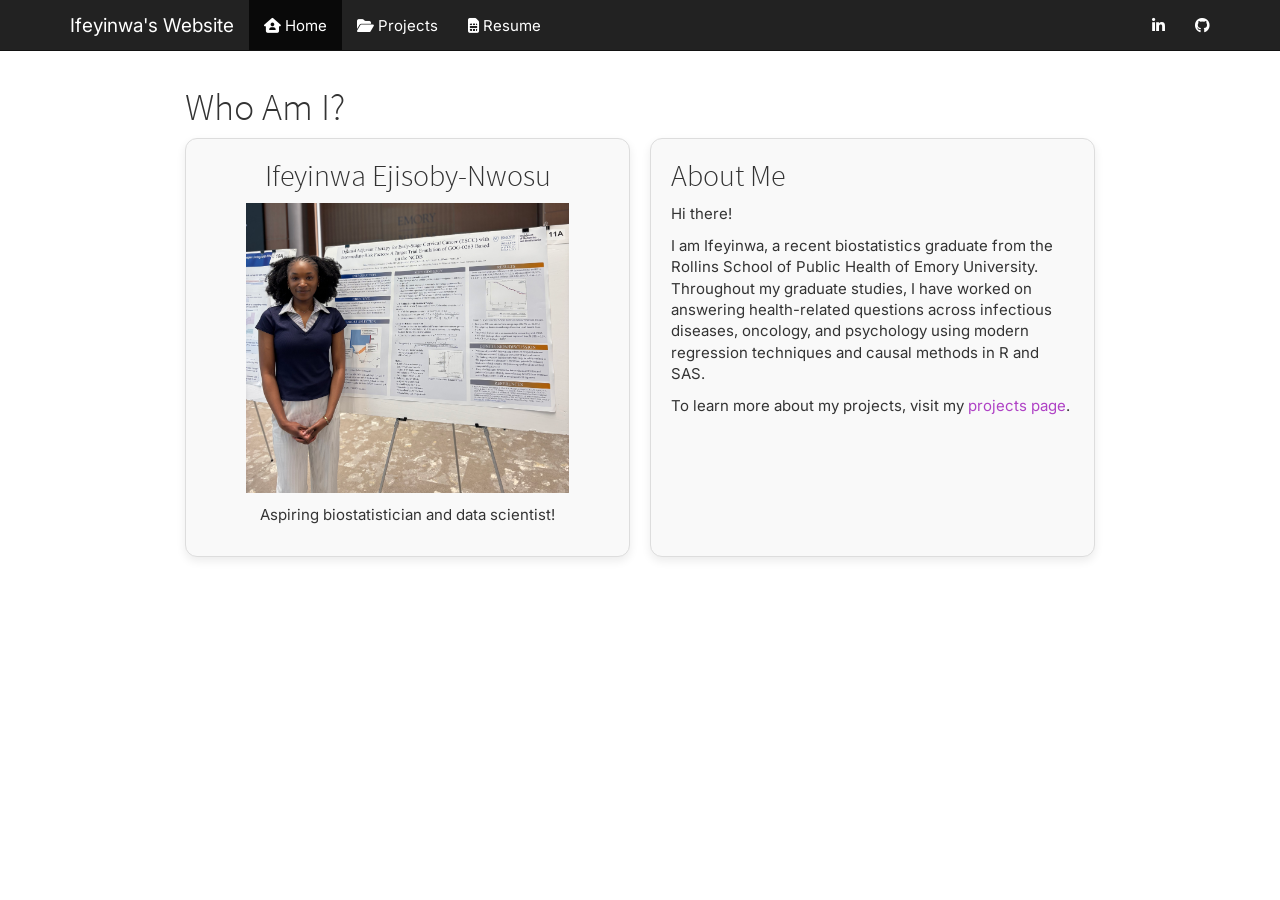
<file: docs/index.html>
<!DOCTYPE html>

<html>

<head>

<meta charset="utf-8" />
<meta name="generator" content="pandoc" />
<meta http-equiv="X-UA-Compatible" content="IE=EDGE" />




<title>Who Am I?</title>

<script src="site_libs/header-attrs-2.30/header-attrs.js"></script>
<script src="site_libs/jquery-3.6.0/jquery-3.6.0.min.js"></script>
<meta name="viewport" content="width=device-width, initial-scale=1" />
<link href="site_libs/bootstrap-3.3.5/css/cosmo.min.css" rel="stylesheet" />
<script src="site_libs/bootstrap-3.3.5/js/bootstrap.min.js"></script>
<script src="site_libs/bootstrap-3.3.5/shim/html5shiv.min.js"></script>
<script src="site_libs/bootstrap-3.3.5/shim/respond.min.js"></script>
<style>h1 {font-size: 34px;}
       h1.title {font-size: 38px;}
       h2 {font-size: 30px;}
       h3 {font-size: 24px;}
       h4 {font-size: 18px;}
       h5 {font-size: 16px;}
       h6 {font-size: 12px;}
       code {color: inherit; background-color: rgba(0, 0, 0, 0.04);}
       pre:not([class]) { background-color: white }</style>
<script src="site_libs/navigation-1.1/tabsets.js"></script>
<link href="site_libs/highlightjs-9.12.0/default.css" rel="stylesheet" />
<script src="site_libs/highlightjs-9.12.0/highlight.js"></script>
<link href="site_libs/font-awesome-6.5.2/css/all.min.css" rel="stylesheet" />
<link href="site_libs/font-awesome-6.5.2/css/v4-shims.min.css" rel="stylesheet" />
<link rel="icon" type="image/x-icon" href="icons/favicon.ico"/>
<link rel="apple-touch-icon" sizes="180x180" href="icons/apple-touch-icon.png">
<link rel="icon" type="image/png" sizes="32x32" href="icons/favicon-32x32.png">
<link rel="icon" type="image/png" sizes="16x16" href="icons/favicon-16x16.png">
<link rel="manifest" href="icons/site.webmanifest">

<style type="text/css">
  code{white-space: pre-wrap;}
  span.smallcaps{font-variant: small-caps;}
  span.underline{text-decoration: underline;}
  div.column{display: inline-block; vertical-align: top; width: 50%;}
  div.hanging-indent{margin-left: 1.5em; text-indent: -1.5em;}
  ul.task-list{list-style: none;}
    </style>

<style type="text/css">code{white-space: pre;}</style>
<script type="text/javascript">
if (window.hljs) {
  hljs.configure({languages: []});
  hljs.initHighlightingOnLoad();
  if (document.readyState && document.readyState === "complete") {
    window.setTimeout(function() { hljs.initHighlighting(); }, 0);
  }
}
</script>






<link rel="stylesheet" href="style.css" type="text/css" />



<style type = "text/css">
.main-container {
  max-width: 940px;
  margin-left: auto;
  margin-right: auto;
}
img {
  max-width:100%;
}
.tabbed-pane {
  padding-top: 12px;
}
.html-widget {
  margin-bottom: 20px;
}
button.code-folding-btn:focus {
  outline: none;
}
summary {
  display: list-item;
}
details > summary > p:only-child {
  display: inline;
}
pre code {
  padding: 0;
}
</style>


<style type="text/css">
.dropdown-submenu {
  position: relative;
}
.dropdown-submenu>.dropdown-menu {
  top: 0;
  left: 100%;
  margin-top: -6px;
  margin-left: -1px;
  border-radius: 0 6px 6px 6px;
}
.dropdown-submenu:hover>.dropdown-menu {
  display: block;
}
.dropdown-submenu>a:after {
  display: block;
  content: " ";
  float: right;
  width: 0;
  height: 0;
  border-color: transparent;
  border-style: solid;
  border-width: 5px 0 5px 5px;
  border-left-color: #cccccc;
  margin-top: 5px;
  margin-right: -10px;
}
.dropdown-submenu:hover>a:after {
  border-left-color: #adb5bd;
}
.dropdown-submenu.pull-left {
  float: none;
}
.dropdown-submenu.pull-left>.dropdown-menu {
  left: -100%;
  margin-left: 10px;
  border-radius: 6px 0 6px 6px;
}
</style>

<script type="text/javascript">
// manage active state of menu based on current page
$(document).ready(function () {
  // active menu anchor
  href = window.location.pathname
  href = href.substr(href.lastIndexOf('/') + 1)
  if (href === "")
    href = "index.html";
  var menuAnchor = $('a[href="' + href + '"]');

  // mark the anchor link active (and if it's in a dropdown, also mark that active)
  var dropdown = menuAnchor.closest('li.dropdown');
  if (window.bootstrap) { // Bootstrap 4+
    menuAnchor.addClass('active');
    dropdown.find('> .dropdown-toggle').addClass('active');
  } else { // Bootstrap 3
    menuAnchor.parent().addClass('active');
    dropdown.addClass('active');
  }

  // Navbar adjustments
  var navHeight = $(".navbar").first().height() + 15;
  var style = document.createElement('style');
  var pt = "padding-top: " + navHeight + "px; ";
  var mt = "margin-top: -" + navHeight + "px; ";
  var css = "";
  // offset scroll position for anchor links (for fixed navbar)
  for (var i = 1; i <= 6; i++) {
    css += ".section h" + i + "{ " + pt + mt + "}\n";
  }
  style.innerHTML = "body {" + pt + "padding-bottom: 40px; }\n" + css;
  document.head.appendChild(style);
});
</script>

<!-- tabsets -->

<style type="text/css">
.tabset-dropdown > .nav-tabs {
  display: inline-table;
  max-height: 500px;
  min-height: 44px;
  overflow-y: auto;
  border: 1px solid #ddd;
  border-radius: 4px;
}

.tabset-dropdown > .nav-tabs > li.active:before, .tabset-dropdown > .nav-tabs.nav-tabs-open:before {
  content: "\e259";
  font-family: 'Glyphicons Halflings';
  display: inline-block;
  padding: 10px;
  border-right: 1px solid #ddd;
}

.tabset-dropdown > .nav-tabs.nav-tabs-open > li.active:before {
  content: "\e258";
  font-family: 'Glyphicons Halflings';
  border: none;
}

.tabset-dropdown > .nav-tabs > li.active {
  display: block;
}

.tabset-dropdown > .nav-tabs > li > a,
.tabset-dropdown > .nav-tabs > li > a:focus,
.tabset-dropdown > .nav-tabs > li > a:hover {
  border: none;
  display: inline-block;
  border-radius: 4px;
  background-color: transparent;
}

.tabset-dropdown > .nav-tabs.nav-tabs-open > li {
  display: block;
  float: none;
}

.tabset-dropdown > .nav-tabs > li {
  display: none;
}
</style>

<!-- code folding -->




</head>

<body>


<div class="container-fluid main-container">




<div class="navbar navbar-default  navbar-fixed-top" role="navigation">
  <div class="container">
    <div class="navbar-header">
      <button type="button" class="navbar-toggle collapsed" data-toggle="collapse" data-bs-toggle="collapse" data-target="#navbar" data-bs-target="#navbar">
        <span class="icon-bar"></span>
        <span class="icon-bar"></span>
        <span class="icon-bar"></span>
      </button>
      <a class="navbar-brand" href="index.html">Ifeyinwa's Website</a>
    </div>
    <div id="navbar" class="navbar-collapse collapse">
      <ul class="nav navbar-nav">
        <li>
  <a href="index.html">
    <span class="fa fa-house-user"></span>
     
    Home
  </a>
</li>
<li>
  <a href="projects.html">
    <span class="fa fa-folder-open"></span>
     
    Projects
  </a>
</li>
<li>
  <a href="files/resume_051326.pdf">
    <span class="fa fa-sim-card"></span>
     
    Resume
  </a>
</li>
      </ul>
      <ul class="nav navbar-nav navbar-right">
        <li>
  <a href="https://www.linkedin.com/in/ifeyinwa-ejisoby-nwosu-b84b92271/">
    <span class="fa fa-linkedin"></span>
     
  </a>
</li>
<li>
  <a href="https://github.com/ifeyinwa-ejisoby">
    <span class="fa fa-github"></span>
     
  </a>
</li>
      </ul>
    </div><!--/.nav-collapse -->
  </div><!--/.container -->
</div><!--/.navbar -->

<div id="header">



<h1 class="title toc-ignore">Who Am I?</h1>

</div>


<div class="columns">
<div class="column" style="text-align: center;">
<div id="ifeyinwa-ejisoby-nwosu" class="section level2">
<h2>Ifeyinwa Ejisoby-Nwosu</h2>
<p><img src="images/website-thesis.jpeg" width="80%" style="display: block; margin: auto;" /></p>
<p>Aspiring biostatistician and data scientist!</p>
</div>
</div><div class="column" style="text-align:left;">
<div id="about-me" class="section level2">
<h2>About Me</h2>
<p>Hi there!</p>
<p>I am Ifeyinwa, a recent biostatistics graduate from the Rollins
School of Public Health of Emory University. Throughout my graduate
studies, I have worked on answering health-related questions across
infectious diseases, oncology, and psychology using modern regression
techniques and causal methods in R and SAS.</p>
<p>To learn more about my projects, visit my <a
href="https://ifeyinwa-ejisoby.github.io/PersonalWebsite/projects.html">projects
page</a>.</p>
</div>
</div>
</div>




</div>

<script>

// add bootstrap table styles to pandoc tables
function bootstrapStylePandocTables() {
  $('tr.odd').parent('tbody').parent('table').addClass('table table-condensed');
}
$(document).ready(function () {
  bootstrapStylePandocTables();
});


</script>

<!-- tabsets -->

<script>
$(document).ready(function () {
  window.buildTabsets("TOC");
});

$(document).ready(function () {
  $('.tabset-dropdown > .nav-tabs > li').click(function () {
    $(this).parent().toggleClass('nav-tabs-open');
  });
});
</script>

<!-- code folding -->


<!-- dynamically load mathjax for compatibility with self-contained -->
<script>
  (function () {
    var script = document.createElement("script");
    script.type = "text/javascript";
    script.src  = "https://mathjax.rstudio.com/latest/MathJax.js?config=TeX-AMS-MML_HTMLorMML";
    document.getElementsByTagName("head")[0].appendChild(script);
  })();
</script>

</body>
</html>
</file>
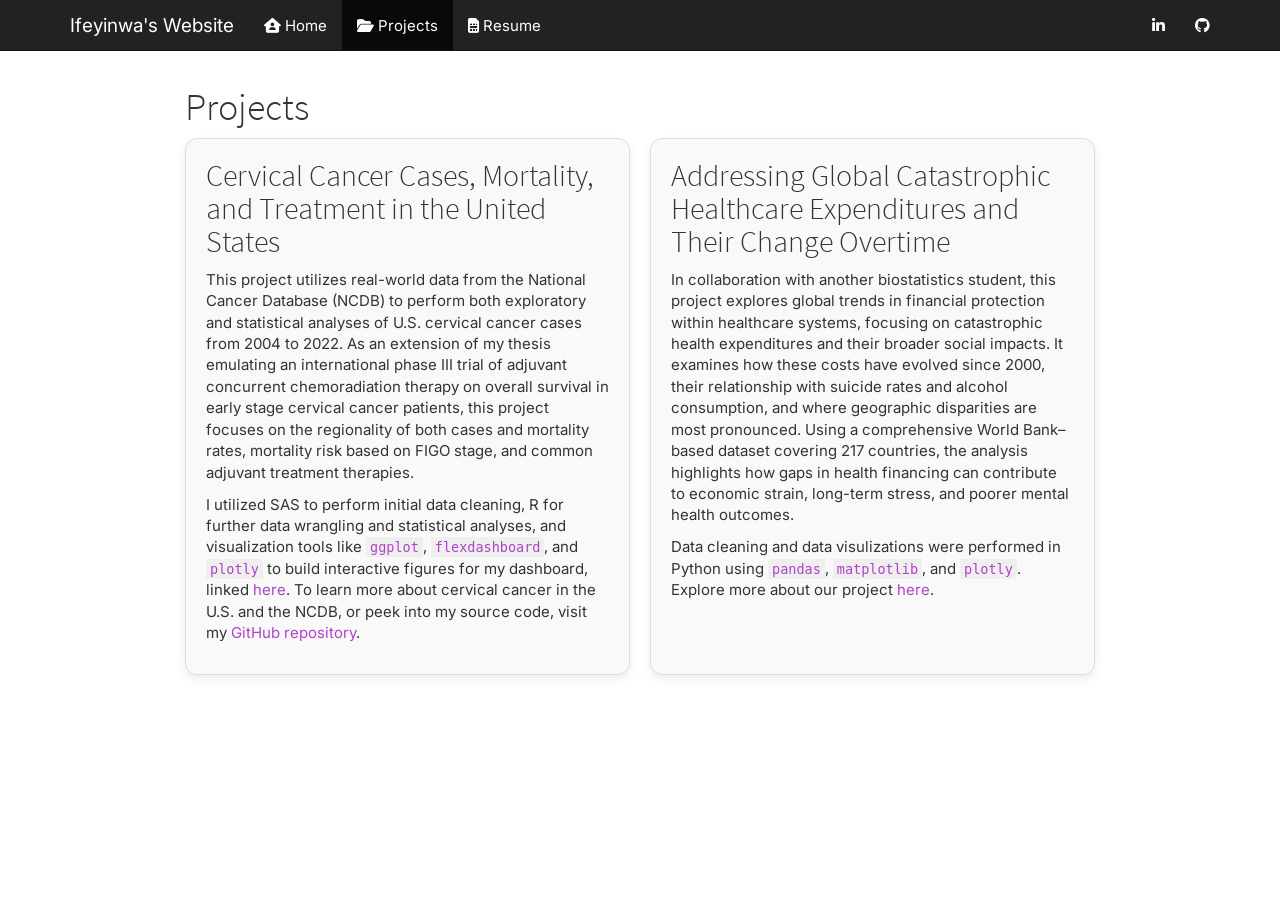
<file: docs/projects.html>
<!DOCTYPE html>

<html>

<head>

<meta charset="utf-8" />
<meta name="generator" content="pandoc" />
<meta http-equiv="X-UA-Compatible" content="IE=EDGE" />




<title>Projects</title>

<script src="site_libs/header-attrs-2.30/header-attrs.js"></script>
<script src="site_libs/jquery-3.6.0/jquery-3.6.0.min.js"></script>
<meta name="viewport" content="width=device-width, initial-scale=1" />
<link href="site_libs/bootstrap-3.3.5/css/cosmo.min.css" rel="stylesheet" />
<script src="site_libs/bootstrap-3.3.5/js/bootstrap.min.js"></script>
<script src="site_libs/bootstrap-3.3.5/shim/html5shiv.min.js"></script>
<script src="site_libs/bootstrap-3.3.5/shim/respond.min.js"></script>
<style>h1 {font-size: 34px;}
       h1.title {font-size: 38px;}
       h2 {font-size: 30px;}
       h3 {font-size: 24px;}
       h4 {font-size: 18px;}
       h5 {font-size: 16px;}
       h6 {font-size: 12px;}
       code {color: inherit; background-color: rgba(0, 0, 0, 0.04);}
       pre:not([class]) { background-color: white }</style>
<script src="site_libs/navigation-1.1/tabsets.js"></script>
<link href="site_libs/highlightjs-9.12.0/default.css" rel="stylesheet" />
<script src="site_libs/highlightjs-9.12.0/highlight.js"></script>
<link href="site_libs/font-awesome-6.5.2/css/all.min.css" rel="stylesheet" />
<link href="site_libs/font-awesome-6.5.2/css/v4-shims.min.css" rel="stylesheet" />
<link rel="icon" type="image/x-icon" href="icons/favicon.ico"/>
<link rel="apple-touch-icon" sizes="180x180" href="icons/apple-touch-icon.png">
<link rel="icon" type="image/png" sizes="32x32" href="icons/favicon-32x32.png">
<link rel="icon" type="image/png" sizes="16x16" href="icons/favicon-16x16.png">
<link rel="manifest" href="icons/site.webmanifest">

<style type="text/css">
  code{white-space: pre-wrap;}
  span.smallcaps{font-variant: small-caps;}
  span.underline{text-decoration: underline;}
  div.column{display: inline-block; vertical-align: top; width: 50%;}
  div.hanging-indent{margin-left: 1.5em; text-indent: -1.5em;}
  ul.task-list{list-style: none;}
    </style>

<style type="text/css">code{white-space: pre;}</style>
<script type="text/javascript">
if (window.hljs) {
  hljs.configure({languages: []});
  hljs.initHighlightingOnLoad();
  if (document.readyState && document.readyState === "complete") {
    window.setTimeout(function() { hljs.initHighlighting(); }, 0);
  }
}
</script>






<link rel="stylesheet" href="style.css" type="text/css" />



<style type = "text/css">
.main-container {
  max-width: 940px;
  margin-left: auto;
  margin-right: auto;
}
img {
  max-width:100%;
}
.tabbed-pane {
  padding-top: 12px;
}
.html-widget {
  margin-bottom: 20px;
}
button.code-folding-btn:focus {
  outline: none;
}
summary {
  display: list-item;
}
details > summary > p:only-child {
  display: inline;
}
pre code {
  padding: 0;
}
</style>


<style type="text/css">
.dropdown-submenu {
  position: relative;
}
.dropdown-submenu>.dropdown-menu {
  top: 0;
  left: 100%;
  margin-top: -6px;
  margin-left: -1px;
  border-radius: 0 6px 6px 6px;
}
.dropdown-submenu:hover>.dropdown-menu {
  display: block;
}
.dropdown-submenu>a:after {
  display: block;
  content: " ";
  float: right;
  width: 0;
  height: 0;
  border-color: transparent;
  border-style: solid;
  border-width: 5px 0 5px 5px;
  border-left-color: #cccccc;
  margin-top: 5px;
  margin-right: -10px;
}
.dropdown-submenu:hover>a:after {
  border-left-color: #adb5bd;
}
.dropdown-submenu.pull-left {
  float: none;
}
.dropdown-submenu.pull-left>.dropdown-menu {
  left: -100%;
  margin-left: 10px;
  border-radius: 6px 0 6px 6px;
}
</style>

<script type="text/javascript">
// manage active state of menu based on current page
$(document).ready(function () {
  // active menu anchor
  href = window.location.pathname
  href = href.substr(href.lastIndexOf('/') + 1)
  if (href === "")
    href = "index.html";
  var menuAnchor = $('a[href="' + href + '"]');

  // mark the anchor link active (and if it's in a dropdown, also mark that active)
  var dropdown = menuAnchor.closest('li.dropdown');
  if (window.bootstrap) { // Bootstrap 4+
    menuAnchor.addClass('active');
    dropdown.find('> .dropdown-toggle').addClass('active');
  } else { // Bootstrap 3
    menuAnchor.parent().addClass('active');
    dropdown.addClass('active');
  }

  // Navbar adjustments
  var navHeight = $(".navbar").first().height() + 15;
  var style = document.createElement('style');
  var pt = "padding-top: " + navHeight + "px; ";
  var mt = "margin-top: -" + navHeight + "px; ";
  var css = "";
  // offset scroll position for anchor links (for fixed navbar)
  for (var i = 1; i <= 6; i++) {
    css += ".section h" + i + "{ " + pt + mt + "}\n";
  }
  style.innerHTML = "body {" + pt + "padding-bottom: 40px; }\n" + css;
  document.head.appendChild(style);
});
</script>

<!-- tabsets -->

<style type="text/css">
.tabset-dropdown > .nav-tabs {
  display: inline-table;
  max-height: 500px;
  min-height: 44px;
  overflow-y: auto;
  border: 1px solid #ddd;
  border-radius: 4px;
}

.tabset-dropdown > .nav-tabs > li.active:before, .tabset-dropdown > .nav-tabs.nav-tabs-open:before {
  content: "\e259";
  font-family: 'Glyphicons Halflings';
  display: inline-block;
  padding: 10px;
  border-right: 1px solid #ddd;
}

.tabset-dropdown > .nav-tabs.nav-tabs-open > li.active:before {
  content: "\e258";
  font-family: 'Glyphicons Halflings';
  border: none;
}

.tabset-dropdown > .nav-tabs > li.active {
  display: block;
}

.tabset-dropdown > .nav-tabs > li > a,
.tabset-dropdown > .nav-tabs > li > a:focus,
.tabset-dropdown > .nav-tabs > li > a:hover {
  border: none;
  display: inline-block;
  border-radius: 4px;
  background-color: transparent;
}

.tabset-dropdown > .nav-tabs.nav-tabs-open > li {
  display: block;
  float: none;
}

.tabset-dropdown > .nav-tabs > li {
  display: none;
}
</style>

<!-- code folding -->




</head>

<body>


<div class="container-fluid main-container">




<div class="navbar navbar-default  navbar-fixed-top" role="navigation">
  <div class="container">
    <div class="navbar-header">
      <button type="button" class="navbar-toggle collapsed" data-toggle="collapse" data-bs-toggle="collapse" data-target="#navbar" data-bs-target="#navbar">
        <span class="icon-bar"></span>
        <span class="icon-bar"></span>
        <span class="icon-bar"></span>
      </button>
      <a class="navbar-brand" href="index.html">Ifeyinwa's Website</a>
    </div>
    <div id="navbar" class="navbar-collapse collapse">
      <ul class="nav navbar-nav">
        <li>
  <a href="index.html">
    <span class="fa fa-house-user"></span>
     
    Home
  </a>
</li>
<li>
  <a href="projects.html">
    <span class="fa fa-folder-open"></span>
     
    Projects
  </a>
</li>
<li>
  <a href="files/resume_051326.pdf">
    <span class="fa fa-sim-card"></span>
     
    Resume
  </a>
</li>
      </ul>
      <ul class="nav navbar-nav navbar-right">
        <li>
  <a href="https://www.linkedin.com/in/ifeyinwa-ejisoby-nwosu-b84b92271/">
    <span class="fa fa-linkedin"></span>
     
  </a>
</li>
<li>
  <a href="https://github.com/ifeyinwa-ejisoby">
    <span class="fa fa-github"></span>
     
  </a>
</li>
      </ul>
    </div><!--/.nav-collapse -->
  </div><!--/.container -->
</div><!--/.navbar -->

<div id="header">



<h1 class="title toc-ignore">Projects</h1>

</div>


<div class="columns">
<div class="column" style="text-align: left;">
<div
id="cervical-cancer-cases-mortality-and-treatment-in-the-united-states"
class="section level2">
<h2>Cervical Cancer Cases, Mortality, and Treatment in the United
States</h2>
<p>This project utilizes real-world data from the National Cancer
Database (NCDB) to perform both exploratory and statistical analyses of
U.S. cervical cancer cases from 2004 to 2022. As an extension of my
thesis emulating an international phase III trial of adjuvant concurrent
chemoradiation therapy on overall survival in early stage cervical
cancer patients, this project focuses on the regionality of both cases
and mortality rates, mortality risk based on FIGO stage, and common
adjuvant treatment therapies.</p>
<p>I utilized SAS to perform initial data cleaning, R for further data
wrangling and statistical analyses, and visualization tools like <a
href="https://ggplot2.tidyverse.org/"><code>ggplot</code></a>, <a
href="https://www.rdocumentation.org/packages/flexdashboard/versions/0.5.1/topics/flexdashboard"><code>flexdashboard</code></a>,
and <a href="https://plotly.com/r/"><code>plotly</code></a> to build
interactive figures for my dashboard, linked <a
href="https://ifeyinwa-ejisoby.github.io/CCDashboard/">here</a>. To
learn more about cervical cancer in the U.S. and the NCDB, or peek into
my source code, visit my <a
href="https://github.com/ifeyinwa-ejisoby/CCDashboard">GitHub
repository</a>.</p>
</div>
</div><div class="column" style="text-align: left;">
<div
id="addressing-global-catastrophic-healthcare-expenditures-and-their-change-overtime"
class="section level2">
<h2>Addressing Global Catastrophic Healthcare Expenditures and Their
Change Overtime</h2>
<p>In collaboration with another biostatistics student, this project
explores global trends in financial protection within healthcare
systems, focusing on catastrophic health expenditures and their broader
social impacts. It examines how these costs have evolved since 2000,
their relationship with suicide rates and alcohol consumption, and where
geographic disparities are most pronounced. Using a comprehensive World
Bank–based dataset covering 217 countries, the analysis highlights how
gaps in health financing can contribute to economic strain, long-term
stress, and poorer mental health outcomes.</p>
<p>Data cleaning and data visulizations were performed in Python using
<a href="https://pandas.pydata.org/"><code>pandas</code></a>, <a
href="https://matplotlib.org/"><code>matplotlib</code></a>, and <a
href="https://plotly.com/python/"><code>plotly</code></a>. Explore more
about our project <a
href="https://github.com/khz123/catastrophic-health-expenditure">here</a>.</p>
</div>
</div>
</div>




</div>

<script>

// add bootstrap table styles to pandoc tables
function bootstrapStylePandocTables() {
  $('tr.odd').parent('tbody').parent('table').addClass('table table-condensed');
}
$(document).ready(function () {
  bootstrapStylePandocTables();
});


</script>

<!-- tabsets -->

<script>
$(document).ready(function () {
  window.buildTabsets("TOC");
});

$(document).ready(function () {
  $('.tabset-dropdown > .nav-tabs > li').click(function () {
    $(this).parent().toggleClass('nav-tabs-open');
  });
});
</script>

<!-- code folding -->


<!-- dynamically load mathjax for compatibility with self-contained -->
<script>
  (function () {
    var script = document.createElement("script");
    script.type = "text/javascript";
    script.src  = "https://mathjax.rstudio.com/latest/MathJax.js?config=TeX-AMS-MML_HTMLorMML";
    document.getElementsByTagName("head")[0].appendChild(script);
  })();
</script>

</body>
</html>
</file>
<file: docs/site_libs/highlightjs-9.12.0/default.css>
.hljs-literal {
  color: #990073;
}

.hljs-number {
  color: #099;
}

.hljs-comment {
  color: #998;
  font-style: italic;
}

.hljs-keyword {
  color: #900;
  font-weight: bold;
}

.hljs-string {
  color: #d14;
}
</file>
<file: docs/style.css>
/*** CUSTOMIZE FONT***/
@import url('https://fonts.googleapis.com/css2?family=Inter:ital,opsz,wght@0,14..32,100..900;1,14..32,100..900&display=swap');

body {
    font-family: 'Inter';
}

/*** NAVBAR CUSTOMIZATION ***/

/* Normal link color */
.navbar-default .navbar-nav > li > a {
  color: #ffffff;  /* or whatever you want */
}

/* Hover + focus */
.navbar-default .navbar-nav > li > a:hover,
.navbar-default .navbar-nav > li > a:focus {
  color: #af42c5 !important;   /* your purple */
  background-color: transparent !important;
}

.navbar .navbar-nav > li > a:hover {
  color: #af42c5 !important;
}

/* Navbar title (My Website) */
.navbar-brand {
  color: #ffffff !important;
}

/* Hover effect for title */
.navbar-brand:hover,
.navbar-brand:focus {
  color: #af42c5 !important;  /* your purple */
}

/*** CHANGE LINK COLOR ***/

/* Default link color */
a {
  color: #af42c5;  /* pick your favorite color for links */
  text-decoration: none;
}

/* Hover state */
a:hover {
  color: #a743ba;  /* pick your favorite color for links when mouse hovers */
  text-decoration: underline;
}

/*** ALTER STYLE OF COLUMNS ***/

/* Container for columns (optional spacing tweak) */
.columns {
  display: flex;
  gap: 20px; /* space between columns */
}

/* Style each column like a smooth box */
.column {
  border: 1px solid #ddd;
  border-radius: 12px;      /* smooth rounded corners */
  padding: 20px;
  background-color: #f9f9f9;
  box-shadow: 0 4px 10px rgba(0, 0, 0, 0.08); /* soft shadow */
}

/* Optional: add hover effect */
.column:hover {
  box-shadow: 0 6px 14px rgba(0, 0, 0, 0.12);
  transition: box-shadow 0.2s ease-in-out;
}
</file>
<file: docs/site_libs/bootstrap-3.3.5/css/cosmo.min.css>
@font-face {
  font-family: 'Source Sans Pro';
  font-style: normal;
  font-weight: 300;
  src: url(fonts/SourceSansProLight.ttf) format('truetype');
}
@font-face {
  font-family: 'Source Sans Pro';
  font-style: normal;
  font-weight: 400;
  src: url(fonts/SourceSansPro.ttf) format('truetype');
}
@font-face {
  font-family: 'Source Sans Pro';
  font-style: normal;
  font-weight: 700;
  src: url(fonts/SourceSansProBold.ttf) format('truetype');
}

/*!
 * bootswatch v3.3.6
 * Homepage: http://bootswatch.com
 * Copyright 2012-2015 Thomas Park
 * Licensed under MIT
 * Based on Bootstrap
*//*!
 * Bootstrap v3.3.6 (http://getbootstrap.com)
 * Copyright 2011-2015 Twitter, Inc.
 * Licensed under MIT (https://github.com/twbs/bootstrap/blob/master/LICENSE)
 *//*! normalize.css v3.0.3 | MIT License | github.com/necolas/normalize.css */html{font-family:sans-serif;-ms-text-size-adjust:100%;-webkit-text-size-adjust:100%}body{margin:0}article,aside,details,figcaption,figure,footer,header,hgroup,main,menu,nav,section,summary{display:block}audio,canvas,progress,video{display:inline-block;vertical-align:baseline}audio:not([controls]){display:none;height:0}[hidden],template{display:none}a{background-color:transparent}a:active,a:hover{outline:0}abbr[title]{border-bottom:1px dotted}b,strong{font-weight:bold}dfn{font-style:italic}h1{font-size:2em;margin:0.67em 0}mark{background:#ff0;color:#000}small{font-size:80%}sub,sup{font-size:75%;line-height:0;position:relative;vertical-align:baseline}sup{top:-0.5em}sub{bottom:-0.25em}img{border:0}svg:not(:root){overflow:hidden}figure{margin:1em 40px}hr{-webkit-box-sizing:content-box;-moz-box-sizing:content-box;box-sizing:content-box;height:0}pre{overflow:auto}code,kbd,pre,samp{font-family:monospace, monospace;font-size:1em}button,input,optgroup,select,textarea{color:inherit;font:inherit;margin:0}button{overflow:visible}button,select{text-transform:none}button,html input[type="button"],input[type="reset"],input[type="submit"]{-webkit-appearance:button;cursor:pointer}button[disabled],html input[disabled]{cursor:default}button::-moz-focus-inner,input::-moz-focus-inner{border:0;padding:0}input{line-height:normal}input[type="checkbox"],input[type="radio"]{-webkit-box-sizing:border-box;-moz-box-sizing:border-box;box-sizing:border-box;padding:0}input[type="number"]::-webkit-inner-spin-button,input[type="number"]::-webkit-outer-spin-button{height:auto}input[type="search"]{-webkit-appearance:textfield;-webkit-box-sizing:content-box;-moz-box-sizing:content-box;box-sizing:content-box}input[type="search"]::-webkit-search-cancel-button,input[type="search"]::-webkit-search-decoration{-webkit-appearance:none}fieldset{border:1px solid #c0c0c0;margin:0 2px;padding:0.35em 0.625em 0.75em}legend{border:0;padding:0}textarea{overflow:auto}optgroup{font-weight:bold}table{border-collapse:collapse;border-spacing:0}td,th{padding:0}/*! Source: https://github.com/h5bp/html5-boilerplate/blob/master/src/css/main.css */@media print{*,*:before,*:after{background:transparent !important;color:#000 !important;-webkit-box-shadow:none !important;box-shadow:none !important;text-shadow:none !important}a,a:visited{text-decoration:underline}a[href]:after{content:" (" attr(href) ")"}abbr[title]:after{content:" (" attr(title) ")"}a[href^="#"]:after,a[href^="javascript:"]:after{content:""}pre,blockquote{border:1px solid #999;page-break-inside:avoid}thead{display:table-header-group}tr,img{page-break-inside:avoid}img{max-width:100% !important}p,h2,h3{orphans:3;widows:3}h2,h3{page-break-after:avoid}.navbar{display:none}.btn>.caret,.dropup>.btn>.caret{border-top-color:#000 !important}.label{border:1px solid #000}.table{border-collapse:collapse !important}.table td,.table th{background-color:#fff !important}.table-bordered th,.table-bordered td{border:1px solid #ddd !important}}@font-face{font-family:'Glyphicons Halflings';src:url('../fonts/glyphicons-halflings-regular.eot');src:url('../fonts/glyphicons-halflings-regular.eot?#iefix') format('embedded-opentype'),url('../fonts/glyphicons-halflings-regular.woff') format('woff'),url('../fonts/glyphicons-halflings-regular.ttf') format('truetype'),url('../fonts/glyphicons-halflings-regular.svg#glyphicons_halflingsregular') format('svg')}.glyphicon{position:relative;top:1px;display:inline-block;font-family:'Glyphicons Halflings';font-style:normal;font-weight:normal;line-height:1;-webkit-font-smoothing:antialiased;-moz-osx-font-smoothing:grayscale}.glyphicon-asterisk:before{content:"\002a"}.glyphicon-plus:before{content:"\002b"}.glyphicon-euro:before,.glyphicon-eur:before{content:"\20ac"}.glyphicon-minus:before{content:"\2212"}.glyphicon-cloud:before{content:"\2601"}.glyphicon-envelope:before{content:"\2709"}.glyphicon-pencil:before{content:"\270f"}.glyphicon-glass:before{content:"\e001"}.glyphicon-music:before{content:"\e002"}.glyphicon-search:before{content:"\e003"}.glyphicon-heart:before{content:"\e005"}.glyphicon-star:before{content:"\e006"}.glyphicon-star-empty:before{content:"\e007"}.glyphicon-user:before{content:"\e008"}.glyphicon-film:before{content:"\e009"}.glyphicon-th-large:before{content:"\e010"}.glyphicon-th:before{content:"\e011"}.glyphicon-th-list:before{content:"\e012"}.glyphicon-ok:before{content:"\e013"}.glyphicon-remove:before{content:"\e014"}.glyphicon-zoom-in:before{content:"\e015"}.glyphicon-zoom-out:before{content:"\e016"}.glyphicon-off:before{content:"\e017"}.glyphicon-signal:before{content:"\e018"}.glyphicon-cog:before{content:"\e019"}.glyphicon-trash:before{content:"\e020"}.glyphicon-home:before{content:"\e021"}.glyphicon-file:before{content:"\e022"}.glyphicon-time:before{content:"\e023"}.glyphicon-road:before{content:"\e024"}.glyphicon-download-alt:before{content:"\e025"}.glyphicon-download:before{content:"\e026"}.glyphicon-upload:before{content:"\e027"}.glyphicon-inbox:before{content:"\e028"}.glyphicon-play-circle:before{content:"\e029"}.glyphicon-repeat:before{content:"\e030"}.glyphicon-refresh:before{content:"\e031"}.glyphicon-list-alt:before{content:"\e032"}.glyphicon-lock:before{content:"\e033"}.glyphicon-flag:before{content:"\e034"}.glyphicon-headphones:before{content:"\e035"}.glyphicon-volume-off:before{content:"\e036"}.glyphicon-volume-down:before{content:"\e037"}.glyphicon-volume-up:before{content:"\e038"}.glyphicon-qrcode:before{content:"\e039"}.glyphicon-barcode:before{content:"\e040"}.glyphicon-tag:before{content:"\e041"}.glyphicon-tags:before{content:"\e042"}.glyphicon-book:before{content:"\e043"}.glyphicon-bookmark:before{content:"\e044"}.glyphicon-print:before{content:"\e045"}.glyphicon-camera:before{content:"\e046"}.glyphicon-font:before{content:"\e047"}.glyphicon-bold:before{content:"\e048"}.glyphicon-italic:before{content:"\e049"}.glyphicon-text-height:before{content:"\e050"}.glyphicon-text-width:before{content:"\e051"}.glyphicon-align-left:before{content:"\e052"}.glyphicon-align-center:before{content:"\e053"}.glyphicon-align-right:before{content:"\e054"}.glyphicon-align-justify:before{content:"\e055"}.glyphicon-list:before{content:"\e056"}.glyphicon-indent-left:before{content:"\e057"}.glyphicon-indent-right:before{content:"\e058"}.glyphicon-facetime-video:before{content:"\e059"}.glyphicon-picture:before{content:"\e060"}.glyphicon-map-marker:before{content:"\e062"}.glyphicon-adjust:before{content:"\e063"}.glyphicon-tint:before{content:"\e064"}.glyphicon-edit:before{content:"\e065"}.glyphicon-share:before{content:"\e066"}.glyphicon-check:before{content:"\e067"}.glyphicon-move:before{content:"\e068"}.glyphicon-step-backward:before{content:"\e069"}.glyphicon-fast-backward:before{content:"\e070"}.glyphicon-backward:before{content:"\e071"}.glyphicon-play:before{content:"\e072"}.glyphicon-pause:before{content:"\e073"}.glyphicon-stop:before{content:"\e074"}.glyphicon-forward:before{content:"\e075"}.glyphicon-fast-forward:before{content:"\e076"}.glyphicon-step-forward:before{content:"\e077"}.glyphicon-eject:before{content:"\e078"}.glyphicon-chevron-left:before{content:"\e079"}.glyphicon-chevron-right:before{content:"\e080"}.glyphicon-plus-sign:before{content:"\e081"}.glyphicon-minus-sign:before{content:"\e082"}.glyphicon-remove-sign:before{content:"\e083"}.glyphicon-ok-sign:before{content:"\e084"}.glyphicon-question-sign:before{content:"\e085"}.glyphicon-info-sign:before{content:"\e086"}.glyphicon-screenshot:before{content:"\e087"}.glyphicon-remove-circle:before{content:"\e088"}.glyphicon-ok-circle:before{content:"\e089"}.glyphicon-ban-circle:before{content:"\e090"}.glyphicon-arrow-left:before{content:"\e091"}.glyphicon-arrow-right:before{content:"\e092"}.glyphicon-arrow-up:before{content:"\e093"}.glyphicon-arrow-down:before{content:"\e094"}.glyphicon-share-alt:before{content:"\e095"}.glyphicon-resize-full:before{content:"\e096"}.glyphicon-resize-small:before{content:"\e097"}.glyphicon-exclamation-sign:before{content:"\e101"}.glyphicon-gift:before{content:"\e102"}.glyphicon-leaf:before{content:"\e103"}.glyphicon-fire:before{content:"\e104"}.glyphicon-eye-open:before{content:"\e105"}.glyphicon-eye-close:before{content:"\e106"}.glyphicon-warning-sign:before{content:"\e107"}.glyphicon-plane:before{content:"\e108"}.glyphicon-calendar:before{content:"\e109"}.glyphicon-random:before{content:"\e110"}.glyphicon-comment:before{content:"\e111"}.glyphicon-magnet:before{content:"\e112"}.glyphicon-chevron-up:before{content:"\e113"}.glyphicon-chevron-down:before{content:"\e114"}.glyphicon-retweet:before{content:"\e115"}.glyphicon-shopping-cart:before{content:"\e116"}.glyphicon-folder-close:before{content:"\e117"}.glyphicon-folder-open:before{content:"\e118"}.glyphicon-resize-vertical:before{content:"\e119"}.glyphicon-resize-horizontal:before{content:"\e120"}.glyphicon-hdd:before{content:"\e121"}.glyphicon-bullhorn:before{content:"\e122"}.glyphicon-bell:before{content:"\e123"}.glyphicon-certificate:before{content:"\e124"}.glyphicon-thumbs-up:before{content:"\e125"}.glyphicon-thumbs-down:before{content:"\e126"}.glyphicon-hand-right:before{content:"\e127"}.glyphicon-hand-left:before{content:"\e128"}.glyphicon-hand-up:before{content:"\e129"}.glyphicon-hand-down:before{content:"\e130"}.glyphicon-circle-arrow-right:before{content:"\e131"}.glyphicon-circle-arrow-left:before{content:"\e132"}.glyphicon-circle-arrow-up:before{content:"\e133"}.glyphicon-circle-arrow-down:before{content:"\e134"}.glyphicon-globe:before{content:"\e135"}.glyphicon-wrench:before{content:"\e136"}.glyphicon-tasks:before{content:"\e137"}.glyphicon-filter:before{content:"\e138"}.glyphicon-briefcase:before{content:"\e139"}.glyphicon-fullscreen:before{content:"\e140"}.glyphicon-dashboard:before{content:"\e141"}.glyphicon-paperclip:before{content:"\e142"}.glyphicon-heart-empty:before{content:"\e143"}.glyphicon-link:before{content:"\e144"}.glyphicon-phone:before{content:"\e145"}.glyphicon-pushpin:before{content:"\e146"}.glyphicon-usd:before{content:"\e148"}.glyphicon-gbp:before{content:"\e149"}.glyphicon-sort:before{content:"\e150"}.glyphicon-sort-by-alphabet:before{content:"\e151"}.glyphicon-sort-by-alphabet-alt:before{content:"\e152"}.glyphicon-sort-by-order:before{content:"\e153"}.glyphicon-sort-by-order-alt:before{content:"\e154"}.glyphicon-sort-by-attributes:before{content:"\e155"}.glyphicon-sort-by-attributes-alt:before{content:"\e156"}.glyphicon-unchecked:before{content:"\e157"}.glyphicon-expand:before{content:"\e158"}.glyphicon-collapse-down:before{content:"\e159"}.glyphicon-collapse-up:before{content:"\e160"}.glyphicon-log-in:before{content:"\e161"}.glyphicon-flash:before{content:"\e162"}.glyphicon-log-out:before{content:"\e163"}.glyphicon-new-window:before{content:"\e164"}.glyphicon-record:before{content:"\e165"}.glyphicon-save:before{content:"\e166"}.glyphicon-open:before{content:"\e167"}.glyphicon-saved:before{content:"\e168"}.glyphicon-import:before{content:"\e169"}.glyphicon-export:before{content:"\e170"}.glyphicon-send:before{content:"\e171"}.glyphicon-floppy-disk:before{content:"\e172"}.glyphicon-floppy-saved:before{content:"\e173"}.glyphicon-floppy-remove:before{content:"\e174"}.glyphicon-floppy-save:before{content:"\e175"}.glyphicon-floppy-open:before{content:"\e176"}.glyphicon-credit-card:before{content:"\e177"}.glyphicon-transfer:before{content:"\e178"}.glyphicon-cutlery:before{content:"\e179"}.glyphicon-header:before{content:"\e180"}.glyphicon-compressed:before{content:"\e181"}.glyphicon-earphone:before{content:"\e182"}.glyphicon-phone-alt:before{content:"\e183"}.glyphicon-tower:before{content:"\e184"}.glyphicon-stats:before{content:"\e185"}.glyphicon-sd-video:before{content:"\e186"}.glyphicon-hd-video:before{content:"\e187"}.glyphicon-subtitles:before{content:"\e188"}.glyphicon-sound-stereo:before{content:"\e189"}.glyphicon-sound-dolby:before{content:"\e190"}.glyphicon-sound-5-1:before{content:"\e191"}.glyphicon-sound-6-1:before{content:"\e192"}.glyphicon-sound-7-1:before{content:"\e193"}.glyphicon-copyright-mark:before{content:"\e194"}.glyphicon-registration-mark:before{content:"\e195"}.glyphicon-cloud-download:before{content:"\e197"}.glyphicon-cloud-upload:before{content:"\e198"}.glyphicon-tree-conifer:before{content:"\e199"}.glyphicon-tree-deciduous:before{content:"\e200"}.glyphicon-cd:before{content:"\e201"}.glyphicon-save-file:before{content:"\e202"}.glyphicon-open-file:before{content:"\e203"}.glyphicon-level-up:before{content:"\e204"}.glyphicon-copy:before{content:"\e205"}.glyphicon-paste:before{content:"\e206"}.glyphicon-alert:before{content:"\e209"}.glyphicon-equalizer:before{content:"\e210"}.glyphicon-king:before{content:"\e211"}.glyphicon-queen:before{content:"\e212"}.glyphicon-pawn:before{content:"\e213"}.glyphicon-bishop:before{content:"\e214"}.glyphicon-knight:before{content:"\e215"}.glyphicon-baby-formula:before{content:"\e216"}.glyphicon-tent:before{content:"\26fa"}.glyphicon-blackboard:before{content:"\e218"}.glyphicon-bed:before{content:"\e219"}.glyphicon-apple:before{content:"\f8ff"}.glyphicon-erase:before{content:"\e221"}.glyphicon-hourglass:before{content:"\231b"}.glyphicon-lamp:before{content:"\e223"}.glyphicon-duplicate:before{content:"\e224"}.glyphicon-piggy-bank:before{content:"\e225"}.glyphicon-scissors:before{content:"\e226"}.glyphicon-bitcoin:before{content:"\e227"}.glyphicon-btc:before{content:"\e227"}.glyphicon-xbt:before{content:"\e227"}.glyphicon-yen:before{content:"\00a5"}.glyphicon-jpy:before{content:"\00a5"}.glyphicon-ruble:before{content:"\20bd"}.glyphicon-rub:before{content:"\20bd"}.glyphicon-scale:before{content:"\e230"}.glyphicon-ice-lolly:before{content:"\e231"}.glyphicon-ice-lolly-tasted:before{content:"\e232"}.glyphicon-education:before{content:"\e233"}.glyphicon-option-horizontal:before{content:"\e234"}.glyphicon-option-vertical:before{content:"\e235"}.glyphicon-menu-hamburger:before{content:"\e236"}.glyphicon-modal-window:before{content:"\e237"}.glyphicon-oil:before{content:"\e238"}.glyphicon-grain:before{content:"\e239"}.glyphicon-sunglasses:before{content:"\e240"}.glyphicon-text-size:before{content:"\e241"}.glyphicon-text-color:before{content:"\e242"}.glyphicon-text-background:before{content:"\e243"}.glyphicon-object-align-top:before{content:"\e244"}.glyphicon-object-align-bottom:before{content:"\e245"}.glyphicon-object-align-horizontal:before{content:"\e246"}.glyphicon-object-align-left:before{content:"\e247"}.glyphicon-object-align-vertical:before{content:"\e248"}.glyphicon-object-align-right:before{content:"\e249"}.glyphicon-triangle-right:before{content:"\e250"}.glyphicon-triangle-left:before{content:"\e251"}.glyphicon-triangle-bottom:before{content:"\e252"}.glyphicon-triangle-top:before{content:"\e253"}.glyphicon-console:before{content:"\e254"}.glyphicon-superscript:before{content:"\e255"}.glyphicon-subscript:before{content:"\e256"}.glyphicon-menu-left:before{content:"\e257"}.glyphicon-menu-right:before{content:"\e258"}.glyphicon-menu-down:before{content:"\e259"}.glyphicon-menu-up:before{content:"\e260"}*{-webkit-box-sizing:border-box;-moz-box-sizing:border-box;box-sizing:border-box}*:before,*:after{-webkit-box-sizing:border-box;-moz-box-sizing:border-box;box-sizing:border-box}html{font-size:10px;-webkit-tap-highlight-color:rgba(0,0,0,0)}body{font-family:"Source Sans Pro",Calibri,Candara,Arial,sans-serif;font-size:15px;line-height:1.42857143;color:#333333;background-color:#ffffff}input,button,select,textarea{font-family:inherit;font-size:inherit;line-height:inherit}a{color:#2780e3;text-decoration:none}a:hover,a:focus{color:#165ba8;text-decoration:underline}a:focus{outline:thin dotted;outline:5px auto -webkit-focus-ring-color;outline-offset:-2px}figure{margin:0}img{vertical-align:middle}.img-responsive,.thumbnail>img,.thumbnail a>img,.carousel-inner>.item>img,.carousel-inner>.item>a>img{display:block;max-width:100%;height:auto}.img-rounded{border-radius:0}.img-thumbnail{padding:4px;line-height:1.42857143;background-color:#ffffff;border:1px solid #dddddd;border-radius:0;-webkit-transition:all .2s ease-in-out;-o-transition:all .2s ease-in-out;transition:all .2s ease-in-out;display:inline-block;max-width:100%;height:auto}.img-circle{border-radius:50%}hr{margin-top:21px;margin-bottom:21px;border:0;border-top:1px solid #e6e6e6}.sr-only{position:absolute;width:1px;height:1px;margin:-1px;padding:0;overflow:hidden;clip:rect(0, 0, 0, 0);border:0}.sr-only-focusable:active,.sr-only-focusable:focus{position:static;width:auto;height:auto;margin:0;overflow:visible;clip:auto}[role="button"]{cursor:pointer}h1,h2,h3,h4,h5,h6,.h1,.h2,.h3,.h4,.h5,.h6{font-family:"Source Sans Pro",Calibri,Candara,Arial,sans-serif;font-weight:300;line-height:1.1;color:inherit}h1 small,h2 small,h3 small,h4 small,h5 small,h6 small,.h1 small,.h2 small,.h3 small,.h4 small,.h5 small,.h6 small,h1 .small,h2 .small,h3 .small,h4 .small,h5 .small,h6 .small,.h1 .small,.h2 .small,.h3 .small,.h4 .small,.h5 .small,.h6 .small{font-weight:normal;line-height:1;color:#999999}h1,.h1,h2,.h2,h3,.h3{margin-top:21px;margin-bottom:10.5px}h1 small,.h1 small,h2 small,.h2 small,h3 small,.h3 small,h1 .small,.h1 .small,h2 .small,.h2 .small,h3 .small,.h3 .small{font-size:65%}h4,.h4,h5,.h5,h6,.h6{margin-top:10.5px;margin-bottom:10.5px}h4 small,.h4 small,h5 small,.h5 small,h6 small,.h6 small,h4 .small,.h4 .small,h5 .small,.h5 .small,h6 .small,.h6 .small{font-size:75%}h1,.h1{font-size:39px}h2,.h2{font-size:32px}h3,.h3{font-size:26px}h4,.h4{font-size:19px}h5,.h5{font-size:15px}h6,.h6{font-size:13px}p{margin:0 0 10.5px}.lead{margin-bottom:21px;font-size:17px;font-weight:300;line-height:1.4}@media (min-width:768px){.lead{font-size:22.5px}}small,.small{font-size:86%}mark,.mark{background-color:#ff7518;padding:.2em}.text-left{text-align:left}.text-right{text-align:right}.text-center{text-align:center}.text-justify{text-align:justify}.text-nowrap{white-space:nowrap}.text-lowercase{text-transform:lowercase}.text-uppercase{text-transform:uppercase}.text-capitalize{text-transform:capitalize}.text-muted{color:#999999}.text-primary{color:#2780e3}a.text-primary:hover,a.text-primary:focus{color:#1967be}.text-success{color:#ffffff}a.text-success:hover,a.text-success:focus{color:#e6e6e6}.text-info{color:#ffffff}a.text-info:hover,a.text-info:focus{color:#e6e6e6}.text-warning{color:#ffffff}a.text-warning:hover,a.text-warning:focus{color:#e6e6e6}.text-danger{color:#ffffff}a.text-danger:hover,a.text-danger:focus{color:#e6e6e6}.bg-primary{color:#fff;background-color:#2780e3}a.bg-primary:hover,a.bg-primary:focus{background-color:#1967be}.bg-success{background-color:#3fb618}a.bg-success:hover,a.bg-success:focus{background-color:#2f8912}.bg-info{background-color:#9954bb}a.bg-info:hover,a.bg-info:focus{background-color:#7e3f9d}.bg-warning{background-color:#ff7518}a.bg-warning:hover,a.bg-warning:focus{background-color:#e45c00}.bg-danger{background-color:#ff0039}a.bg-danger:hover,a.bg-danger:focus{background-color:#cc002e}.page-header{padding-bottom:9.5px;margin:42px 0 21px;border-bottom:1px solid #e6e6e6}ul,ol{margin-top:0;margin-bottom:10.5px}ul ul,ol ul,ul ol,ol ol{margin-bottom:0}.list-unstyled{padding-left:0;list-style:none}.list-inline{padding-left:0;list-style:none;margin-left:-5px}.list-inline>li{display:inline-block;padding-left:5px;padding-right:5px}dl{margin-top:0;margin-bottom:21px}dt,dd{line-height:1.42857143}dt{font-weight:bold}dd{margin-left:0}@media (min-width:768px){.dl-horizontal dt{float:left;width:160px;clear:left;text-align:right;overflow:hidden;text-overflow:ellipsis;white-space:nowrap}.dl-horizontal dd{margin-left:180px}}abbr[title],abbr[data-original-title]{cursor:help;border-bottom:1px dotted #999999}.initialism{font-size:90%;text-transform:uppercase}blockquote{padding:10.5px 21px;margin:0 0 21px;font-size:18.75px;border-left:5px solid #e6e6e6}blockquote p:last-child,blockquote ul:last-child,blockquote ol:last-child{margin-bottom:0}blockquote footer,blockquote small,blockquote .small{display:block;font-size:80%;line-height:1.42857143;color:#999999}blockquote footer:before,blockquote small:before,blockquote .small:before{content:'\2014 \00A0'}.blockquote-reverse,blockquote.pull-right{padding-right:15px;padding-left:0;border-right:5px solid #e6e6e6;border-left:0;text-align:right}.blockquote-reverse footer:before,blockquote.pull-right footer:before,.blockquote-reverse small:before,blockquote.pull-right small:before,.blockquote-reverse .small:before,blockquote.pull-right .small:before{content:''}.blockquote-reverse footer:after,blockquote.pull-right footer:after,.blockquote-reverse small:after,blockquote.pull-right small:after,.blockquote-reverse .small:after,blockquote.pull-right .small:after{content:'\00A0 \2014'}address{margin-bottom:21px;font-style:normal;line-height:1.42857143}code,kbd,pre,samp{font-family:monospace}code{padding:2px 4px;font-size:90%;color:#c7254e;background-color:#f9f2f4;border-radius:0}kbd{padding:2px 4px;font-size:90%;color:#ffffff;background-color:#333333;border-radius:0;-webkit-box-shadow:inset 0 -1px 0 rgba(0,0,0,0.25);box-shadow:inset 0 -1px 0 rgba(0,0,0,0.25)}kbd kbd{padding:0;font-size:100%;font-weight:bold;-webkit-box-shadow:none;box-shadow:none}pre{display:block;padding:10px;margin:0 0 10.5px;font-size:14px;line-height:1.42857143;word-break:break-all;word-wrap:break-word;color:#333333;background-color:#f5f5f5;border:1px solid #cccccc;border-radius:0}pre code{padding:0;font-size:inherit;color:inherit;white-space:pre-wrap;background-color:transparent;border-radius:0}.pre-scrollable{max-height:340px;overflow-y:scroll}.container{margin-right:auto;margin-left:auto;padding-left:15px;padding-right:15px}@media (min-width:768px){.container{width:750px}}@media (min-width:992px){.container{width:970px}}@media (min-width:1200px){.container{width:1170px}}.container-fluid{margin-right:auto;margin-left:auto;padding-left:15px;padding-right:15px}.row{margin-left:-15px;margin-right:-15px}.col-xs-1,.col-sm-1,.col-md-1,.col-lg-1,.col-xs-2,.col-sm-2,.col-md-2,.col-lg-2,.col-xs-3,.col-sm-3,.col-md-3,.col-lg-3,.col-xs-4,.col-sm-4,.col-md-4,.col-lg-4,.col-xs-5,.col-sm-5,.col-md-5,.col-lg-5,.col-xs-6,.col-sm-6,.col-md-6,.col-lg-6,.col-xs-7,.col-sm-7,.col-md-7,.col-lg-7,.col-xs-8,.col-sm-8,.col-md-8,.col-lg-8,.col-xs-9,.col-sm-9,.col-md-9,.col-lg-9,.col-xs-10,.col-sm-10,.col-md-10,.col-lg-10,.col-xs-11,.col-sm-11,.col-md-11,.col-lg-11,.col-xs-12,.col-sm-12,.col-md-12,.col-lg-12{position:relative;min-height:1px;padding-left:15px;padding-right:15px}.col-xs-1,.col-xs-2,.col-xs-3,.col-xs-4,.col-xs-5,.col-xs-6,.col-xs-7,.col-xs-8,.col-xs-9,.col-xs-10,.col-xs-11,.col-xs-12{float:left}.col-xs-12{width:100%}.col-xs-11{width:91.66666667%}.col-xs-10{width:83.33333333%}.col-xs-9{width:75%}.col-xs-8{width:66.66666667%}.col-xs-7{width:58.33333333%}.col-xs-6{width:50%}.col-xs-5{width:41.66666667%}.col-xs-4{width:33.33333333%}.col-xs-3{width:25%}.col-xs-2{width:16.66666667%}.col-xs-1{width:8.33333333%}.col-xs-pull-12{right:100%}.col-xs-pull-11{right:91.66666667%}.col-xs-pull-10{right:83.33333333%}.col-xs-pull-9{right:75%}.col-xs-pull-8{right:66.66666667%}.col-xs-pull-7{right:58.33333333%}.col-xs-pull-6{right:50%}.col-xs-pull-5{right:41.66666667%}.col-xs-pull-4{right:33.33333333%}.col-xs-pull-3{right:25%}.col-xs-pull-2{right:16.66666667%}.col-xs-pull-1{right:8.33333333%}.col-xs-pull-0{right:auto}.col-xs-push-12{left:100%}.col-xs-push-11{left:91.66666667%}.col-xs-push-10{left:83.33333333%}.col-xs-push-9{left:75%}.col-xs-push-8{left:66.66666667%}.col-xs-push-7{left:58.33333333%}.col-xs-push-6{left:50%}.col-xs-push-5{left:41.66666667%}.col-xs-push-4{left:33.33333333%}.col-xs-push-3{left:25%}.col-xs-push-2{left:16.66666667%}.col-xs-push-1{left:8.33333333%}.col-xs-push-0{left:auto}.col-xs-offset-12{margin-left:100%}.col-xs-offset-11{margin-left:91.66666667%}.col-xs-offset-10{margin-left:83.33333333%}.col-xs-offset-9{margin-left:75%}.col-xs-offset-8{margin-left:66.66666667%}.col-xs-offset-7{margin-left:58.33333333%}.col-xs-offset-6{margin-left:50%}.col-xs-offset-5{margin-left:41.66666667%}.col-xs-offset-4{margin-left:33.33333333%}.col-xs-offset-3{margin-left:25%}.col-xs-offset-2{margin-left:16.66666667%}.col-xs-offset-1{margin-left:8.33333333%}.col-xs-offset-0{margin-left:0%}@media (min-width:768px){.col-sm-1,.col-sm-2,.col-sm-3,.col-sm-4,.col-sm-5,.col-sm-6,.col-sm-7,.col-sm-8,.col-sm-9,.col-sm-10,.col-sm-11,.col-sm-12{float:left}.col-sm-12{width:100%}.col-sm-11{width:91.66666667%}.col-sm-10{width:83.33333333%}.col-sm-9{width:75%}.col-sm-8{width:66.66666667%}.col-sm-7{width:58.33333333%}.col-sm-6{width:50%}.col-sm-5{width:41.66666667%}.col-sm-4{width:33.33333333%}.col-sm-3{width:25%}.col-sm-2{width:16.66666667%}.col-sm-1{width:8.33333333%}.col-sm-pull-12{right:100%}.col-sm-pull-11{right:91.66666667%}.col-sm-pull-10{right:83.33333333%}.col-sm-pull-9{right:75%}.col-sm-pull-8{right:66.66666667%}.col-sm-pull-7{right:58.33333333%}.col-sm-pull-6{right:50%}.col-sm-pull-5{right:41.66666667%}.col-sm-pull-4{right:33.33333333%}.col-sm-pull-3{right:25%}.col-sm-pull-2{right:16.66666667%}.col-sm-pull-1{right:8.33333333%}.col-sm-pull-0{right:auto}.col-sm-push-12{left:100%}.col-sm-push-11{left:91.66666667%}.col-sm-push-10{left:83.33333333%}.col-sm-push-9{left:75%}.col-sm-push-8{left:66.66666667%}.col-sm-push-7{left:58.33333333%}.col-sm-push-6{left:50%}.col-sm-push-5{left:41.66666667%}.col-sm-push-4{left:33.33333333%}.col-sm-push-3{left:25%}.col-sm-push-2{left:16.66666667%}.col-sm-push-1{left:8.33333333%}.col-sm-push-0{left:auto}.col-sm-offset-12{margin-left:100%}.col-sm-offset-11{margin-left:91.66666667%}.col-sm-offset-10{margin-left:83.33333333%}.col-sm-offset-9{margin-left:75%}.col-sm-offset-8{margin-left:66.66666667%}.col-sm-offset-7{margin-left:58.33333333%}.col-sm-offset-6{margin-left:50%}.col-sm-offset-5{margin-left:41.66666667%}.col-sm-offset-4{margin-left:33.33333333%}.col-sm-offset-3{margin-left:25%}.col-sm-offset-2{margin-left:16.66666667%}.col-sm-offset-1{margin-left:8.33333333%}.col-sm-offset-0{margin-left:0%}}@media (min-width:992px){.col-md-1,.col-md-2,.col-md-3,.col-md-4,.col-md-5,.col-md-6,.col-md-7,.col-md-8,.col-md-9,.col-md-10,.col-md-11,.col-md-12{float:left}.col-md-12{width:100%}.col-md-11{width:91.66666667%}.col-md-10{width:83.33333333%}.col-md-9{width:75%}.col-md-8{width:66.66666667%}.col-md-7{width:58.33333333%}.col-md-6{width:50%}.col-md-5{width:41.66666667%}.col-md-4{width:33.33333333%}.col-md-3{width:25%}.col-md-2{width:16.66666667%}.col-md-1{width:8.33333333%}.col-md-pull-12{right:100%}.col-md-pull-11{right:91.66666667%}.col-md-pull-10{right:83.33333333%}.col-md-pull-9{right:75%}.col-md-pull-8{right:66.66666667%}.col-md-pull-7{right:58.33333333%}.col-md-pull-6{right:50%}.col-md-pull-5{right:41.66666667%}.col-md-pull-4{right:33.33333333%}.col-md-pull-3{right:25%}.col-md-pull-2{right:16.66666667%}.col-md-pull-1{right:8.33333333%}.col-md-pull-0{right:auto}.col-md-push-12{left:100%}.col-md-push-11{left:91.66666667%}.col-md-push-10{left:83.33333333%}.col-md-push-9{left:75%}.col-md-push-8{left:66.66666667%}.col-md-push-7{left:58.33333333%}.col-md-push-6{left:50%}.col-md-push-5{left:41.66666667%}.col-md-push-4{left:33.33333333%}.col-md-push-3{left:25%}.col-md-push-2{left:16.66666667%}.col-md-push-1{left:8.33333333%}.col-md-push-0{left:auto}.col-md-offset-12{margin-left:100%}.col-md-offset-11{margin-left:91.66666667%}.col-md-offset-10{margin-left:83.33333333%}.col-md-offset-9{margin-left:75%}.col-md-offset-8{margin-left:66.66666667%}.col-md-offset-7{margin-left:58.33333333%}.col-md-offset-6{margin-left:50%}.col-md-offset-5{margin-left:41.66666667%}.col-md-offset-4{margin-left:33.33333333%}.col-md-offset-3{margin-left:25%}.col-md-offset-2{margin-left:16.66666667%}.col-md-offset-1{margin-left:8.33333333%}.col-md-offset-0{margin-left:0%}}@media (min-width:1200px){.col-lg-1,.col-lg-2,.col-lg-3,.col-lg-4,.col-lg-5,.col-lg-6,.col-lg-7,.col-lg-8,.col-lg-9,.col-lg-10,.col-lg-11,.col-lg-12{float:left}.col-lg-12{width:100%}.col-lg-11{width:91.66666667%}.col-lg-10{width:83.33333333%}.col-lg-9{width:75%}.col-lg-8{width:66.66666667%}.col-lg-7{width:58.33333333%}.col-lg-6{width:50%}.col-lg-5{width:41.66666667%}.col-lg-4{width:33.33333333%}.col-lg-3{width:25%}.col-lg-2{width:16.66666667%}.col-lg-1{width:8.33333333%}.col-lg-pull-12{right:100%}.col-lg-pull-11{right:91.66666667%}.col-lg-pull-10{right:83.33333333%}.col-lg-pull-9{right:75%}.col-lg-pull-8{right:66.66666667%}.col-lg-pull-7{right:58.33333333%}.col-lg-pull-6{right:50%}.col-lg-pull-5{right:41.66666667%}.col-lg-pull-4{right:33.33333333%}.col-lg-pull-3{right:25%}.col-lg-pull-2{right:16.66666667%}.col-lg-pull-1{right:8.33333333%}.col-lg-pull-0{right:auto}.col-lg-push-12{left:100%}.col-lg-push-11{left:91.66666667%}.col-lg-push-10{left:83.33333333%}.col-lg-push-9{left:75%}.col-lg-push-8{left:66.66666667%}.col-lg-push-7{left:58.33333333%}.col-lg-push-6{left:50%}.col-lg-push-5{left:41.66666667%}.col-lg-push-4{left:33.33333333%}.col-lg-push-3{left:25%}.col-lg-push-2{left:16.66666667%}.col-lg-push-1{left:8.33333333%}.col-lg-push-0{left:auto}.col-lg-offset-12{margin-left:100%}.col-lg-offset-11{margin-left:91.66666667%}.col-lg-offset-10{margin-left:83.33333333%}.col-lg-offset-9{margin-left:75%}.col-lg-offset-8{margin-left:66.66666667%}.col-lg-offset-7{margin-left:58.33333333%}.col-lg-offset-6{margin-left:50%}.col-lg-offset-5{margin-left:41.66666667%}.col-lg-offset-4{margin-left:33.33333333%}.col-lg-offset-3{margin-left:25%}.col-lg-offset-2{margin-left:16.66666667%}.col-lg-offset-1{margin-left:8.33333333%}.col-lg-offset-0{margin-left:0%}}table{background-color:transparent}caption{padding-top:8px;padding-bottom:8px;color:#999999;text-align:left}th{}.table{width:100%;max-width:100%;margin-bottom:21px}.table>thead>tr>th,.table>tbody>tr>th,.table>tfoot>tr>th,.table>thead>tr>td,.table>tbody>tr>td,.table>tfoot>tr>td{padding:8px;line-height:1.42857143;vertical-align:top;border-top:1px solid #dddddd}.table>thead>tr>th{vertical-align:bottom;border-bottom:2px solid #dddddd}.table>caption+thead>tr:first-child>th,.table>colgroup+thead>tr:first-child>th,.table>thead:first-child>tr:first-child>th,.table>caption+thead>tr:first-child>td,.table>colgroup+thead>tr:first-child>td,.table>thead:first-child>tr:first-child>td{border-top:0}.table>tbody+tbody{border-top:2px solid #dddddd}.table .table{background-color:#ffffff}.table-condensed>thead>tr>th,.table-condensed>tbody>tr>th,.table-condensed>tfoot>tr>th,.table-condensed>thead>tr>td,.table-condensed>tbody>tr>td,.table-condensed>tfoot>tr>td{padding:5px}.table-bordered{border:1px solid #dddddd}.table-bordered>thead>tr>th,.table-bordered>tbody>tr>th,.table-bordered>tfoot>tr>th,.table-bordered>thead>tr>td,.table-bordered>tbody>tr>td,.table-bordered>tfoot>tr>td{border:1px solid #dddddd}.table-bordered>thead>tr>th,.table-bordered>thead>tr>td{border-bottom-width:2px}.table-striped>tbody>tr:nth-of-type(odd){background-color:#f9f9f9}.table-hover>tbody>tr:hover{background-color:#f5f5f5}table col[class*="col-"]{position:static;float:none;display:table-column}table td[class*="col-"],table th[class*="col-"]{position:static;float:none;display:table-cell}.table>thead>tr>td.active,.table>tbody>tr>td.active,.table>tfoot>tr>td.active,.table>thead>tr>th.active,.table>tbody>tr>th.active,.table>tfoot>tr>th.active,.table>thead>tr.active>td,.table>tbody>tr.active>td,.table>tfoot>tr.active>td,.table>thead>tr.active>th,.table>tbody>tr.active>th,.table>tfoot>tr.active>th{background-color:#f5f5f5}.table-hover>tbody>tr>td.active:hover,.table-hover>tbody>tr>th.active:hover,.table-hover>tbody>tr.active:hover>td,.table-hover>tbody>tr:hover>.active,.table-hover>tbody>tr.active:hover>th{background-color:#e8e8e8}.table>thead>tr>td.success,.table>tbody>tr>td.success,.table>tfoot>tr>td.success,.table>thead>tr>th.success,.table>tbody>tr>th.success,.table>tfoot>tr>th.success,.table>thead>tr.success>td,.table>tbody>tr.success>td,.table>tfoot>tr.success>td,.table>thead>tr.success>th,.table>tbody>tr.success>th,.table>tfoot>tr.success>th{background-color:#3fb618}.table-hover>tbody>tr>td.success:hover,.table-hover>tbody>tr>th.success:hover,.table-hover>tbody>tr.success:hover>td,.table-hover>tbody>tr:hover>.success,.table-hover>tbody>tr.success:hover>th{background-color:#379f15}.table>thead>tr>td.info,.table>tbody>tr>td.info,.table>tfoot>tr>td.info,.table>thead>tr>th.info,.table>tbody>tr>th.info,.table>tfoot>tr>th.info,.table>thead>tr.info>td,.table>tbody>tr.info>td,.table>tfoot>tr.info>td,.table>thead>tr.info>th,.table>tbody>tr.info>th,.table>tfoot>tr.info>th{background-color:#9954bb}.table-hover>tbody>tr>td.info:hover,.table-hover>tbody>tr>th.info:hover,.table-hover>tbody>tr.info:hover>td,.table-hover>tbody>tr:hover>.info,.table-hover>tbody>tr.info:hover>th{background-color:#8d46b0}.table>thead>tr>td.warning,.table>tbody>tr>td.warning,.table>tfoot>tr>td.warning,.table>thead>tr>th.warning,.table>tbody>tr>th.warning,.table>tfoot>tr>th.warning,.table>thead>tr.warning>td,.table>tbody>tr.warning>td,.table>tfoot>tr.warning>td,.table>thead>tr.warning>th,.table>tbody>tr.warning>th,.table>tfoot>tr.warning>th{background-color:#ff7518}.table-hover>tbody>tr>td.warning:hover,.table-hover>tbody>tr>th.warning:hover,.table-hover>tbody>tr.warning:hover>td,.table-hover>tbody>tr:hover>.warning,.table-hover>tbody>tr.warning:hover>th{background-color:#fe6600}.table>thead>tr>td.danger,.table>tbody>tr>td.danger,.table>tfoot>tr>td.danger,.table>thead>tr>th.danger,.table>tbody>tr>th.danger,.table>tfoot>tr>th.danger,.table>thead>tr.danger>td,.table>tbody>tr.danger>td,.table>tfoot>tr.danger>td,.table>thead>tr.danger>th,.table>tbody>tr.danger>th,.table>tfoot>tr.danger>th{background-color:#ff0039}.table-hover>tbody>tr>td.danger:hover,.table-hover>tbody>tr>th.danger:hover,.table-hover>tbody>tr.danger:hover>td,.table-hover>tbody>tr:hover>.danger,.table-hover>tbody>tr.danger:hover>th{background-color:#e60033}.table-responsive{overflow-x:auto;min-height:0.01%}@media screen and (max-width:767px){.table-responsive{width:100%;margin-bottom:15.75px;overflow-y:hidden;-ms-overflow-style:-ms-autohiding-scrollbar;border:1px solid #dddddd}.table-responsive>.table{margin-bottom:0}.table-responsive>.table>thead>tr>th,.table-responsive>.table>tbody>tr>th,.table-responsive>.table>tfoot>tr>th,.table-responsive>.table>thead>tr>td,.table-responsive>.table>tbody>tr>td,.table-responsive>.table>tfoot>tr>td{white-space:nowrap}.table-responsive>.table-bordered{border:0}.table-responsive>.table-bordered>thead>tr>th:first-child,.table-responsive>.table-bordered>tbody>tr>th:first-child,.table-responsive>.table-bordered>tfoot>tr>th:first-child,.table-responsive>.table-bordered>thead>tr>td:first-child,.table-responsive>.table-bordered>tbody>tr>td:first-child,.table-responsive>.table-bordered>tfoot>tr>td:first-child{border-left:0}.table-responsive>.table-bordered>thead>tr>th:last-child,.table-responsive>.table-bordered>tbody>tr>th:last-child,.table-responsive>.table-bordered>tfoot>tr>th:last-child,.table-responsive>.table-bordered>thead>tr>td:last-child,.table-responsive>.table-bordered>tbody>tr>td:last-child,.table-responsive>.table-bordered>tfoot>tr>td:last-child{border-right:0}.table-responsive>.table-bordered>tbody>tr:last-child>th,.table-responsive>.table-bordered>tfoot>tr:last-child>th,.table-responsive>.table-bordered>tbody>tr:last-child>td,.table-responsive>.table-bordered>tfoot>tr:last-child>td{border-bottom:0}}fieldset{padding:0;margin:0;border:0;min-width:0}legend{display:block;width:100%;padding:0;margin-bottom:21px;font-size:22.5px;line-height:inherit;color:#333333;border:0;border-bottom:1px solid #e5e5e5}label{display:inline-block;max-width:100%;margin-bottom:5px;font-weight:bold}input[type="search"]{-webkit-box-sizing:border-box;-moz-box-sizing:border-box;box-sizing:border-box}input[type="radio"],input[type="checkbox"]{margin:4px 0 0;margin-top:1px \9;line-height:normal}input[type="file"]{display:block}input[type="range"]{display:block;width:100%}select[multiple],select[size]{height:auto}input[type="file"]:focus,input[type="radio"]:focus,input[type="checkbox"]:focus{outline:thin dotted;outline:5px auto -webkit-focus-ring-color;outline-offset:-2px}output{display:block;padding-top:11px;font-size:15px;line-height:1.42857143;color:#333333}.form-control{display:block;width:100%;height:43px;padding:10px 18px;font-size:15px;line-height:1.42857143;color:#333333;background-color:#ffffff;background-image:none;border:1px solid #cccccc;border-radius:0;-webkit-box-shadow:inset 0 1px 1px rgba(0,0,0,0.075);box-shadow:inset 0 1px 1px rgba(0,0,0,0.075);-webkit-transition:border-color ease-in-out .15s,-webkit-box-shadow ease-in-out .15s;-o-transition:border-color ease-in-out .15s,box-shadow ease-in-out .15s;transition:border-color ease-in-out .15s,box-shadow ease-in-out .15s}.form-control:focus{border-color:#66afe9;outline:0;-webkit-box-shadow:inset 0 1px 1px rgba(0,0,0,0.075),0 0 8px rgba(102,175,233,0.6);box-shadow:inset 0 1px 1px rgba(0,0,0,0.075),0 0 8px rgba(102,175,233,0.6)}.form-control::-moz-placeholder{color:#999999;opacity:1}.form-control:-ms-input-placeholder{color:#999999}.form-control::-webkit-input-placeholder{color:#999999}.form-control::-ms-expand{border:0;background-color:transparent}.form-control[disabled],.form-control[readonly],fieldset[disabled] .form-control{background-color:#e6e6e6;opacity:1}.form-control[disabled],fieldset[disabled] .form-control{cursor:not-allowed}textarea.form-control{height:auto}input[type="search"]{-webkit-appearance:none}@media screen and (-webkit-min-device-pixel-ratio:0){input[type="date"].form-control,input[type="time"].form-control,input[type="datetime-local"].form-control,input[type="month"].form-control{line-height:43px}input[type="date"].input-sm,input[type="time"].input-sm,input[type="datetime-local"].input-sm,input[type="month"].input-sm,.input-group-sm input[type="date"],.input-group-sm input[type="time"],.input-group-sm input[type="datetime-local"],.input-group-sm input[type="month"]{line-height:31px}input[type="date"].input-lg,input[type="time"].input-lg,input[type="datetime-local"].input-lg,input[type="month"].input-lg,.input-group-lg input[type="date"],.input-group-lg input[type="time"],.input-group-lg input[type="datetime-local"],.input-group-lg input[type="month"]{line-height:64px}}.form-group{margin-bottom:15px}.radio,.checkbox{position:relative;display:block;margin-top:10px;margin-bottom:10px}.radio label,.checkbox label{min-height:21px;padding-left:20px;margin-bottom:0;font-weight:normal;cursor:pointer}.radio input[type="radio"],.radio-inline input[type="radio"],.checkbox input[type="checkbox"],.checkbox-inline input[type="checkbox"]{position:absolute;margin-left:-20px;margin-top:4px \9}.radio+.radio,.checkbox+.checkbox{margin-top:-5px}.radio-inline,.checkbox-inline{position:relative;display:inline-block;padding-left:20px;margin-bottom:0;vertical-align:middle;font-weight:normal;cursor:pointer}.radio-inline+.radio-inline,.checkbox-inline+.checkbox-inline{margin-top:0;margin-left:10px}input[type="radio"][disabled],input[type="checkbox"][disabled],input[type="radio"].disabled,input[type="checkbox"].disabled,fieldset[disabled] input[type="radio"],fieldset[disabled] input[type="checkbox"]{cursor:not-allowed}.radio-inline.disabled,.checkbox-inline.disabled,fieldset[disabled] .radio-inline,fieldset[disabled] .checkbox-inline{cursor:not-allowed}.radio.disabled label,.checkbox.disabled label,fieldset[disabled] .radio label,fieldset[disabled] .checkbox label{cursor:not-allowed}.form-control-static{padding-top:11px;padding-bottom:11px;margin-bottom:0;min-height:36px}.form-control-static.input-lg,.form-control-static.input-sm{padding-left:0;padding-right:0}.input-sm{height:31px;padding:5px 10px;font-size:13px;line-height:1.5;border-radius:0}select.input-sm{height:31px;line-height:31px}textarea.input-sm,select[multiple].input-sm{height:auto}.form-group-sm .form-control{height:31px;padding:5px 10px;font-size:13px;line-height:1.5;border-radius:0}.form-group-sm select.form-control{height:31px;line-height:31px}.form-group-sm textarea.form-control,.form-group-sm select[multiple].form-control{height:auto}.form-group-sm .form-control-static{height:31px;min-height:34px;padding:6px 10px;font-size:13px;line-height:1.5}.input-lg{height:64px;padding:18px 30px;font-size:19px;line-height:1.3333333;border-radius:0}select.input-lg{height:64px;line-height:64px}textarea.input-lg,select[multiple].input-lg{height:auto}.form-group-lg .form-control{height:64px;padding:18px 30px;font-size:19px;line-height:1.3333333;border-radius:0}.form-group-lg select.form-control{height:64px;line-height:64px}.form-group-lg textarea.form-control,.form-group-lg select[multiple].form-control{height:auto}.form-group-lg .form-control-static{height:64px;min-height:40px;padding:19px 30px;font-size:19px;line-height:1.3333333}.has-feedback{position:relative}.has-feedback .form-control{padding-right:53.75px}.form-control-feedback{position:absolute;top:0;right:0;z-index:2;display:block;width:43px;height:43px;line-height:43px;text-align:center;pointer-events:none}.input-lg+.form-control-feedback,.input-group-lg+.form-control-feedback,.form-group-lg .form-control+.form-control-feedback{width:64px;height:64px;line-height:64px}.input-sm+.form-control-feedback,.input-group-sm+.form-control-feedback,.form-group-sm .form-control+.form-control-feedback{width:31px;height:31px;line-height:31px}.has-success .help-block,.has-success .control-label,.has-success .radio,.has-success .checkbox,.has-success .radio-inline,.has-success .checkbox-inline,.has-success.radio label,.has-success.checkbox label,.has-success.radio-inline label,.has-success.checkbox-inline label{color:#ffffff}.has-success .form-control{border-color:#ffffff;-webkit-box-shadow:inset 0 1px 1px rgba(0,0,0,0.075);box-shadow:inset 0 1px 1px rgba(0,0,0,0.075)}.has-success .form-control:focus{border-color:#e6e6e6;-webkit-box-shadow:inset 0 1px 1px rgba(0,0,0,0.075),0 0 6px #fff;box-shadow:inset 0 1px 1px rgba(0,0,0,0.075),0 0 6px #fff}.has-success .input-group-addon{color:#ffffff;border-color:#ffffff;background-color:#3fb618}.has-success .form-control-feedback{color:#ffffff}.has-warning .help-block,.has-warning .control-label,.has-warning .radio,.has-warning .checkbox,.has-warning .radio-inline,.has-warning .checkbox-inline,.has-warning.radio label,.has-warning.checkbox label,.has-warning.radio-inline label,.has-warning.checkbox-inline label{color:#ffffff}.has-warning .form-control{border-color:#ffffff;-webkit-box-shadow:inset 0 1px 1px rgba(0,0,0,0.075);box-shadow:inset 0 1px 1px rgba(0,0,0,0.075)}.has-warning .form-control:focus{border-color:#e6e6e6;-webkit-box-shadow:inset 0 1px 1px rgba(0,0,0,0.075),0 0 6px #fff;box-shadow:inset 0 1px 1px rgba(0,0,0,0.075),0 0 6px #fff}.has-warning .input-group-addon{color:#ffffff;border-color:#ffffff;background-color:#ff7518}.has-warning .form-control-feedback{color:#ffffff}.has-error .help-block,.has-error .control-label,.has-error .radio,.has-error .checkbox,.has-error .radio-inline,.has-error .checkbox-inline,.has-error.radio label,.has-error.checkbox label,.has-error.radio-inline label,.has-error.checkbox-inline label{color:#ffffff}.has-error .form-control{border-color:#ffffff;-webkit-box-shadow:inset 0 1px 1px rgba(0,0,0,0.075);box-shadow:inset 0 1px 1px rgba(0,0,0,0.075)}.has-error .form-control:focus{border-color:#e6e6e6;-webkit-box-shadow:inset 0 1px 1px rgba(0,0,0,0.075),0 0 6px #fff;box-shadow:inset 0 1px 1px rgba(0,0,0,0.075),0 0 6px #fff}.has-error .input-group-addon{color:#ffffff;border-color:#ffffff;background-color:#ff0039}.has-error .form-control-feedback{color:#ffffff}.has-feedback label~.form-control-feedback{top:26px}.has-feedback label.sr-only~.form-control-feedback{top:0}.help-block{display:block;margin-top:5px;margin-bottom:10px;color:#737373}@media (min-width:768px){.form-inline .form-group{display:inline-block;margin-bottom:0;vertical-align:middle}.form-inline .form-control{display:inline-block;width:auto;vertical-align:middle}.form-inline .form-control-static{display:inline-block}.form-inline .input-group{display:inline-table;vertical-align:middle}.form-inline .input-group .input-group-addon,.form-inline .input-group .input-group-btn,.form-inline .input-group .form-control{width:auto}.form-inline .input-group>.form-control{width:100%}.form-inline .control-label{margin-bottom:0;vertical-align:middle}.form-inline .radio,.form-inline .checkbox{display:inline-block;margin-top:0;margin-bottom:0;vertical-align:middle}.form-inline .radio label,.form-inline .checkbox label{padding-left:0}.form-inline .radio input[type="radio"],.form-inline .checkbox input[type="checkbox"]{position:relative;margin-left:0}.form-inline .has-feedback .form-control-feedback{top:0}}.form-horizontal .radio,.form-horizontal .checkbox,.form-horizontal .radio-inline,.form-horizontal .checkbox-inline{margin-top:0;margin-bottom:0;padding-top:11px}.form-horizontal .radio,.form-horizontal .checkbox{min-height:32px}.form-horizontal .form-group{margin-left:-15px;margin-right:-15px}@media (min-width:768px){.form-horizontal .control-label{text-align:right;margin-bottom:0;padding-top:11px}}.form-horizontal .has-feedback .form-control-feedback{right:15px}@media (min-width:768px){.form-horizontal .form-group-lg .control-label{padding-top:19px;font-size:19px}}@media (min-width:768px){.form-horizontal .form-group-sm .control-label{padding-top:6px;font-size:13px}}.btn{display:inline-block;margin-bottom:0;font-weight:normal;text-align:center;vertical-align:middle;-ms-touch-action:manipulation;touch-action:manipulation;cursor:pointer;background-image:none;border:1px solid transparent;white-space:nowrap;padding:10px 18px;font-size:15px;line-height:1.42857143;border-radius:0;-webkit-user-select:none;-moz-user-select:none;-ms-user-select:none;user-select:none}.btn:focus,.btn:active:focus,.btn.active:focus,.btn.focus,.btn:active.focus,.btn.active.focus{outline:thin dotted;outline:5px auto -webkit-focus-ring-color;outline-offset:-2px}.btn:hover,.btn:focus,.btn.focus{color:#ffffff;text-decoration:none}.btn:active,.btn.active{outline:0;background-image:none;-webkit-box-shadow:inset 0 3px 5px rgba(0,0,0,0.125);box-shadow:inset 0 3px 5px rgba(0,0,0,0.125)}.btn.disabled,.btn[disabled],fieldset[disabled] .btn{cursor:not-allowed;opacity:0.65;filter:alpha(opacity=65);-webkit-box-shadow:none;box-shadow:none}a.btn.disabled,fieldset[disabled] a.btn{pointer-events:none}.btn-default{color:#ffffff;background-color:#222222;border-color:#222222}.btn-default:focus,.btn-default.focus{color:#ffffff;background-color:#090909;border-color:#000000}.btn-default:hover{color:#ffffff;background-color:#090909;border-color:#040404}.btn-default:active,.btn-default.active,.open>.dropdown-toggle.btn-default{color:#ffffff;background-color:#090909;border-color:#040404}.btn-default:active:hover,.btn-default.active:hover,.open>.dropdown-toggle.btn-default:hover,.btn-default:active:focus,.btn-default.active:focus,.open>.dropdown-toggle.btn-default:focus,.btn-default:active.focus,.btn-default.active.focus,.open>.dropdown-toggle.btn-default.focus{color:#ffffff;background-color:#000000;border-color:#000000}.btn-default:active,.btn-default.active,.open>.dropdown-toggle.btn-default{background-image:none}.btn-default.disabled:hover,.btn-default[disabled]:hover,fieldset[disabled] .btn-default:hover,.btn-default.disabled:focus,.btn-default[disabled]:focus,fieldset[disabled] .btn-default:focus,.btn-default.disabled.focus,.btn-default[disabled].focus,fieldset[disabled] .btn-default.focus{background-color:#222222;border-color:#222222}.btn-default .badge{color:#222222;background-color:#ffffff}.btn-primary{color:#ffffff;background-color:#2780e3;border-color:#2780e3}.btn-primary:focus,.btn-primary.focus{color:#ffffff;background-color:#1967be;border-color:#10427b}.btn-primary:hover{color:#ffffff;background-color:#1967be;border-color:#1862b5}.btn-primary:active,.btn-primary.active,.open>.dropdown-toggle.btn-primary{color:#ffffff;background-color:#1967be;border-color:#1862b5}.btn-primary:active:hover,.btn-primary.active:hover,.open>.dropdown-toggle.btn-primary:hover,.btn-primary:active:focus,.btn-primary.active:focus,.open>.dropdown-toggle.btn-primary:focus,.btn-primary:active.focus,.btn-primary.active.focus,.open>.dropdown-toggle.btn-primary.focus{color:#ffffff;background-color:#15569f;border-color:#10427b}.btn-primary:active,.btn-primary.active,.open>.dropdown-toggle.btn-primary{background-image:none}.btn-primary.disabled:hover,.btn-primary[disabled]:hover,fieldset[disabled] .btn-primary:hover,.btn-primary.disabled:focus,.btn-primary[disabled]:focus,fieldset[disabled] .btn-primary:focus,.btn-primary.disabled.focus,.btn-primary[disabled].focus,fieldset[disabled] .btn-primary.focus{background-color:#2780e3;border-color:#2780e3}.btn-primary .badge{color:#2780e3;background-color:#ffffff}.btn-success{color:#ffffff;background-color:#3fb618;border-color:#3fb618}.btn-success:focus,.btn-success.focus{color:#ffffff;background-color:#2f8912;border-color:#184509}.btn-success:hover{color:#ffffff;background-color:#2f8912;border-color:#2c8011}.btn-success:active,.btn-success.active,.open>.dropdown-toggle.btn-success{color:#ffffff;background-color:#2f8912;border-color:#2c8011}.btn-success:active:hover,.btn-success.active:hover,.open>.dropdown-toggle.btn-success:hover,.btn-success:active:focus,.btn-success.active:focus,.open>.dropdown-toggle.btn-success:focus,.btn-success:active.focus,.btn-success.active.focus,.open>.dropdown-toggle.btn-success.focus{color:#ffffff;background-color:#24690e;border-color:#184509}.btn-success:active,.btn-success.active,.open>.dropdown-toggle.btn-success{background-image:none}.btn-success.disabled:hover,.btn-success[disabled]:hover,fieldset[disabled] .btn-success:hover,.btn-success.disabled:focus,.btn-success[disabled]:focus,fieldset[disabled] .btn-success:focus,.btn-success.disabled.focus,.btn-success[disabled].focus,fieldset[disabled] .btn-success.focus{background-color:#3fb618;border-color:#3fb618}.btn-success .badge{color:#3fb618;background-color:#ffffff}.btn-info{color:#ffffff;background-color:#9954bb;border-color:#9954bb}.btn-info:focus,.btn-info.focus{color:#ffffff;background-color:#7e3f9d;border-color:#522967}.btn-info:hover{color:#ffffff;background-color:#7e3f9d;border-color:#783c96}.btn-info:active,.btn-info.active,.open>.dropdown-toggle.btn-info{color:#ffffff;background-color:#7e3f9d;border-color:#783c96}.btn-info:active:hover,.btn-info.active:hover,.open>.dropdown-toggle.btn-info:hover,.btn-info:active:focus,.btn-info.active:focus,.open>.dropdown-toggle.btn-info:focus,.btn-info:active.focus,.btn-info.active.focus,.open>.dropdown-toggle.btn-info.focus{color:#ffffff;background-color:#6a3484;border-color:#522967}.btn-info:active,.btn-info.active,.open>.dropdown-toggle.btn-info{background-image:none}.btn-info.disabled:hover,.btn-info[disabled]:hover,fieldset[disabled] .btn-info:hover,.btn-info.disabled:focus,.btn-info[disabled]:focus,fieldset[disabled] .btn-info:focus,.btn-info.disabled.focus,.btn-info[disabled].focus,fieldset[disabled] .btn-info.focus{background-color:#9954bb;border-color:#9954bb}.btn-info .badge{color:#9954bb;background-color:#ffffff}.btn-warning{color:#ffffff;background-color:#ff7518;border-color:#ff7518}.btn-warning:focus,.btn-warning.focus{color:#ffffff;background-color:#e45c00;border-color:#983d00}.btn-warning:hover{color:#ffffff;background-color:#e45c00;border-color:#da5800}.btn-warning:active,.btn-warning.active,.open>.dropdown-toggle.btn-warning{color:#ffffff;background-color:#e45c00;border-color:#da5800}.btn-warning:active:hover,.btn-warning.active:hover,.open>.dropdown-toggle.btn-warning:hover,.btn-warning:active:focus,.btn-warning.active:focus,.open>.dropdown-toggle.btn-warning:focus,.btn-warning:active.focus,.btn-warning.active.focus,.open>.dropdown-toggle.btn-warning.focus{color:#ffffff;background-color:#c04d00;border-color:#983d00}.btn-warning:active,.btn-warning.active,.open>.dropdown-toggle.btn-warning{background-image:none}.btn-warning.disabled:hover,.btn-warning[disabled]:hover,fieldset[disabled] .btn-warning:hover,.btn-warning.disabled:focus,.btn-warning[disabled]:focus,fieldset[disabled] .btn-warning:focus,.btn-warning.disabled.focus,.btn-warning[disabled].focus,fieldset[disabled] .btn-warning.focus{background-color:#ff7518;border-color:#ff7518}.btn-warning .badge{color:#ff7518;background-color:#ffffff}.btn-danger{color:#ffffff;background-color:#ff0039;border-color:#ff0039}.btn-danger:focus,.btn-danger.focus{color:#ffffff;background-color:#cc002e;border-color:#80001c}.btn-danger:hover{color:#ffffff;background-color:#cc002e;border-color:#c2002b}.btn-danger:active,.btn-danger.active,.open>.dropdown-toggle.btn-danger{color:#ffffff;background-color:#cc002e;border-color:#c2002b}.btn-danger:active:hover,.btn-danger.active:hover,.open>.dropdown-toggle.btn-danger:hover,.btn-danger:active:focus,.btn-danger.active:focus,.open>.dropdown-toggle.btn-danger:focus,.btn-danger:active.focus,.btn-danger.active.focus,.open>.dropdown-toggle.btn-danger.focus{color:#ffffff;background-color:#a80026;border-color:#80001c}.btn-danger:active,.btn-danger.active,.open>.dropdown-toggle.btn-danger{background-image:none}.btn-danger.disabled:hover,.btn-danger[disabled]:hover,fieldset[disabled] .btn-danger:hover,.btn-danger.disabled:focus,.btn-danger[disabled]:focus,fieldset[disabled] .btn-danger:focus,.btn-danger.disabled.focus,.btn-danger[disabled].focus,fieldset[disabled] .btn-danger.focus{background-color:#ff0039;border-color:#ff0039}.btn-danger .badge{color:#ff0039;background-color:#ffffff}.btn-link{color:#2780e3;font-weight:normal;border-radius:0}.btn-link,.btn-link:active,.btn-link.active,.btn-link[disabled],fieldset[disabled] .btn-link{background-color:transparent;-webkit-box-shadow:none;box-shadow:none}.btn-link,.btn-link:hover,.btn-link:focus,.btn-link:active{border-color:transparent}.btn-link:hover,.btn-link:focus{color:#165ba8;text-decoration:underline;background-color:transparent}.btn-link[disabled]:hover,fieldset[disabled] .btn-link:hover,.btn-link[disabled]:focus,fieldset[disabled] .btn-link:focus{color:#999999;text-decoration:none}.btn-lg,.btn-group-lg>.btn{padding:18px 30px;font-size:19px;line-height:1.3333333;border-radius:0}.btn-sm,.btn-group-sm>.btn{padding:5px 10px;font-size:13px;line-height:1.5;border-radius:0}.btn-xs,.btn-group-xs>.btn{padding:1px 5px;font-size:13px;line-height:1.5;border-radius:0}.btn-block{display:block;width:100%}.btn-block+.btn-block{margin-top:5px}input[type="submit"].btn-block,input[type="reset"].btn-block,input[type="button"].btn-block{width:100%}.fade{opacity:0;-webkit-transition:opacity 0.15s linear;-o-transition:opacity 0.15s linear;transition:opacity 0.15s linear}.fade.in{opacity:1}.collapse{display:none}.collapse.in{display:block}tr.collapse.in{display:table-row}tbody.collapse.in{display:table-row-group}.collapsing{position:relative;height:0;overflow:hidden;-webkit-transition-property:height, visibility;-o-transition-property:height, visibility;transition-property:height, visibility;-webkit-transition-duration:0.35s;-o-transition-duration:0.35s;transition-duration:0.35s;-webkit-transition-timing-function:ease;-o-transition-timing-function:ease;transition-timing-function:ease}.caret{display:inline-block;width:0;height:0;margin-left:2px;vertical-align:middle;border-top:4px dashed;border-top:4px solid \9;border-right:4px solid transparent;border-left:4px solid transparent}.dropup,.dropdown{position:relative}.dropdown-toggle:focus{outline:0}.dropdown-menu{position:absolute;top:100%;left:0;z-index:1000;display:none;float:left;min-width:160px;padding:5px 0;margin:2px 0 0;list-style:none;font-size:15px;text-align:left;background-color:#ffffff;border:1px solid #cccccc;border:1px solid rgba(0,0,0,0.15);border-radius:0;-webkit-box-shadow:0 6px 12px rgba(0,0,0,0.175);box-shadow:0 6px 12px rgba(0,0,0,0.175);-webkit-background-clip:padding-box;background-clip:padding-box}.dropdown-menu.pull-right{right:0;left:auto}.dropdown-menu .divider{height:1px;margin:9.5px 0;overflow:hidden;background-color:#e5e5e5}.dropdown-menu>li>a{display:block;padding:3px 20px;clear:both;font-weight:normal;line-height:1.42857143;color:#333333;white-space:nowrap}.dropdown-menu>li>a:hover,.dropdown-menu>li>a:focus{text-decoration:none;color:#ffffff;background-color:#2780e3}.dropdown-menu>.active>a,.dropdown-menu>.active>a:hover,.dropdown-menu>.active>a:focus{color:#ffffff;text-decoration:none;outline:0;background-color:#2780e3}.dropdown-menu>.disabled>a,.dropdown-menu>.disabled>a:hover,.dropdown-menu>.disabled>a:focus{color:#999999}.dropdown-menu>.disabled>a:hover,.dropdown-menu>.disabled>a:focus{text-decoration:none;background-color:transparent;background-image:none;filter:progid:DXImageTransform.Microsoft.gradient(enabled=false);cursor:not-allowed}.open>.dropdown-menu{display:block}.open>a{outline:0}.dropdown-menu-right{left:auto;right:0}.dropdown-menu-left{left:0;right:auto}.dropdown-header{display:block;padding:3px 20px;font-size:13px;line-height:1.42857143;color:#999999;white-space:nowrap}.dropdown-backdrop{position:fixed;left:0;right:0;bottom:0;top:0;z-index:990}.pull-right>.dropdown-menu{right:0;left:auto}.dropup .caret,.navbar-fixed-bottom .dropdown .caret{border-top:0;border-bottom:4px dashed;border-bottom:4px solid \9;content:""}.dropup .dropdown-menu,.navbar-fixed-bottom .dropdown .dropdown-menu{top:auto;bottom:100%;margin-bottom:2px}@media (min-width:768px){.navbar-right .dropdown-menu{left:auto;right:0}.navbar-right .dropdown-menu-left{left:0;right:auto}}.btn-group,.btn-group-vertical{position:relative;display:inline-block;vertical-align:middle}.btn-group>.btn,.btn-group-vertical>.btn{position:relative;float:left}.btn-group>.btn:hover,.btn-group-vertical>.btn:hover,.btn-group>.btn:focus,.btn-group-vertical>.btn:focus,.btn-group>.btn:active,.btn-group-vertical>.btn:active,.btn-group>.btn.active,.btn-group-vertical>.btn.active{z-index:2}.btn-group .btn+.btn,.btn-group .btn+.btn-group,.btn-group .btn-group+.btn,.btn-group .btn-group+.btn-group{margin-left:-1px}.btn-toolbar{margin-left:-5px}.btn-toolbar .btn,.btn-toolbar .btn-group,.btn-toolbar .input-group{float:left}.btn-toolbar>.btn,.btn-toolbar>.btn-group,.btn-toolbar>.input-group{margin-left:5px}.btn-group>.btn:not(:first-child):not(:last-child):not(.dropdown-toggle){border-radius:0}.btn-group>.btn:first-child{margin-left:0}.btn-group>.btn:first-child:not(:last-child):not(.dropdown-toggle){border-bottom-right-radius:0;border-top-right-radius:0}.btn-group>.btn:last-child:not(:first-child),.btn-group>.dropdown-toggle:not(:first-child){border-bottom-left-radius:0;border-top-left-radius:0}.btn-group>.btn-group{float:left}.btn-group>.btn-group:not(:first-child):not(:last-child)>.btn{border-radius:0}.btn-group>.btn-group:first-child:not(:last-child)>.btn:last-child,.btn-group>.btn-group:first-child:not(:last-child)>.dropdown-toggle{border-bottom-right-radius:0;border-top-right-radius:0}.btn-group>.btn-group:last-child:not(:first-child)>.btn:first-child{border-bottom-left-radius:0;border-top-left-radius:0}.btn-group .dropdown-toggle:active,.btn-group.open .dropdown-toggle{outline:0}.btn-group>.btn+.dropdown-toggle{padding-left:8px;padding-right:8px}.btn-group>.btn-lg+.dropdown-toggle{padding-left:12px;padding-right:12px}.btn-group.open .dropdown-toggle{-webkit-box-shadow:inset 0 3px 5px rgba(0,0,0,0.125);box-shadow:inset 0 3px 5px rgba(0,0,0,0.125)}.btn-group.open .dropdown-toggle.btn-link{-webkit-box-shadow:none;box-shadow:none}.btn .caret{margin-left:0}.btn-lg .caret{border-width:5px 5px 0;border-bottom-width:0}.dropup .btn-lg .caret{border-width:0 5px 5px}.btn-group-vertical>.btn,.btn-group-vertical>.btn-group,.btn-group-vertical>.btn-group>.btn{display:block;float:none;width:100%;max-width:100%}.btn-group-vertical>.btn-group>.btn{float:none}.btn-group-vertical>.btn+.btn,.btn-group-vertical>.btn+.btn-group,.btn-group-vertical>.btn-group+.btn,.btn-group-vertical>.btn-group+.btn-group{margin-top:-1px;margin-left:0}.btn-group-vertical>.btn:not(:first-child):not(:last-child){border-radius:0}.btn-group-vertical>.btn:first-child:not(:last-child){border-top-right-radius:0;border-top-left-radius:0;border-bottom-right-radius:0;border-bottom-left-radius:0}.btn-group-vertical>.btn:last-child:not(:first-child){border-top-right-radius:0;border-top-left-radius:0;border-bottom-right-radius:0;border-bottom-left-radius:0}.btn-group-vertical>.btn-group:not(:first-child):not(:last-child)>.btn{border-radius:0}.btn-group-vertical>.btn-group:first-child:not(:last-child)>.btn:last-child,.btn-group-vertical>.btn-group:first-child:not(:last-child)>.dropdown-toggle{border-bottom-right-radius:0;border-bottom-left-radius:0}.btn-group-vertical>.btn-group:last-child:not(:first-child)>.btn:first-child{border-top-right-radius:0;border-top-left-radius:0}.btn-group-justified{display:table;width:100%;table-layout:fixed;border-collapse:separate}.btn-group-justified>.btn,.btn-group-justified>.btn-group{float:none;display:table-cell;width:1%}.btn-group-justified>.btn-group .btn{width:100%}.btn-group-justified>.btn-group .dropdown-menu{left:auto}[data-toggle="buttons"]>.btn input[type="radio"],[data-toggle="buttons"]>.btn-group>.btn input[type="radio"],[data-toggle="buttons"]>.btn input[type="checkbox"],[data-toggle="buttons"]>.btn-group>.btn input[type="checkbox"]{position:absolute;clip:rect(0, 0, 0, 0);pointer-events:none}.input-group{position:relative;display:table;border-collapse:separate}.input-group[class*="col-"]{float:none;padding-left:0;padding-right:0}.input-group .form-control{position:relative;z-index:2;float:left;width:100%;margin-bottom:0}.input-group .form-control:focus{z-index:3}.input-group-lg>.form-control,.input-group-lg>.input-group-addon,.input-group-lg>.input-group-btn>.btn{height:64px;padding:18px 30px;font-size:19px;line-height:1.3333333;border-radius:0}select.input-group-lg>.form-control,select.input-group-lg>.input-group-addon,select.input-group-lg>.input-group-btn>.btn{height:64px;line-height:64px}textarea.input-group-lg>.form-control,textarea.input-group-lg>.input-group-addon,textarea.input-group-lg>.input-group-btn>.btn,select[multiple].input-group-lg>.form-control,select[multiple].input-group-lg>.input-group-addon,select[multiple].input-group-lg>.input-group-btn>.btn{height:auto}.input-group-sm>.form-control,.input-group-sm>.input-group-addon,.input-group-sm>.input-group-btn>.btn{height:31px;padding:5px 10px;font-size:13px;line-height:1.5;border-radius:0}select.input-group-sm>.form-control,select.input-group-sm>.input-group-addon,select.input-group-sm>.input-group-btn>.btn{height:31px;line-height:31px}textarea.input-group-sm>.form-control,textarea.input-group-sm>.input-group-addon,textarea.input-group-sm>.input-group-btn>.btn,select[multiple].input-group-sm>.form-control,select[multiple].input-group-sm>.input-group-addon,select[multiple].input-group-sm>.input-group-btn>.btn{height:auto}.input-group-addon,.input-group-btn,.input-group .form-control{display:table-cell}.input-group-addon:not(:first-child):not(:last-child),.input-group-btn:not(:first-child):not(:last-child),.input-group .form-control:not(:first-child):not(:last-child){border-radius:0}.input-group-addon,.input-group-btn{width:1%;white-space:nowrap;vertical-align:middle}.input-group-addon{padding:10px 18px;font-size:15px;font-weight:normal;line-height:1;color:#333333;text-align:center;background-color:#e6e6e6;border:1px solid #cccccc;border-radius:0}.input-group-addon.input-sm{padding:5px 10px;font-size:13px;border-radius:0}.input-group-addon.input-lg{padding:18px 30px;font-size:19px;border-radius:0}.input-group-addon input[type="radio"],.input-group-addon input[type="checkbox"]{margin-top:0}.input-group .form-control:first-child,.input-group-addon:first-child,.input-group-btn:first-child>.btn,.input-group-btn:first-child>.btn-group>.btn,.input-group-btn:first-child>.dropdown-toggle,.input-group-btn:last-child>.btn:not(:last-child):not(.dropdown-toggle),.input-group-btn:last-child>.btn-group:not(:last-child)>.btn{border-bottom-right-radius:0;border-top-right-radius:0}.input-group-addon:first-child{border-right:0}.input-group .form-control:last-child,.input-group-addon:last-child,.input-group-btn:last-child>.btn,.input-group-btn:last-child>.btn-group>.btn,.input-group-btn:last-child>.dropdown-toggle,.input-group-btn:first-child>.btn:not(:first-child),.input-group-btn:first-child>.btn-group:not(:first-child)>.btn{border-bottom-left-radius:0;border-top-left-radius:0}.input-group-addon:last-child{border-left:0}.input-group-btn{position:relative;font-size:0;white-space:nowrap}.input-group-btn>.btn{position:relative}.input-group-btn>.btn+.btn{margin-left:-1px}.input-group-btn>.btn:hover,.input-group-btn>.btn:focus,.input-group-btn>.btn:active{z-index:2}.input-group-btn:first-child>.btn,.input-group-btn:first-child>.btn-group{margin-right:-1px}.input-group-btn:last-child>.btn,.input-group-btn:last-child>.btn-group{z-index:2;margin-left:-1px}.nav{margin-bottom:0;padding-left:0;list-style:none}.nav>li{position:relative;display:block}.nav>li>a{position:relative;display:block;padding:10px 15px}.nav>li>a:hover,.nav>li>a:focus{text-decoration:none;background-color:#e6e6e6}.nav>li.disabled>a{color:#999999}.nav>li.disabled>a:hover,.nav>li.disabled>a:focus{color:#999999;text-decoration:none;background-color:transparent;cursor:not-allowed}.nav .open>a,.nav .open>a:hover,.nav .open>a:focus{background-color:#e6e6e6;border-color:#2780e3}.nav .nav-divider{height:1px;margin:9.5px 0;overflow:hidden;background-color:#e5e5e5}.nav>li>a>img{max-width:none}.nav-tabs{border-bottom:1px solid #dddddd}.nav-tabs>li{float:left;margin-bottom:-1px}.nav-tabs>li>a{margin-right:2px;line-height:1.42857143;border:1px solid transparent;border-radius:0 0 0 0}.nav-tabs>li>a:hover{border-color:#e6e6e6 #e6e6e6 #dddddd}.nav-tabs>li.active>a,.nav-tabs>li.active>a:hover,.nav-tabs>li.active>a:focus{color:#555555;background-color:#ffffff;border:1px solid #dddddd;border-bottom-color:transparent;cursor:default}.nav-tabs.nav-justified{width:100%;border-bottom:0}.nav-tabs.nav-justified>li{float:none}.nav-tabs.nav-justified>li>a{text-align:center;margin-bottom:5px}.nav-tabs.nav-justified>.dropdown .dropdown-menu{top:auto;left:auto}@media (min-width:768px){.nav-tabs.nav-justified>li{display:table-cell;width:1%}.nav-tabs.nav-justified>li>a{margin-bottom:0}}.nav-tabs.nav-justified>li>a{margin-right:0;border-radius:0}.nav-tabs.nav-justified>.active>a,.nav-tabs.nav-justified>.active>a:hover,.nav-tabs.nav-justified>.active>a:focus{border:1px solid #dddddd}@media (min-width:768px){.nav-tabs.nav-justified>li>a{border-bottom:1px solid #dddddd;border-radius:0 0 0 0}.nav-tabs.nav-justified>.active>a,.nav-tabs.nav-justified>.active>a:hover,.nav-tabs.nav-justified>.active>a:focus{border-bottom-color:#ffffff}}.nav-pills>li{float:left}.nav-pills>li>a{border-radius:0}.nav-pills>li+li{margin-left:2px}.nav-pills>li.active>a,.nav-pills>li.active>a:hover,.nav-pills>li.active>a:focus{color:#ffffff;background-color:#2780e3}.nav-stacked>li{float:none}.nav-stacked>li+li{margin-top:2px;margin-left:0}.nav-justified{width:100%}.nav-justified>li{float:none}.nav-justified>li>a{text-align:center;margin-bottom:5px}.nav-justified>.dropdown .dropdown-menu{top:auto;left:auto}@media (min-width:768px){.nav-justified>li{display:table-cell;width:1%}.nav-justified>li>a{margin-bottom:0}}.nav-tabs-justified{border-bottom:0}.nav-tabs-justified>li>a{margin-right:0;border-radius:0}.nav-tabs-justified>.active>a,.nav-tabs-justified>.active>a:hover,.nav-tabs-justified>.active>a:focus{border:1px solid #dddddd}@media (min-width:768px){.nav-tabs-justified>li>a{border-bottom:1px solid #dddddd;border-radius:0 0 0 0}.nav-tabs-justified>.active>a,.nav-tabs-justified>.active>a:hover,.nav-tabs-justified>.active>a:focus{border-bottom-color:#ffffff}}.tab-content>.tab-pane{display:none}.tab-content>.active{display:block}.nav-tabs .dropdown-menu{margin-top:-1px;border-top-right-radius:0;border-top-left-radius:0}.navbar{position:relative;min-height:50px;margin-bottom:21px;border:1px solid transparent}@media (min-width:768px){.navbar{border-radius:0}}@media (min-width:768px){.navbar-header{float:left}}.navbar-collapse{overflow-x:visible;padding-right:15px;padding-left:15px;border-top:1px solid transparent;-webkit-box-shadow:inset 0 1px 0 rgba(255,255,255,0.1);box-shadow:inset 0 1px 0 rgba(255,255,255,0.1);-webkit-overflow-scrolling:touch}.navbar-collapse.in{overflow-y:auto}@media (min-width:768px){.navbar-collapse{width:auto;border-top:0;-webkit-box-shadow:none;box-shadow:none}.navbar-collapse.collapse{display:block !important;height:auto !important;padding-bottom:0;overflow:visible !important}.navbar-collapse.in{overflow-y:visible}.navbar-fixed-top .navbar-collapse,.navbar-static-top .navbar-collapse,.navbar-fixed-bottom .navbar-collapse{padding-left:0;padding-right:0}}.navbar-fixed-top .navbar-collapse,.navbar-fixed-bottom .navbar-collapse{max-height:340px}@media (max-device-width:480px) and (orientation:landscape){.navbar-fixed-top .navbar-collapse,.navbar-fixed-bottom .navbar-collapse{max-height:200px}}.container>.navbar-header,.container-fluid>.navbar-header,.container>.navbar-collapse,.container-fluid>.navbar-collapse{margin-right:-15px;margin-left:-15px}@media (min-width:768px){.container>.navbar-header,.container-fluid>.navbar-header,.container>.navbar-collapse,.container-fluid>.navbar-collapse{margin-right:0;margin-left:0}}.navbar-static-top{z-index:1000;border-width:0 0 1px}@media (min-width:768px){.navbar-static-top{border-radius:0}}.navbar-fixed-top,.navbar-fixed-bottom{position:fixed;right:0;left:0;z-index:1030}@media (min-width:768px){.navbar-fixed-top,.navbar-fixed-bottom{border-radius:0}}.navbar-fixed-top{top:0;border-width:0 0 1px}.navbar-fixed-bottom{bottom:0;margin-bottom:0;border-width:1px 0 0}.navbar-brand{float:left;padding:14.5px 15px;font-size:19px;line-height:21px;height:50px}.navbar-brand:hover,.navbar-brand:focus{text-decoration:none}.navbar-brand>img{display:block}@media (min-width:768px){.navbar>.container .navbar-brand,.navbar>.container-fluid .navbar-brand{margin-left:-15px}}.navbar-toggle{position:relative;float:right;margin-right:15px;padding:9px 10px;margin-top:8px;margin-bottom:8px;background-color:transparent;background-image:none;border:1px solid transparent;border-radius:0}.navbar-toggle:focus{outline:0}.navbar-toggle .icon-bar{display:block;width:22px;height:2px;border-radius:1px}.navbar-toggle .icon-bar+.icon-bar{margin-top:4px}@media (min-width:768px){.navbar-toggle{display:none}}.navbar-nav{margin:7.25px -15px}.navbar-nav>li>a{padding-top:10px;padding-bottom:10px;line-height:21px}@media (max-width:767px){.navbar-nav .open .dropdown-menu{position:static;float:none;width:auto;margin-top:0;background-color:transparent;border:0;-webkit-box-shadow:none;box-shadow:none}.navbar-nav .open .dropdown-menu>li>a,.navbar-nav .open .dropdown-menu .dropdown-header{padding:5px 15px 5px 25px}.navbar-nav .open .dropdown-menu>li>a{line-height:21px}.navbar-nav .open .dropdown-menu>li>a:hover,.navbar-nav .open .dropdown-menu>li>a:focus{background-image:none}}@media (min-width:768px){.navbar-nav{float:left;margin:0}.navbar-nav>li{float:left}.navbar-nav>li>a{padding-top:14.5px;padding-bottom:14.5px}}.navbar-form{margin-left:-15px;margin-right:-15px;padding:10px 15px;border-top:1px solid transparent;border-bottom:1px solid transparent;-webkit-box-shadow:inset 0 1px 0 rgba(255,255,255,0.1),0 1px 0 rgba(255,255,255,0.1);box-shadow:inset 0 1px 0 rgba(255,255,255,0.1),0 1px 0 rgba(255,255,255,0.1);margin-top:3.5px;margin-bottom:3.5px}@media (min-width:768px){.navbar-form .form-group{display:inline-block;margin-bottom:0;vertical-align:middle}.navbar-form .form-control{display:inline-block;width:auto;vertical-align:middle}.navbar-form .form-control-static{display:inline-block}.navbar-form .input-group{display:inline-table;vertical-align:middle}.navbar-form .input-group .input-group-addon,.navbar-form .input-group .input-group-btn,.navbar-form .input-group .form-control{width:auto}.navbar-form .input-group>.form-control{width:100%}.navbar-form .control-label{margin-bottom:0;vertical-align:middle}.navbar-form .radio,.navbar-form .checkbox{display:inline-block;margin-top:0;margin-bottom:0;vertical-align:middle}.navbar-form .radio label,.navbar-form .checkbox label{padding-left:0}.navbar-form .radio input[type="radio"],.navbar-form .checkbox input[type="checkbox"]{position:relative;margin-left:0}.navbar-form .has-feedback .form-control-feedback{top:0}}@media (max-width:767px){.navbar-form .form-group{margin-bottom:5px}.navbar-form .form-group:last-child{margin-bottom:0}}@media (min-width:768px){.navbar-form{width:auto;border:0;margin-left:0;margin-right:0;padding-top:0;padding-bottom:0;-webkit-box-shadow:none;box-shadow:none}}.navbar-nav>li>.dropdown-menu{margin-top:0;border-top-right-radius:0;border-top-left-radius:0}.navbar-fixed-bottom .navbar-nav>li>.dropdown-menu{margin-bottom:0;border-top-right-radius:0;border-top-left-radius:0;border-bottom-right-radius:0;border-bottom-left-radius:0}.navbar-btn{margin-top:3.5px;margin-bottom:3.5px}.navbar-btn.btn-sm{margin-top:9.5px;margin-bottom:9.5px}.navbar-btn.btn-xs{margin-top:14px;margin-bottom:14px}.navbar-text{margin-top:14.5px;margin-bottom:14.5px}@media (min-width:768px){.navbar-text{float:left;margin-left:15px;margin-right:15px}}@media (min-width:768px){.navbar-left{float:left !important}.navbar-right{float:right !important;margin-right:-15px}.navbar-right~.navbar-right{margin-right:0}}.navbar-default{background-color:#222222;border-color:#121212}.navbar-default .navbar-brand{color:#ffffff}.navbar-default .navbar-brand:hover,.navbar-default .navbar-brand:focus{color:#ffffff;background-color:none}.navbar-default .navbar-text{color:#ffffff}.navbar-default .navbar-nav>li>a{color:#ffffff}.navbar-default .navbar-nav>li>a:hover,.navbar-default .navbar-nav>li>a:focus{color:#ffffff;background-color:#090909}.navbar-default .navbar-nav>.active>a,.navbar-default .navbar-nav>.active>a:hover,.navbar-default .navbar-nav>.active>a:focus{color:#ffffff;background-color:#090909}.navbar-default .navbar-nav>.disabled>a,.navbar-default .navbar-nav>.disabled>a:hover,.navbar-default .navbar-nav>.disabled>a:focus{color:#cccccc;background-color:transparent}.navbar-default .navbar-toggle{border-color:transparent}.navbar-default .navbar-toggle:hover,.navbar-default .navbar-toggle:focus{background-color:#090909}.navbar-default .navbar-toggle .icon-bar{background-color:#ffffff}.navbar-default .navbar-collapse,.navbar-default .navbar-form{border-color:#121212}.navbar-default .navbar-nav>.open>a,.navbar-default .navbar-nav>.open>a:hover,.navbar-default .navbar-nav>.open>a:focus{background-color:#090909;color:#ffffff}@media (max-width:767px){.navbar-default .navbar-nav .open .dropdown-menu>li>a{color:#ffffff}.navbar-default .navbar-nav .open .dropdown-menu>li>a:hover,.navbar-default .navbar-nav .open .dropdown-menu>li>a:focus{color:#ffffff;background-color:#090909}.navbar-default .navbar-nav .open .dropdown-menu>.active>a,.navbar-default .navbar-nav .open .dropdown-menu>.active>a:hover,.navbar-default .navbar-nav .open .dropdown-menu>.active>a:focus{color:#ffffff;background-color:#090909}.navbar-default .navbar-nav .open .dropdown-menu>.disabled>a,.navbar-default .navbar-nav .open .dropdown-menu>.disabled>a:hover,.navbar-default .navbar-nav .open .dropdown-menu>.disabled>a:focus{color:#cccccc;background-color:transparent}}.navbar-default .navbar-link{color:#ffffff}.navbar-default .navbar-link:hover{color:#ffffff}.navbar-default .btn-link{color:#ffffff}.navbar-default .btn-link:hover,.navbar-default .btn-link:focus{color:#ffffff}.navbar-default .btn-link[disabled]:hover,fieldset[disabled] .navbar-default .btn-link:hover,.navbar-default .btn-link[disabled]:focus,fieldset[disabled] .navbar-default .btn-link:focus{color:#cccccc}.navbar-inverse{background-color:#2780e3;border-color:#1967be}.navbar-inverse .navbar-brand{color:#ffffff}.navbar-inverse .navbar-brand:hover,.navbar-inverse .navbar-brand:focus{color:#ffffff;background-color:none}.navbar-inverse .navbar-text{color:#ffffff}.navbar-inverse .navbar-nav>li>a{color:#ffffff}.navbar-inverse .navbar-nav>li>a:hover,.navbar-inverse .navbar-nav>li>a:focus{color:#ffffff;background-color:#1967be}.navbar-inverse .navbar-nav>.active>a,.navbar-inverse .navbar-nav>.active>a:hover,.navbar-inverse .navbar-nav>.active>a:focus{color:#ffffff;background-color:#1967be}.navbar-inverse .navbar-nav>.disabled>a,.navbar-inverse .navbar-nav>.disabled>a:hover,.navbar-inverse .navbar-nav>.disabled>a:focus{color:#ffffff;background-color:transparent}.navbar-inverse .navbar-toggle{border-color:transparent}.navbar-inverse .navbar-toggle:hover,.navbar-inverse .navbar-toggle:focus{background-color:#1967be}.navbar-inverse .navbar-toggle .icon-bar{background-color:#ffffff}.navbar-inverse .navbar-collapse,.navbar-inverse .navbar-form{border-color:#1a6ecc}.navbar-inverse .navbar-nav>.open>a,.navbar-inverse .navbar-nav>.open>a:hover,.navbar-inverse .navbar-nav>.open>a:focus{background-color:#1967be;color:#ffffff}@media (max-width:767px){.navbar-inverse .navbar-nav .open .dropdown-menu>.dropdown-header{border-color:#1967be}.navbar-inverse .navbar-nav .open .dropdown-menu .divider{background-color:#1967be}.navbar-inverse .navbar-nav .open .dropdown-menu>li>a{color:#ffffff}.navbar-inverse .navbar-nav .open .dropdown-menu>li>a:hover,.navbar-inverse .navbar-nav .open .dropdown-menu>li>a:focus{color:#ffffff;background-color:#1967be}.navbar-inverse .navbar-nav .open .dropdown-menu>.active>a,.navbar-inverse .navbar-nav .open .dropdown-menu>.active>a:hover,.navbar-inverse .navbar-nav .open .dropdown-menu>.active>a:focus{color:#ffffff;background-color:#1967be}.navbar-inverse .navbar-nav .open .dropdown-menu>.disabled>a,.navbar-inverse .navbar-nav .open .dropdown-menu>.disabled>a:hover,.navbar-inverse .navbar-nav .open .dropdown-menu>.disabled>a:focus{color:#ffffff;background-color:transparent}}.navbar-inverse .navbar-link{color:#ffffff}.navbar-inverse .navbar-link:hover{color:#ffffff}.navbar-inverse .btn-link{color:#ffffff}.navbar-inverse .btn-link:hover,.navbar-inverse .btn-link:focus{color:#ffffff}.navbar-inverse .btn-link[disabled]:hover,fieldset[disabled] .navbar-inverse .btn-link:hover,.navbar-inverse .btn-link[disabled]:focus,fieldset[disabled] .navbar-inverse .btn-link:focus{color:#ffffff}.breadcrumb{padding:8px 15px;margin-bottom:21px;list-style:none;background-color:#f5f5f5;border-radius:0}.breadcrumb>li{display:inline-block}.breadcrumb>li+li:before{content:"/\00a0";padding:0 5px;color:#cccccc}.breadcrumb>.active{color:#999999}.pagination{display:inline-block;padding-left:0;margin:21px 0;border-radius:0}.pagination>li{display:inline}.pagination>li>a,.pagination>li>span{position:relative;float:left;padding:10px 18px;line-height:1.42857143;text-decoration:none;color:#2780e3;background-color:#ffffff;border:1px solid #dddddd;margin-left:-1px}.pagination>li:first-child>a,.pagination>li:first-child>span{margin-left:0;border-bottom-left-radius:0;border-top-left-radius:0}.pagination>li:last-child>a,.pagination>li:last-child>span{border-bottom-right-radius:0;border-top-right-radius:0}.pagination>li>a:hover,.pagination>li>span:hover,.pagination>li>a:focus,.pagination>li>span:focus{z-index:2;color:#165ba8;background-color:#e6e6e6;border-color:#dddddd}.pagination>.active>a,.pagination>.active>span,.pagination>.active>a:hover,.pagination>.active>span:hover,.pagination>.active>a:focus,.pagination>.active>span:focus{z-index:3;color:#999999;background-color:#f5f5f5;border-color:#dddddd;cursor:default}.pagination>.disabled>span,.pagination>.disabled>span:hover,.pagination>.disabled>span:focus,.pagination>.disabled>a,.pagination>.disabled>a:hover,.pagination>.disabled>a:focus{color:#999999;background-color:#ffffff;border-color:#dddddd;cursor:not-allowed}.pagination-lg>li>a,.pagination-lg>li>span{padding:18px 30px;font-size:19px;line-height:1.3333333}.pagination-lg>li:first-child>a,.pagination-lg>li:first-child>span{border-bottom-left-radius:0;border-top-left-radius:0}.pagination-lg>li:last-child>a,.pagination-lg>li:last-child>span{border-bottom-right-radius:0;border-top-right-radius:0}.pagination-sm>li>a,.pagination-sm>li>span{padding:5px 10px;font-size:13px;line-height:1.5}.pagination-sm>li:first-child>a,.pagination-sm>li:first-child>span{border-bottom-left-radius:0;border-top-left-radius:0}.pagination-sm>li:last-child>a,.pagination-sm>li:last-child>span{border-bottom-right-radius:0;border-top-right-radius:0}.pager{padding-left:0;margin:21px 0;list-style:none;text-align:center}.pager li{display:inline}.pager li>a,.pager li>span{display:inline-block;padding:5px 14px;background-color:#ffffff;border:1px solid #dddddd;border-radius:0}.pager li>a:hover,.pager li>a:focus{text-decoration:none;background-color:#e6e6e6}.pager .next>a,.pager .next>span{float:right}.pager .previous>a,.pager .previous>span{float:left}.pager .disabled>a,.pager .disabled>a:hover,.pager .disabled>a:focus,.pager .disabled>span{color:#999999;background-color:#ffffff;cursor:not-allowed}.label{display:inline;padding:.2em .6em .3em;font-size:75%;font-weight:bold;line-height:1;color:#ffffff;text-align:center;white-space:nowrap;vertical-align:baseline;border-radius:.25em}a.label:hover,a.label:focus{color:#ffffff;text-decoration:none;cursor:pointer}.label:empty{display:none}.btn .label{position:relative;top:-1px}.label-default{background-color:#222222}.label-default[href]:hover,.label-default[href]:focus{background-color:#090909}.label-primary{background-color:#2780e3}.label-primary[href]:hover,.label-primary[href]:focus{background-color:#1967be}.label-success{background-color:#3fb618}.label-success[href]:hover,.label-success[href]:focus{background-color:#2f8912}.label-info{background-color:#9954bb}.label-info[href]:hover,.label-info[href]:focus{background-color:#7e3f9d}.label-warning{background-color:#ff7518}.label-warning[href]:hover,.label-warning[href]:focus{background-color:#e45c00}.label-danger{background-color:#ff0039}.label-danger[href]:hover,.label-danger[href]:focus{background-color:#cc002e}.badge{display:inline-block;min-width:10px;padding:3px 7px;font-size:13px;font-weight:bold;color:#ffffff;line-height:1;vertical-align:middle;white-space:nowrap;text-align:center;background-color:#2780e3;border-radius:10px}.badge:empty{display:none}.btn .badge{position:relative;top:-1px}.btn-xs .badge,.btn-group-xs>.btn .badge{top:0;padding:1px 5px}a.badge:hover,a.badge:focus{color:#ffffff;text-decoration:none;cursor:pointer}.list-group-item.active>.badge,.nav-pills>.active>a>.badge{color:#2780e3;background-color:#ffffff}.list-group-item>.badge{float:right}.list-group-item>.badge+.badge{margin-right:5px}.nav-pills>li>a>.badge{margin-left:3px}.jumbotron{padding-top:30px;padding-bottom:30px;margin-bottom:30px;color:inherit;background-color:#e6e6e6}.jumbotron h1,.jumbotron .h1{color:inherit}.jumbotron p{margin-bottom:15px;font-size:23px;font-weight:200}.jumbotron>hr{border-top-color:#cccccc}.container .jumbotron,.container-fluid .jumbotron{border-radius:0;padding-left:15px;padding-right:15px}.jumbotron .container{max-width:100%}@media screen and (min-width:768px){.jumbotron{padding-top:48px;padding-bottom:48px}.container .jumbotron,.container-fluid .jumbotron{padding-left:60px;padding-right:60px}.jumbotron h1,.jumbotron .h1{font-size:68px}}.thumbnail{display:block;padding:4px;margin-bottom:21px;line-height:1.42857143;background-color:#ffffff;border:1px solid #dddddd;border-radius:0;-webkit-transition:border .2s ease-in-out;-o-transition:border .2s ease-in-out;transition:border .2s ease-in-out}.thumbnail>img,.thumbnail a>img{margin-left:auto;margin-right:auto}a.thumbnail:hover,a.thumbnail:focus,a.thumbnail.active{border-color:#2780e3}.thumbnail .caption{padding:9px;color:#333333}.alert{padding:15px;margin-bottom:21px;border:1px solid transparent;border-radius:0}.alert h4{margin-top:0;color:inherit}.alert .alert-link{font-weight:bold}.alert>p,.alert>ul{margin-bottom:0}.alert>p+p{margin-top:5px}.alert-dismissable,.alert-dismissible{padding-right:35px}.alert-dismissable .close,.alert-dismissible .close{position:relative;top:-2px;right:-21px;color:inherit}.alert-success{background-color:#3fb618;border-color:#4e9f15;color:#ffffff}.alert-success hr{border-top-color:#438912}.alert-success .alert-link{color:#e6e6e6}.alert-info{background-color:#9954bb;border-color:#7643a8;color:#ffffff}.alert-info hr{border-top-color:#693c96}.alert-info .alert-link{color:#e6e6e6}.alert-warning{background-color:#ff7518;border-color:#ff4309;color:#ffffff}.alert-warning hr{border-top-color:#ee3800}.alert-warning .alert-link{color:#e6e6e6}.alert-danger{background-color:#ff0039;border-color:#f0005e;color:#ffffff}.alert-danger hr{border-top-color:#d60054}.alert-danger .alert-link{color:#e6e6e6}@-webkit-keyframes progress-bar-stripes{from{background-position:40px 0}to{background-position:0 0}}@-o-keyframes progress-bar-stripes{from{background-position:40px 0}to{background-position:0 0}}@keyframes progress-bar-stripes{from{background-position:40px 0}to{background-position:0 0}}.progress{overflow:hidden;height:21px;margin-bottom:21px;background-color:#cccccc;border-radius:0;-webkit-box-shadow:inset 0 1px 2px rgba(0,0,0,0.1);box-shadow:inset 0 1px 2px rgba(0,0,0,0.1)}.progress-bar{float:left;width:0%;height:100%;font-size:13px;line-height:21px;color:#ffffff;text-align:center;background-color:#2780e3;-webkit-box-shadow:inset 0 -1px 0 rgba(0,0,0,0.15);box-shadow:inset 0 -1px 0 rgba(0,0,0,0.15);-webkit-transition:width 0.6s ease;-o-transition:width 0.6s ease;transition:width 0.6s ease}.progress-striped .progress-bar,.progress-bar-striped{background-image:-webkit-linear-gradient(45deg, rgba(255,255,255,0.15) 25%, transparent 25%, transparent 50%, rgba(255,255,255,0.15) 50%, rgba(255,255,255,0.15) 75%, transparent 75%, transparent);background-image:-o-linear-gradient(45deg, rgba(255,255,255,0.15) 25%, transparent 25%, transparent 50%, rgba(255,255,255,0.15) 50%, rgba(255,255,255,0.15) 75%, transparent 75%, transparent);background-image:linear-gradient(45deg, rgba(255,255,255,0.15) 25%, transparent 25%, transparent 50%, rgba(255,255,255,0.15) 50%, rgba(255,255,255,0.15) 75%, transparent 75%, transparent);-webkit-background-size:40px 40px;background-size:40px 40px}.progress.active .progress-bar,.progress-bar.active{-webkit-animation:progress-bar-stripes 2s linear infinite;-o-animation:progress-bar-stripes 2s linear infinite;animation:progress-bar-stripes 2s linear infinite}.progress-bar-success{background-color:#3fb618}.progress-striped .progress-bar-success{background-image:-webkit-linear-gradient(45deg, rgba(255,255,255,0.15) 25%, transparent 25%, transparent 50%, rgba(255,255,255,0.15) 50%, rgba(255,255,255,0.15) 75%, transparent 75%, transparent);background-image:-o-linear-gradient(45deg, rgba(255,255,255,0.15) 25%, transparent 25%, transparent 50%, rgba(255,255,255,0.15) 50%, rgba(255,255,255,0.15) 75%, transparent 75%, transparent);background-image:linear-gradient(45deg, rgba(255,255,255,0.15) 25%, transparent 25%, transparent 50%, rgba(255,255,255,0.15) 50%, rgba(255,255,255,0.15) 75%, transparent 75%, transparent)}.progress-bar-info{background-color:#9954bb}.progress-striped .progress-bar-info{background-image:-webkit-linear-gradient(45deg, rgba(255,255,255,0.15) 25%, transparent 25%, transparent 50%, rgba(255,255,255,0.15) 50%, rgba(255,255,255,0.15) 75%, transparent 75%, transparent);background-image:-o-linear-gradient(45deg, rgba(255,255,255,0.15) 25%, transparent 25%, transparent 50%, rgba(255,255,255,0.15) 50%, rgba(255,255,255,0.15) 75%, transparent 75%, transparent);background-image:linear-gradient(45deg, rgba(255,255,255,0.15) 25%, transparent 25%, transparent 50%, rgba(255,255,255,0.15) 50%, rgba(255,255,255,0.15) 75%, transparent 75%, transparent)}.progress-bar-warning{background-color:#ff7518}.progress-striped .progress-bar-warning{background-image:-webkit-linear-gradient(45deg, rgba(255,255,255,0.15) 25%, transparent 25%, transparent 50%, rgba(255,255,255,0.15) 50%, rgba(255,255,255,0.15) 75%, transparent 75%, transparent);background-image:-o-linear-gradient(45deg, rgba(255,255,255,0.15) 25%, transparent 25%, transparent 50%, rgba(255,255,255,0.15) 50%, rgba(255,255,255,0.15) 75%, transparent 75%, transparent);background-image:linear-gradient(45deg, rgba(255,255,255,0.15) 25%, transparent 25%, transparent 50%, rgba(255,255,255,0.15) 50%, rgba(255,255,255,0.15) 75%, transparent 75%, transparent)}.progress-bar-danger{background-color:#ff0039}.progress-striped .progress-bar-danger{background-image:-webkit-linear-gradient(45deg, rgba(255,255,255,0.15) 25%, transparent 25%, transparent 50%, rgba(255,255,255,0.15) 50%, rgba(255,255,255,0.15) 75%, transparent 75%, transparent);background-image:-o-linear-gradient(45deg, rgba(255,255,255,0.15) 25%, transparent 25%, transparent 50%, rgba(255,255,255,0.15) 50%, rgba(255,255,255,0.15) 75%, transparent 75%, transparent);background-image:linear-gradient(45deg, rgba(255,255,255,0.15) 25%, transparent 25%, transparent 50%, rgba(255,255,255,0.15) 50%, rgba(255,255,255,0.15) 75%, transparent 75%, transparent)}.media{margin-top:15px}.media:first-child{margin-top:0}.media,.media-body{zoom:1;overflow:hidden}.media-body{width:10000px}.media-object{display:block}.media-object.img-thumbnail{max-width:none}.media-right,.media>.pull-right{padding-left:10px}.media-left,.media>.pull-left{padding-right:10px}.media-left,.media-right,.media-body{display:table-cell;vertical-align:top}.media-middle{vertical-align:middle}.media-bottom{vertical-align:bottom}.media-heading{margin-top:0;margin-bottom:5px}.media-list{padding-left:0;list-style:none}.list-group{margin-bottom:20px;padding-left:0}.list-group-item{position:relative;display:block;padding:10px 15px;margin-bottom:-1px;background-color:#ffffff;border:1px solid #dddddd}.list-group-item:first-child{border-top-right-radius:0;border-top-left-radius:0}.list-group-item:last-child{margin-bottom:0;border-bottom-right-radius:0;border-bottom-left-radius:0}a.list-group-item,button.list-group-item{color:#555555}a.list-group-item .list-group-item-heading,button.list-group-item .list-group-item-heading{color:#333333}a.list-group-item:hover,button.list-group-item:hover,a.list-group-item:focus,button.list-group-item:focus{text-decoration:none;color:#555555;background-color:#f5f5f5}button.list-group-item{width:100%;text-align:left}.list-group-item.disabled,.list-group-item.disabled:hover,.list-group-item.disabled:focus{background-color:#e6e6e6;color:#999999;cursor:not-allowed}.list-group-item.disabled .list-group-item-heading,.list-group-item.disabled:hover .list-group-item-heading,.list-group-item.disabled:focus .list-group-item-heading{color:inherit}.list-group-item.disabled .list-group-item-text,.list-group-item.disabled:hover .list-group-item-text,.list-group-item.disabled:focus .list-group-item-text{color:#999999}.list-group-item.active,.list-group-item.active:hover,.list-group-item.active:focus{z-index:2;color:#ffffff;background-color:#2780e3;border-color:#dddddd}.list-group-item.active .list-group-item-heading,.list-group-item.active:hover .list-group-item-heading,.list-group-item.active:focus .list-group-item-heading,.list-group-item.active .list-group-item-heading>small,.list-group-item.active:hover .list-group-item-heading>small,.list-group-item.active:focus .list-group-item-heading>small,.list-group-item.active .list-group-item-heading>.small,.list-group-item.active:hover .list-group-item-heading>.small,.list-group-item.active:focus .list-group-item-heading>.small{color:inherit}.list-group-item.active .list-group-item-text,.list-group-item.active:hover .list-group-item-text,.list-group-item.active:focus .list-group-item-text{color:#dceafa}.list-group-item-success{color:#ffffff;background-color:#3fb618}a.list-group-item-success,button.list-group-item-success{color:#ffffff}a.list-group-item-success .list-group-item-heading,button.list-group-item-success .list-group-item-heading{color:inherit}a.list-group-item-success:hover,button.list-group-item-success:hover,a.list-group-item-success:focus,button.list-group-item-success:focus{color:#ffffff;background-color:#379f15}a.list-group-item-success.active,button.list-group-item-success.active,a.list-group-item-success.active:hover,button.list-group-item-success.active:hover,a.list-group-item-success.active:focus,button.list-group-item-success.active:focus{color:#fff;background-color:#ffffff;border-color:#ffffff}.list-group-item-info{color:#ffffff;background-color:#9954bb}a.list-group-item-info,button.list-group-item-info{color:#ffffff}a.list-group-item-info .list-group-item-heading,button.list-group-item-info .list-group-item-heading{color:inherit}a.list-group-item-info:hover,button.list-group-item-info:hover,a.list-group-item-info:focus,button.list-group-item-info:focus{color:#ffffff;background-color:#8d46b0}a.list-group-item-info.active,button.list-group-item-info.active,a.list-group-item-info.active:hover,button.list-group-item-info.active:hover,a.list-group-item-info.active:focus,button.list-group-item-info.active:focus{color:#fff;background-color:#ffffff;border-color:#ffffff}.list-group-item-warning{color:#ffffff;background-color:#ff7518}a.list-group-item-warning,button.list-group-item-warning{color:#ffffff}a.list-group-item-warning .list-group-item-heading,button.list-group-item-warning .list-group-item-heading{color:inherit}a.list-group-item-warning:hover,button.list-group-item-warning:hover,a.list-group-item-warning:focus,button.list-group-item-warning:focus{color:#ffffff;background-color:#fe6600}a.list-group-item-warning.active,button.list-group-item-warning.active,a.list-group-item-warning.active:hover,button.list-group-item-warning.active:hover,a.list-group-item-warning.active:focus,button.list-group-item-warning.active:focus{color:#fff;background-color:#ffffff;border-color:#ffffff}.list-group-item-danger{color:#ffffff;background-color:#ff0039}a.list-group-item-danger,button.list-group-item-danger{color:#ffffff}a.list-group-item-danger .list-group-item-heading,button.list-group-item-danger .list-group-item-heading{color:inherit}a.list-group-item-danger:hover,button.list-group-item-danger:hover,a.list-group-item-danger:focus,button.list-group-item-danger:focus{color:#ffffff;background-color:#e60033}a.list-group-item-danger.active,button.list-group-item-danger.active,a.list-group-item-danger.active:hover,button.list-group-item-danger.active:hover,a.list-group-item-danger.active:focus,button.list-group-item-danger.active:focus{color:#fff;background-color:#ffffff;border-color:#ffffff}.list-group-item-heading{margin-top:0;margin-bottom:5px}.list-group-item-text{margin-bottom:0;line-height:1.3}.panel{margin-bottom:21px;background-color:#ffffff;border:1px solid transparent;border-radius:0;-webkit-box-shadow:0 1px 1px rgba(0,0,0,0.05);box-shadow:0 1px 1px rgba(0,0,0,0.05)}.panel-body{padding:15px}.panel-heading{padding:10px 15px;border-bottom:1px solid transparent;border-top-right-radius:-1;border-top-left-radius:-1}.panel-heading>.dropdown .dropdown-toggle{color:inherit}.panel-title{margin-top:0;margin-bottom:0;font-size:17px;color:inherit}.panel-title>a,.panel-title>small,.panel-title>.small,.panel-title>small>a,.panel-title>.small>a{color:inherit}.panel-footer{padding:10px 15px;background-color:#f5f5f5;border-top:1px solid #dddddd;border-bottom-right-radius:-1;border-bottom-left-radius:-1}.panel>.list-group,.panel>.panel-collapse>.list-group{margin-bottom:0}.panel>.list-group .list-group-item,.panel>.panel-collapse>.list-group .list-group-item{border-width:1px 0;border-radius:0}.panel>.list-group:first-child .list-group-item:first-child,.panel>.panel-collapse>.list-group:first-child .list-group-item:first-child{border-top:0;border-top-right-radius:-1;border-top-left-radius:-1}.panel>.list-group:last-child .list-group-item:last-child,.panel>.panel-collapse>.list-group:last-child .list-group-item:last-child{border-bottom:0;border-bottom-right-radius:-1;border-bottom-left-radius:-1}.panel>.panel-heading+.panel-collapse>.list-group .list-group-item:first-child{border-top-right-radius:0;border-top-left-radius:0}.panel-heading+.list-group .list-group-item:first-child{border-top-width:0}.list-group+.panel-footer{border-top-width:0}.panel>.table,.panel>.table-responsive>.table,.panel>.panel-collapse>.table{margin-bottom:0}.panel>.table caption,.panel>.table-responsive>.table caption,.panel>.panel-collapse>.table caption{padding-left:15px;padding-right:15px}.panel>.table:first-child,.panel>.table-responsive:first-child>.table:first-child{border-top-right-radius:-1;border-top-left-radius:-1}.panel>.table:first-child>thead:first-child>tr:first-child,.panel>.table-responsive:first-child>.table:first-child>thead:first-child>tr:first-child,.panel>.table:first-child>tbody:first-child>tr:first-child,.panel>.table-responsive:first-child>.table:first-child>tbody:first-child>tr:first-child{border-top-left-radius:-1;border-top-right-radius:-1}.panel>.table:first-child>thead:first-child>tr:first-child td:first-child,.panel>.table-responsive:first-child>.table:first-child>thead:first-child>tr:first-child td:first-child,.panel>.table:first-child>tbody:first-child>tr:first-child td:first-child,.panel>.table-responsive:first-child>.table:first-child>tbody:first-child>tr:first-child td:first-child,.panel>.table:first-child>thead:first-child>tr:first-child th:first-child,.panel>.table-responsive:first-child>.table:first-child>thead:first-child>tr:first-child th:first-child,.panel>.table:first-child>tbody:first-child>tr:first-child th:first-child,.panel>.table-responsive:first-child>.table:first-child>tbody:first-child>tr:first-child th:first-child{border-top-left-radius:-1}.panel>.table:first-child>thead:first-child>tr:first-child td:last-child,.panel>.table-responsive:first-child>.table:first-child>thead:first-child>tr:first-child td:last-child,.panel>.table:first-child>tbody:first-child>tr:first-child td:last-child,.panel>.table-responsive:first-child>.table:first-child>tbody:first-child>tr:first-child td:last-child,.panel>.table:first-child>thead:first-child>tr:first-child th:last-child,.panel>.table-responsive:first-child>.table:first-child>thead:first-child>tr:first-child th:last-child,.panel>.table:first-child>tbody:first-child>tr:first-child th:last-child,.panel>.table-responsive:first-child>.table:first-child>tbody:first-child>tr:first-child th:last-child{border-top-right-radius:-1}.panel>.table:last-child,.panel>.table-responsive:last-child>.table:last-child{border-bottom-right-radius:-1;border-bottom-left-radius:-1}.panel>.table:last-child>tbody:last-child>tr:last-child,.panel>.table-responsive:last-child>.table:last-child>tbody:last-child>tr:last-child,.panel>.table:last-child>tfoot:last-child>tr:last-child,.panel>.table-responsive:last-child>.table:last-child>tfoot:last-child>tr:last-child{border-bottom-left-radius:-1;border-bottom-right-radius:-1}.panel>.table:last-child>tbody:last-child>tr:last-child td:first-child,.panel>.table-responsive:last-child>.table:last-child>tbody:last-child>tr:last-child td:first-child,.panel>.table:last-child>tfoot:last-child>tr:last-child td:first-child,.panel>.table-responsive:last-child>.table:last-child>tfoot:last-child>tr:last-child td:first-child,.panel>.table:last-child>tbody:last-child>tr:last-child th:first-child,.panel>.table-responsive:last-child>.table:last-child>tbody:last-child>tr:last-child th:first-child,.panel>.table:last-child>tfoot:last-child>tr:last-child th:first-child,.panel>.table-responsive:last-child>.table:last-child>tfoot:last-child>tr:last-child th:first-child{border-bottom-left-radius:-1}.panel>.table:last-child>tbody:last-child>tr:last-child td:last-child,.panel>.table-responsive:last-child>.table:last-child>tbody:last-child>tr:last-child td:last-child,.panel>.table:last-child>tfoot:last-child>tr:last-child td:last-child,.panel>.table-responsive:last-child>.table:last-child>tfoot:last-child>tr:last-child td:last-child,.panel>.table:last-child>tbody:last-child>tr:last-child th:last-child,.panel>.table-responsive:last-child>.table:last-child>tbody:last-child>tr:last-child th:last-child,.panel>.table:last-child>tfoot:last-child>tr:last-child th:last-child,.panel>.table-responsive:last-child>.table:last-child>tfoot:last-child>tr:last-child th:last-child{border-bottom-right-radius:-1}.panel>.panel-body+.table,.panel>.panel-body+.table-responsive,.panel>.table+.panel-body,.panel>.table-responsive+.panel-body{border-top:1px solid #dddddd}.panel>.table>tbody:first-child>tr:first-child th,.panel>.table>tbody:first-child>tr:first-child td{border-top:0}.panel>.table-bordered,.panel>.table-responsive>.table-bordered{border:0}.panel>.table-bordered>thead>tr>th:first-child,.panel>.table-responsive>.table-bordered>thead>tr>th:first-child,.panel>.table-bordered>tbody>tr>th:first-child,.panel>.table-responsive>.table-bordered>tbody>tr>th:first-child,.panel>.table-bordered>tfoot>tr>th:first-child,.panel>.table-responsive>.table-bordered>tfoot>tr>th:first-child,.panel>.table-bordered>thead>tr>td:first-child,.panel>.table-responsive>.table-bordered>thead>tr>td:first-child,.panel>.table-bordered>tbody>tr>td:first-child,.panel>.table-responsive>.table-bordered>tbody>tr>td:first-child,.panel>.table-bordered>tfoot>tr>td:first-child,.panel>.table-responsive>.table-bordered>tfoot>tr>td:first-child{border-left:0}.panel>.table-bordered>thead>tr>th:last-child,.panel>.table-responsive>.table-bordered>thead>tr>th:last-child,.panel>.table-bordered>tbody>tr>th:last-child,.panel>.table-responsive>.table-bordered>tbody>tr>th:last-child,.panel>.table-bordered>tfoot>tr>th:last-child,.panel>.table-responsive>.table-bordered>tfoot>tr>th:last-child,.panel>.table-bordered>thead>tr>td:last-child,.panel>.table-responsive>.table-bordered>thead>tr>td:last-child,.panel>.table-bordered>tbody>tr>td:last-child,.panel>.table-responsive>.table-bordered>tbody>tr>td:last-child,.panel>.table-bordered>tfoot>tr>td:last-child,.panel>.table-responsive>.table-bordered>tfoot>tr>td:last-child{border-right:0}.panel>.table-bordered>thead>tr:first-child>td,.panel>.table-responsive>.table-bordered>thead>tr:first-child>td,.panel>.table-bordered>tbody>tr:first-child>td,.panel>.table-responsive>.table-bordered>tbody>tr:first-child>td,.panel>.table-bordered>thead>tr:first-child>th,.panel>.table-responsive>.table-bordered>thead>tr:first-child>th,.panel>.table-bordered>tbody>tr:first-child>th,.panel>.table-responsive>.table-bordered>tbody>tr:first-child>th{border-bottom:0}.panel>.table-bordered>tbody>tr:last-child>td,.panel>.table-responsive>.table-bordered>tbody>tr:last-child>td,.panel>.table-bordered>tfoot>tr:last-child>td,.panel>.table-responsive>.table-bordered>tfoot>tr:last-child>td,.panel>.table-bordered>tbody>tr:last-child>th,.panel>.table-responsive>.table-bordered>tbody>tr:last-child>th,.panel>.table-bordered>tfoot>tr:last-child>th,.panel>.table-responsive>.table-bordered>tfoot>tr:last-child>th{border-bottom:0}.panel>.table-responsive{border:0;margin-bottom:0}.panel-group{margin-bottom:21px}.panel-group .panel{margin-bottom:0;border-radius:0}.panel-group .panel+.panel{margin-top:5px}.panel-group .panel-heading{border-bottom:0}.panel-group .panel-heading+.panel-collapse>.panel-body,.panel-group .panel-heading+.panel-collapse>.list-group{border-top:1px solid #dddddd}.panel-group .panel-footer{border-top:0}.panel-group .panel-footer+.panel-collapse .panel-body{border-bottom:1px solid #dddddd}.panel-default{border-color:#dddddd}.panel-default>.panel-heading{color:#333333;background-color:#f5f5f5;border-color:#dddddd}.panel-default>.panel-heading+.panel-collapse>.panel-body{border-top-color:#dddddd}.panel-default>.panel-heading .badge{color:#f5f5f5;background-color:#333333}.panel-default>.panel-footer+.panel-collapse>.panel-body{border-bottom-color:#dddddd}.panel-primary{border-color:#2780e3}.panel-primary>.panel-heading{color:#ffffff;background-color:#2780e3;border-color:#2780e3}.panel-primary>.panel-heading+.panel-collapse>.panel-body{border-top-color:#2780e3}.panel-primary>.panel-heading .badge{color:#2780e3;background-color:#ffffff}.panel-primary>.panel-footer+.panel-collapse>.panel-body{border-bottom-color:#2780e3}.panel-success{border-color:#4e9f15}.panel-success>.panel-heading{color:#ffffff;background-color:#3fb618;border-color:#4e9f15}.panel-success>.panel-heading+.panel-collapse>.panel-body{border-top-color:#4e9f15}.panel-success>.panel-heading .badge{color:#3fb618;background-color:#ffffff}.panel-success>.panel-footer+.panel-collapse>.panel-body{border-bottom-color:#4e9f15}.panel-info{border-color:#7643a8}.panel-info>.panel-heading{color:#ffffff;background-color:#9954bb;border-color:#7643a8}.panel-info>.panel-heading+.panel-collapse>.panel-body{border-top-color:#7643a8}.panel-info>.panel-heading .badge{color:#9954bb;background-color:#ffffff}.panel-info>.panel-footer+.panel-collapse>.panel-body{border-bottom-color:#7643a8}.panel-warning{border-color:#ff4309}.panel-warning>.panel-heading{color:#ffffff;background-color:#ff7518;border-color:#ff4309}.panel-warning>.panel-heading+.panel-collapse>.panel-body{border-top-color:#ff4309}.panel-warning>.panel-heading .badge{color:#ff7518;background-color:#ffffff}.panel-warning>.panel-footer+.panel-collapse>.panel-body{border-bottom-color:#ff4309}.panel-danger{border-color:#f0005e}.panel-danger>.panel-heading{color:#ffffff;background-color:#ff0039;border-color:#f0005e}.panel-danger>.panel-heading+.panel-collapse>.panel-body{border-top-color:#f0005e}.panel-danger>.panel-heading .badge{color:#ff0039;background-color:#ffffff}.panel-danger>.panel-footer+.panel-collapse>.panel-body{border-bottom-color:#f0005e}.embed-responsive{position:relative;display:block;height:0;padding:0;overflow:hidden}.embed-responsive .embed-responsive-item,.embed-responsive iframe,.embed-responsive embed,.embed-responsive object,.embed-responsive video{position:absolute;top:0;left:0;bottom:0;height:100%;width:100%;border:0}.embed-responsive-16by9{padding-bottom:56.25%}.embed-responsive-4by3{padding-bottom:75%}.well{min-height:20px;padding:19px;margin-bottom:20px;background-color:#f5f5f5;border:1px solid #e3e3e3;border-radius:0;-webkit-box-shadow:inset 0 1px 1px rgba(0,0,0,0.05);box-shadow:inset 0 1px 1px rgba(0,0,0,0.05)}.well blockquote{border-color:#ddd;border-color:rgba(0,0,0,0.15)}.well-lg{padding:24px;border-radius:0}.well-sm{padding:9px;border-radius:0}.close{float:right;font-size:22.5px;font-weight:bold;line-height:1;color:#ffffff;text-shadow:0 1px 0 #ffffff;opacity:0.2;filter:alpha(opacity=20)}.close:hover,.close:focus{color:#ffffff;text-decoration:none;cursor:pointer;opacity:0.5;filter:alpha(opacity=50)}button.close{padding:0;cursor:pointer;background:transparent;border:0;-webkit-appearance:none}.modal-open{overflow:hidden}.modal{display:none;overflow:hidden;position:fixed;top:0;right:0;bottom:0;left:0;z-index:1050;-webkit-overflow-scrolling:touch;outline:0}.modal.fade .modal-dialog{-webkit-transform:translate(0, -25%);-ms-transform:translate(0, -25%);-o-transform:translate(0, -25%);transform:translate(0, -25%);-webkit-transition:-webkit-transform .3s ease-out;-o-transition:-o-transform .3s ease-out;transition:transform .3s ease-out}.modal.in .modal-dialog{-webkit-transform:translate(0, 0);-ms-transform:translate(0, 0);-o-transform:translate(0, 0);transform:translate(0, 0)}.modal-open .modal{overflow-x:hidden;overflow-y:auto}.modal-dialog{position:relative;width:auto;margin:10px}.modal-content{position:relative;background-color:#ffffff;border:1px solid #999999;border:1px solid transparent;border-radius:0;-webkit-box-shadow:0 3px 9px rgba(0,0,0,0.5);box-shadow:0 3px 9px rgba(0,0,0,0.5);-webkit-background-clip:padding-box;background-clip:padding-box;outline:0}.modal-backdrop{position:fixed;top:0;right:0;bottom:0;left:0;z-index:1040;background-color:#000000}.modal-backdrop.fade{opacity:0;filter:alpha(opacity=0)}.modal-backdrop.in{opacity:0.5;filter:alpha(opacity=50)}.modal-header{padding:15px;border-bottom:1px solid #e5e5e5}.modal-header .close{margin-top:-2px}.modal-title{margin:0;line-height:1.42857143}.modal-body{position:relative;padding:20px}.modal-footer{padding:20px;text-align:right;border-top:1px solid #e5e5e5}.modal-footer .btn+.btn{margin-left:5px;margin-bottom:0}.modal-footer .btn-group .btn+.btn{margin-left:-1px}.modal-footer .btn-block+.btn-block{margin-left:0}.modal-scrollbar-measure{position:absolute;top:-9999px;width:50px;height:50px;overflow:scroll}@media (min-width:768px){.modal-dialog{width:600px;margin:30px auto}.modal-content{-webkit-box-shadow:0 5px 15px rgba(0,0,0,0.5);box-shadow:0 5px 15px rgba(0,0,0,0.5)}.modal-sm{width:300px}}@media (min-width:992px){.modal-lg{width:900px}}.tooltip{position:absolute;z-index:1070;display:block;font-family:"Source Sans Pro",Calibri,Candara,Arial,sans-serif;font-style:normal;font-weight:normal;letter-spacing:normal;line-break:auto;line-height:1.42857143;text-align:left;text-align:start;text-decoration:none;text-shadow:none;text-transform:none;white-space:normal;word-break:normal;word-spacing:normal;word-wrap:normal;font-size:13px;opacity:0;filter:alpha(opacity=0)}.tooltip.in{opacity:0.9;filter:alpha(opacity=90)}.tooltip.top{margin-top:-3px;padding:5px 0}.tooltip.right{margin-left:3px;padding:0 5px}.tooltip.bottom{margin-top:3px;padding:5px 0}.tooltip.left{margin-left:-3px;padding:0 5px}.tooltip-inner{max-width:200px;padding:3px 8px;color:#ffffff;text-align:center;background-color:#000000;border-radius:0}.tooltip-arrow{position:absolute;width:0;height:0;border-color:transparent;border-style:solid}.tooltip.top .tooltip-arrow{bottom:0;left:50%;margin-left:-5px;border-width:5px 5px 0;border-top-color:#000000}.tooltip.top-left .tooltip-arrow{bottom:0;right:5px;margin-bottom:-5px;border-width:5px 5px 0;border-top-color:#000000}.tooltip.top-right .tooltip-arrow{bottom:0;left:5px;margin-bottom:-5px;border-width:5px 5px 0;border-top-color:#000000}.tooltip.right .tooltip-arrow{top:50%;left:0;margin-top:-5px;border-width:5px 5px 5px 0;border-right-color:#000000}.tooltip.left .tooltip-arrow{top:50%;right:0;margin-top:-5px;border-width:5px 0 5px 5px;border-left-color:#000000}.tooltip.bottom .tooltip-arrow{top:0;left:50%;margin-left:-5px;border-width:0 5px 5px;border-bottom-color:#000000}.tooltip.bottom-left .tooltip-arrow{top:0;right:5px;margin-top:-5px;border-width:0 5px 5px;border-bottom-color:#000000}.tooltip.bottom-right .tooltip-arrow{top:0;left:5px;margin-top:-5px;border-width:0 5px 5px;border-bottom-color:#000000}.popover{position:absolute;top:0;left:0;z-index:1060;display:none;max-width:276px;padding:1px;font-family:"Source Sans Pro",Calibri,Candara,Arial,sans-serif;font-style:normal;font-weight:normal;letter-spacing:normal;line-break:auto;line-height:1.42857143;text-align:left;text-align:start;text-decoration:none;text-shadow:none;text-transform:none;white-space:normal;word-break:normal;word-spacing:normal;word-wrap:normal;font-size:15px;background-color:#ffffff;-webkit-background-clip:padding-box;background-clip:padding-box;border:1px solid #cccccc;border:1px solid rgba(0,0,0,0.2);border-radius:0;-webkit-box-shadow:0 5px 10px rgba(0,0,0,0.2);box-shadow:0 5px 10px rgba(0,0,0,0.2)}.popover.top{margin-top:-10px}.popover.right{margin-left:10px}.popover.bottom{margin-top:10px}.popover.left{margin-left:-10px}.popover-title{margin:0;padding:8px 14px;font-size:15px;background-color:#f7f7f7;border-bottom:1px solid #ebebeb;border-radius:-1 -1 0 0}.popover-content{padding:9px 14px}.popover>.arrow,.popover>.arrow:after{position:absolute;display:block;width:0;height:0;border-color:transparent;border-style:solid}.popover>.arrow{border-width:11px}.popover>.arrow:after{border-width:10px;content:""}.popover.top>.arrow{left:50%;margin-left:-11px;border-bottom-width:0;border-top-color:#999999;border-top-color:rgba(0,0,0,0.25);bottom:-11px}.popover.top>.arrow:after{content:" ";bottom:1px;margin-left:-10px;border-bottom-width:0;border-top-color:#ffffff}.popover.right>.arrow{top:50%;left:-11px;margin-top:-11px;border-left-width:0;border-right-color:#999999;border-right-color:rgba(0,0,0,0.25)}.popover.right>.arrow:after{content:" ";left:1px;bottom:-10px;border-left-width:0;border-right-color:#ffffff}.popover.bottom>.arrow{left:50%;margin-left:-11px;border-top-width:0;border-bottom-color:#999999;border-bottom-color:rgba(0,0,0,0.25);top:-11px}.popover.bottom>.arrow:after{content:" ";top:1px;margin-left:-10px;border-top-width:0;border-bottom-color:#ffffff}.popover.left>.arrow{top:50%;right:-11px;margin-top:-11px;border-right-width:0;border-left-color:#999999;border-left-color:rgba(0,0,0,0.25)}.popover.left>.arrow:after{content:" ";right:1px;border-right-width:0;border-left-color:#ffffff;bottom:-10px}.carousel{position:relative}.carousel-inner{position:relative;overflow:hidden;width:100%}.carousel-inner>.item{display:none;position:relative;-webkit-transition:.6s ease-in-out left;-o-transition:.6s ease-in-out left;transition:.6s ease-in-out left}.carousel-inner>.item>img,.carousel-inner>.item>a>img{line-height:1}@media all and (transform-3d),(-webkit-transform-3d){.carousel-inner>.item{-webkit-transition:-webkit-transform .6s ease-in-out;-o-transition:-o-transform .6s ease-in-out;transition:transform .6s ease-in-out;-webkit-backface-visibility:hidden;backface-visibility:hidden;-webkit-perspective:1000px;perspective:1000px}.carousel-inner>.item.next,.carousel-inner>.item.active.right{-webkit-transform:translate3d(100%, 0, 0);transform:translate3d(100%, 0, 0);left:0}.carousel-inner>.item.prev,.carousel-inner>.item.active.left{-webkit-transform:translate3d(-100%, 0, 0);transform:translate3d(-100%, 0, 0);left:0}.carousel-inner>.item.next.left,.carousel-inner>.item.prev.right,.carousel-inner>.item.active{-webkit-transform:translate3d(0, 0, 0);transform:translate3d(0, 0, 0);left:0}}.carousel-inner>.active,.carousel-inner>.next,.carousel-inner>.prev{display:block}.carousel-inner>.active{left:0}.carousel-inner>.next,.carousel-inner>.prev{position:absolute;top:0;width:100%}.carousel-inner>.next{left:100%}.carousel-inner>.prev{left:-100%}.carousel-inner>.next.left,.carousel-inner>.prev.right{left:0}.carousel-inner>.active.left{left:-100%}.carousel-inner>.active.right{left:100%}.carousel-control{position:absolute;top:0;left:0;bottom:0;width:15%;opacity:0.5;filter:alpha(opacity=50);font-size:20px;color:#ffffff;text-align:center;text-shadow:0 1px 2px rgba(0,0,0,0.6);background-color:rgba(0,0,0,0)}.carousel-control.left{background-image:-webkit-linear-gradient(left, rgba(0,0,0,0.5) 0, rgba(0,0,0,0.0001) 100%);background-image:-o-linear-gradient(left, rgba(0,0,0,0.5) 0, rgba(0,0,0,0.0001) 100%);background-image:-webkit-gradient(linear, left top, right top, from(rgba(0,0,0,0.5)), to(rgba(0,0,0,0.0001)));background-image:linear-gradient(to right, rgba(0,0,0,0.5) 0, rgba(0,0,0,0.0001) 100%);background-repeat:repeat-x;filter:progid:DXImageTransform.Microsoft.gradient(startColorstr='#80000000', endColorstr='#00000000', GradientType=1)}.carousel-control.right{left:auto;right:0;background-image:-webkit-linear-gradient(left, rgba(0,0,0,0.0001) 0, rgba(0,0,0,0.5) 100%);background-image:-o-linear-gradient(left, rgba(0,0,0,0.0001) 0, rgba(0,0,0,0.5) 100%);background-image:-webkit-gradient(linear, left top, right top, from(rgba(0,0,0,0.0001)), to(rgba(0,0,0,0.5)));background-image:linear-gradient(to right, rgba(0,0,0,0.0001) 0, rgba(0,0,0,0.5) 100%);background-repeat:repeat-x;filter:progid:DXImageTransform.Microsoft.gradient(startColorstr='#00000000', endColorstr='#80000000', GradientType=1)}.carousel-control:hover,.carousel-control:focus{outline:0;color:#ffffff;text-decoration:none;opacity:0.9;filter:alpha(opacity=90)}.carousel-control .icon-prev,.carousel-control .icon-next,.carousel-control .glyphicon-chevron-left,.carousel-control .glyphicon-chevron-right{position:absolute;top:50%;margin-top:-10px;z-index:5;display:inline-block}.carousel-control .icon-prev,.carousel-control .glyphicon-chevron-left{left:50%;margin-left:-10px}.carousel-control .icon-next,.carousel-control .glyphicon-chevron-right{right:50%;margin-right:-10px}.carousel-control .icon-prev,.carousel-control .icon-next{width:20px;height:20px;line-height:1;font-family:serif}.carousel-control .icon-prev:before{content:'\2039'}.carousel-control .icon-next:before{content:'\203a'}.carousel-indicators{position:absolute;bottom:10px;left:50%;z-index:15;width:60%;margin-left:-30%;padding-left:0;list-style:none;text-align:center}.carousel-indicators li{display:inline-block;width:10px;height:10px;margin:1px;text-indent:-999px;border:1px solid #ffffff;border-radius:10px;cursor:pointer;background-color:#000 \9;background-color:rgba(0,0,0,0)}.carousel-indicators .active{margin:0;width:12px;height:12px;background-color:#ffffff}.carousel-caption{position:absolute;left:15%;right:15%;bottom:20px;z-index:10;padding-top:20px;padding-bottom:20px;color:#ffffff;text-align:center;text-shadow:0 1px 2px rgba(0,0,0,0.6)}.carousel-caption .btn{text-shadow:none}@media screen and (min-width:768px){.carousel-control .glyphicon-chevron-left,.carousel-control .glyphicon-chevron-right,.carousel-control .icon-prev,.carousel-control .icon-next{width:30px;height:30px;margin-top:-10px;font-size:30px}.carousel-control .glyphicon-chevron-left,.carousel-control .icon-prev{margin-left:-10px}.carousel-control .glyphicon-chevron-right,.carousel-control .icon-next{margin-right:-10px}.carousel-caption{left:20%;right:20%;padding-bottom:30px}.carousel-indicators{bottom:20px}}.clearfix:before,.clearfix:after,.dl-horizontal dd:before,.dl-horizontal dd:after,.container:before,.container:after,.container-fluid:before,.container-fluid:after,.row:before,.row:after,.form-horizontal .form-group:before,.form-horizontal .form-group:after,.btn-toolbar:before,.btn-toolbar:after,.btn-group-vertical>.btn-group:before,.btn-group-vertical>.btn-group:after,.nav:before,.nav:after,.navbar:before,.navbar:after,.navbar-header:before,.navbar-header:after,.navbar-collapse:before,.navbar-collapse:after,.pager:before,.pager:after,.panel-body:before,.panel-body:after,.modal-header:before,.modal-header:after,.modal-footer:before,.modal-footer:after{content:" ";display:table}.clearfix:after,.dl-horizontal dd:after,.container:after,.container-fluid:after,.row:after,.form-horizontal .form-group:after,.btn-toolbar:after,.btn-group-vertical>.btn-group:after,.nav:after,.navbar:after,.navbar-header:after,.navbar-collapse:after,.pager:after,.panel-body:after,.modal-header:after,.modal-footer:after{clear:both}.center-block{display:block;margin-left:auto;margin-right:auto}.pull-right{float:right !important}.pull-left{float:left !important}.hide{display:none !important}.show{display:block !important}.invisible{visibility:hidden}.text-hide{font:0/0 a;color:transparent;text-shadow:none;background-color:transparent;border:0}.hidden{display:none !important}.affix{position:fixed}@-ms-viewport{width:device-width}.visible-xs,.visible-sm,.visible-md,.visible-lg{display:none !important}.visible-xs-block,.visible-xs-inline,.visible-xs-inline-block,.visible-sm-block,.visible-sm-inline,.visible-sm-inline-block,.visible-md-block,.visible-md-inline,.visible-md-inline-block,.visible-lg-block,.visible-lg-inline,.visible-lg-inline-block{display:none !important}@media (max-width:767px){.visible-xs{display:block !important}table.visible-xs{display:table !important}tr.visible-xs{display:table-row !important}th.visible-xs,td.visible-xs{display:table-cell !important}}@media (max-width:767px){.visible-xs-block{display:block !important}}@media (max-width:767px){.visible-xs-inline{display:inline !important}}@media (max-width:767px){.visible-xs-inline-block{display:inline-block !important}}@media (min-width:768px) and (max-width:991px){.visible-sm{display:block !important}table.visible-sm{display:table !important}tr.visible-sm{display:table-row !important}th.visible-sm,td.visible-sm{display:table-cell !important}}@media (min-width:768px) and (max-width:991px){.visible-sm-block{display:block !important}}@media (min-width:768px) and (max-width:991px){.visible-sm-inline{display:inline !important}}@media (min-width:768px) and (max-width:991px){.visible-sm-inline-block{display:inline-block !important}}@media (min-width:992px) and (max-width:1199px){.visible-md{display:block !important}table.visible-md{display:table !important}tr.visible-md{display:table-row !important}th.visible-md,td.visible-md{display:table-cell !important}}@media (min-width:992px) and (max-width:1199px){.visible-md-block{display:block !important}}@media (min-width:992px) and (max-width:1199px){.visible-md-inline{display:inline !important}}@media (min-width:992px) and (max-width:1199px){.visible-md-inline-block{display:inline-block !important}}@media (min-width:1200px){.visible-lg{display:block !important}table.visible-lg{display:table !important}tr.visible-lg{display:table-row !important}th.visible-lg,td.visible-lg{display:table-cell !important}}@media (min-width:1200px){.visible-lg-block{display:block !important}}@media (min-width:1200px){.visible-lg-inline{display:inline !important}}@media (min-width:1200px){.visible-lg-inline-block{display:inline-block !important}}@media (max-width:767px){.hidden-xs{display:none !important}}@media (min-width:768px) and (max-width:991px){.hidden-sm{display:none !important}}@media (min-width:992px) and (max-width:1199px){.hidden-md{display:none !important}}@media (min-width:1200px){.hidden-lg{display:none !important}}.visible-print{display:none !important}@media print{.visible-print{display:block !important}table.visible-print{display:table !important}tr.visible-print{display:table-row !important}th.visible-print,td.visible-print{display:table-cell !important}}.visible-print-block{display:none !important}@media print{.visible-print-block{display:block !important}}.visible-print-inline{display:none !important}@media print{.visible-print-inline{display:inline !important}}.visible-print-inline-block{display:none !important}@media print{.visible-print-inline-block{display:inline-block !important}}@media print{.hidden-print{display:none !important}}.navbar-inverse .badge{background-color:#fff;color:#2780e3}body{-webkit-font-smoothing:antialiased}.text-primary,.text-primary:hover{color:#2780e3}.text-success,.text-success:hover{color:#3fb618}.text-danger,.text-danger:hover{color:#ff0039}.text-warning,.text-warning:hover{color:#ff7518}.text-info,.text-info:hover{color:#9954bb}table a:not(.btn),.table a:not(.btn){text-decoration:underline}table .dropdown-menu a,.table .dropdown-menu a{text-decoration:none}table .success,.table .success,table .warning,.table .warning,table .danger,.table .danger,table .info,.table .info{color:#fff}table .success a,.table .success a,table .warning a,.table .warning a,table .danger a,.table .danger a,table .info a,.table .info a{color:#fff}.has-warning .help-block,.has-warning .control-label,.has-warning .radio,.has-warning .checkbox,.has-warning .radio-inline,.has-warning .checkbox-inline,.has-warning.radio label,.has-warning.checkbox label,.has-warning.radio-inline label,.has-warning.checkbox-inline label,.has-warning .form-control-feedback{color:#ff7518}.has-warning .form-control,.has-warning .form-control:focus,.has-warning .input-group-addon{border:1px solid #ff7518}.has-error .help-block,.has-error .control-label,.has-error .radio,.has-error .checkbox,.has-error .radio-inline,.has-error .checkbox-inline,.has-error.radio label,.has-error.checkbox label,.has-error.radio-inline label,.has-error.checkbox-inline label,.has-error .form-control-feedback{color:#ff0039}.has-error .form-control,.has-error .form-control:focus,.has-error .input-group-addon{border:1px solid #ff0039}.has-success .help-block,.has-success .control-label,.has-success .radio,.has-success .checkbox,.has-success .radio-inline,.has-success .checkbox-inline,.has-success.radio label,.has-success.checkbox label,.has-success.radio-inline label,.has-success.checkbox-inline label,.has-success .form-control-feedback{color:#3fb618}.has-success .form-control,.has-success .form-control:focus,.has-success .input-group-addon{border:1px solid #3fb618}.nav-pills>li>a{border-radius:0}.dropdown-menu>li>a:hover,.dropdown-menu>li>a:focus{background-image:none}.close{text-decoration:none;text-shadow:none;opacity:0.4}.close:hover,.close:focus{opacity:1}.alert{border:none}.alert .alert-link{text-decoration:underline;color:#fff}.label{border-radius:0}.progress{height:8px;-webkit-box-shadow:none;box-shadow:none}.progress .progress-bar{font-size:8px;line-height:8px}.panel-heading,.panel-footer{border-top-right-radius:0;border-top-left-radius:0}.panel-default .close{color:#333333}a.list-group-item-success.active{background-color:#3fb618}a.list-group-item-success.active:hover,a.list-group-item-success.active:focus{background-color:#379f15}a.list-group-item-warning.active{background-color:#ff7518}a.list-group-item-warning.active:hover,a.list-group-item-warning.active:focus{background-color:#fe6600}a.list-group-item-danger.active{background-color:#ff0039}a.list-group-item-danger.active:hover,a.list-group-item-danger.active:focus{background-color:#e60033}.modal .close{color:#333333}.popover{color:#333333}
</file>
<file: docs/site_libs/font-awesome-6.5.2/css/v4-shims.min.css>
/*!
 * Font Awesome Free 6.5.2 by @fontawesome - https://fontawesome.com
 * License - https://fontawesome.com/license/free (Icons: CC BY 4.0, Fonts: SIL OFL 1.1, Code: MIT License)
 * Copyright 2024 Fonticons, Inc.
 */
.fa.fa-glass:before{content:"\f000"}.fa.fa-envelope-o{font-family:"Font Awesome 6 Free";font-weight:400}.fa.fa-envelope-o:before{content:"\f0e0"}.fa.fa-star-o{font-family:"Font Awesome 6 Free";font-weight:400}.fa.fa-star-o:before{content:"\f005"}.fa.fa-close:before,.fa.fa-remove:before{content:"\f00d"}.fa.fa-gear:before{content:"\f013"}.fa.fa-trash-o{font-family:"Font Awesome 6 Free";font-weight:400}.fa.fa-trash-o:before{content:"\f2ed"}.fa.fa-home:before{content:"\f015"}.fa.fa-file-o{font-family:"Font Awesome 6 Free";font-weight:400}.fa.fa-file-o:before{content:"\f15b"}.fa.fa-clock-o{font-family:"Font Awesome 6 Free";font-weight:400}.fa.fa-clock-o:before{content:"\f017"}.fa.fa-arrow-circle-o-down{font-family:"Font Awesome 6 Free";font-weight:400}.fa.fa-arrow-circle-o-down:before{content:"\f358"}.fa.fa-arrow-circle-o-up{font-family:"Font Awesome 6 Free";font-weight:400}.fa.fa-arrow-circle-o-up:before{content:"\f35b"}.fa.fa-play-circle-o{font-family:"Font Awesome 6 Free";font-weight:400}.fa.fa-play-circle-o:before{content:"\f144"}.fa.fa-repeat:before,.fa.fa-rotate-right:before{content:"\f01e"}.fa.fa-refresh:before{content:"\f021"}.fa.fa-list-alt{font-family:"Font Awesome 6 Free";font-weight:400}.fa.fa-list-alt:before{content:"\f022"}.fa.fa-dedent:before{content:"\f03b"}.fa.fa-video-camera:before{content:"\f03d"}.fa.fa-picture-o{font-family:"Font Awesome 6 Free";font-weight:400}.fa.fa-picture-o:before{content:"\f03e"}.fa.fa-photo{font-family:"Font Awesome 6 Free";font-weight:400}.fa.fa-photo:before{content:"\f03e"}.fa.fa-image{font-family:"Font Awesome 6 Free";font-weight:400}.fa.fa-image:before{content:"\f03e"}.fa.fa-map-marker:before{content:"\f3c5"}.fa.fa-pencil-square-o{font-family:"Font Awesome 6 Free";font-weight:400}.fa.fa-pencil-square-o:before{content:"\f044"}.fa.fa-edit{font-family:"Font Awesome 6 Free";font-weight:400}.fa.fa-edit:before{content:"\f044"}.fa.fa-share-square-o:before{content:"\f14d"}.fa.fa-check-square-o{font-family:"Font Awesome 6 Free";font-weight:400}.fa.fa-check-square-o:before{content:"\f14a"}.fa.fa-arrows:before{content:"\f0b2"}.fa.fa-times-circle-o{font-family:"Font Awesome 6 Free";font-weight:400}.fa.fa-times-circle-o:before{content:"\f057"}.fa.fa-check-circle-o{font-family:"Font Awesome 6 Free";font-weight:400}.fa.fa-check-circle-o:before{content:"\f058"}.fa.fa-mail-forward:before{content:"\f064"}.fa.fa-expand:before{content:"\f424"}.fa.fa-compress:before{content:"\f422"}.fa.fa-eye,.fa.fa-eye-slash{font-family:"Font Awesome 6 Free";font-weight:400}.fa.fa-warning:before{content:"\f071"}.fa.fa-calendar:before{content:"\f073"}.fa.fa-arrows-v:before{content:"\f338"}.fa.fa-arrows-h:before{content:"\f337"}.fa.fa-bar-chart-o:before,.fa.fa-bar-chart:before{content:"\e0e3"}.fa.fa-twitter-square{font-family:"Font Awesome 6 Brands";font-weight:400}.fa.fa-twitter-square:before{content:"\f081"}.fa.fa-facebook-square{font-family:"Font Awesome 6 Brands";font-weight:400}.fa.fa-facebook-square:before{content:"\f082"}.fa.fa-gears:before{content:"\f085"}.fa.fa-thumbs-o-up{font-family:"Font Awesome 6 Free";font-weight:400}.fa.fa-thumbs-o-up:before{content:"\f164"}.fa.fa-thumbs-o-down{font-family:"Font Awesome 6 Free";font-weight:400}.fa.fa-thumbs-o-down:before{content:"\f165"}.fa.fa-heart-o{font-family:"Font Awesome 6 Free";font-weight:400}.fa.fa-heart-o:before{content:"\f004"}.fa.fa-sign-out:before{content:"\f2f5"}.fa.fa-linkedin-square{font-family:"Font Awesome 6 Brands";font-weight:400}.fa.fa-linkedin-square:before{content:"\f08c"}.fa.fa-thumb-tack:before{content:"\f08d"}.fa.fa-external-link:before{content:"\f35d"}.fa.fa-sign-in:before{content:"\f2f6"}.fa.fa-github-square{font-family:"Font Awesome 6 Brands";font-weight:400}.fa.fa-github-square:before{content:"\f092"}.fa.fa-lemon-o{font-family:"Font Awesome 6 Free";font-weight:400}.fa.fa-lemon-o:before{content:"\f094"}.fa.fa-square-o{font-family:"Font Awesome 6 Free";font-weight:400}.fa.fa-square-o:before{content:"\f0c8"}.fa.fa-bookmark-o{font-family:"Font Awesome 6 Free";font-weight:400}.fa.fa-bookmark-o:before{content:"\f02e"}.fa.fa-facebook,.fa.fa-twitter{font-family:"Font Awesome 6 Brands";font-weight:400}.fa.fa-facebook:before{content:"\f39e"}.fa.fa-facebook-f{font-family:"Font Awesome 6 Brands";font-weight:400}.fa.fa-facebook-f:before{content:"\f39e"}.fa.fa-github{font-family:"Font Awesome 6 Brands";font-weight:400}.fa.fa-credit-card{font-family:"Font Awesome 6 Free";font-weight:400}.fa.fa-feed:before{content:"\f09e"}.fa.fa-hdd-o{font-family:"Font Awesome 6 Free";font-weight:400}.fa.fa-hdd-o:before{content:"\f0a0"}.fa.fa-hand-o-right{font-family:"Font Awesome 6 Free";font-weight:400}.fa.fa-hand-o-right:before{content:"\f0a4"}.fa.fa-hand-o-left{font-family:"Font Awesome 6 Free";font-weight:400}.fa.fa-hand-o-left:before{content:"\f0a5"}.fa.fa-hand-o-up{font-family:"Font Awesome 6 Free";font-weight:400}.fa.fa-hand-o-up:before{content:"\f0a6"}.fa.fa-hand-o-down{font-family:"Font Awesome 6 Free";font-weight:400}.fa.fa-hand-o-down:before{content:"\f0a7"}.fa.fa-globe:before{content:"\f57d"}.fa.fa-tasks:before{content:"\f828"}.fa.fa-arrows-alt:before{content:"\f31e"}.fa.fa-group:before{content:"\f0c0"}.fa.fa-chain:before{content:"\f0c1"}.fa.fa-cut:before{content:"\f0c4"}.fa.fa-files-o{font-family:"Font Awesome 6 Free";font-weight:400}.fa.fa-files-o:before{content:"\f0c5"}.fa.fa-floppy-o{font-family:"Font Awesome 6 Free";font-weight:400}.fa.fa-floppy-o:before{content:"\f0c7"}.fa.fa-save{font-family:"Font Awesome 6 Free";font-weight:400}.fa.fa-save:before{content:"\f0c7"}.fa.fa-navicon:before,.fa.fa-reorder:before{content:"\f0c9"}.fa.fa-magic:before{content:"\e2ca"}.fa.fa-pinterest,.fa.fa-pinterest-square{font-family:"Font Awesome 6 Brands";font-weight:400}.fa.fa-pinterest-square:before{content:"\f0d3"}.fa.fa-google-plus-square{font-family:"Font Awesome 6 Brands";font-weight:400}.fa.fa-google-plus-square:before{content:"\f0d4"}.fa.fa-google-plus{font-family:"Font Awesome 6 Brands";font-weight:400}.fa.fa-google-plus:before{content:"\f0d5"}.fa.fa-money:before{content:"\f3d1"}.fa.fa-unsorted:before{content:"\f0dc"}.fa.fa-sort-desc:before{content:"\f0dd"}.fa.fa-sort-asc:before{content:"\f0de"}.fa.fa-linkedin{font-family:"Font Awesome 6 Brands";font-weight:400}.fa.fa-linkedin:before{content:"\f0e1"}.fa.fa-rotate-left:before{content:"\f0e2"}.fa.fa-legal:before{content:"\f0e3"}.fa.fa-dashboard:before,.fa.fa-tachometer:before{content:"\f625"}.fa.fa-comment-o{font-family:"Font Awesome 6 Free";font-weight:400}.fa.fa-comment-o:before{content:"\f075"}.fa.fa-comments-o{font-family:"Font Awesome 6 Free";font-weight:400}.fa.fa-comments-o:before{content:"\f086"}.fa.fa-flash:before{content:"\f0e7"}.fa.fa-clipboard:before{content:"\f0ea"}.fa.fa-lightbulb-o{font-family:"Font Awesome 6 Free";font-weight:400}.fa.fa-lightbulb-o:before{content:"\f0eb"}.fa.fa-exchange:before{content:"\f362"}.fa.fa-cloud-download:before{content:"\f0ed"}.fa.fa-cloud-upload:before{content:"\f0ee"}.fa.fa-bell-o{font-family:"Font Awesome 6 Free";font-weight:400}.fa.fa-bell-o:before{content:"\f0f3"}.fa.fa-cutlery:before{content:"\f2e7"}.fa.fa-file-text-o{font-family:"Font Awesome 6 Free";font-weight:400}.fa.fa-file-text-o:before{content:"\f15c"}.fa.fa-building-o{font-family:"Font Awesome 6 Free";font-weight:400}.fa.fa-building-o:before{content:"\f1ad"}.fa.fa-hospital-o{font-family:"Font Awesome 6 Free";font-weight:400}.fa.fa-hospital-o:before{content:"\f0f8"}.fa.fa-tablet:before{content:"\f3fa"}.fa.fa-mobile-phone:before,.fa.fa-mobile:before{content:"\f3cd"}.fa.fa-circle-o{font-family:"Font Awesome 6 Free";font-weight:400}.fa.fa-circle-o:before{content:"\f111"}.fa.fa-mail-reply:before{content:"\f3e5"}.fa.fa-github-alt{font-family:"Font Awesome 6 Brands";font-weight:400}.fa.fa-folder-o{font-family:"Font Awesome 6 Free";font-weight:400}.fa.fa-folder-o:before{content:"\f07b"}.fa.fa-folder-open-o{font-family:"Font Awesome 6 Free";font-weight:400}.fa.fa-folder-open-o:before{content:"\f07c"}.fa.fa-smile-o{font-family:"Font Awesome 6 Free";font-weight:400}.fa.fa-smile-o:before{content:"\f118"}.fa.fa-frown-o{font-family:"Font Awesome 6 Free";font-weight:400}.fa.fa-frown-o:before{content:"\f119"}.fa.fa-meh-o{font-family:"Font Awesome 6 Free";font-weight:400}.fa.fa-meh-o:before{content:"\f11a"}.fa.fa-keyboard-o{font-family:"Font Awesome 6 Free";font-weight:400}.fa.fa-keyboard-o:before{content:"\f11c"}.fa.fa-flag-o{font-family:"Font Awesome 6 Free";font-weight:400}.fa.fa-flag-o:before{content:"\f024"}.fa.fa-mail-reply-all:before{content:"\f122"}.fa.fa-star-half-o{font-family:"Font Awesome 6 Free";font-weight:400}.fa.fa-star-half-o:before{content:"\f5c0"}.fa.fa-star-half-empty{font-family:"Font Awesome 6 Free";font-weight:400}.fa.fa-star-half-empty:before{content:"\f5c0"}.fa.fa-star-half-full{font-family:"Font Awesome 6 Free";font-weight:400}.fa.fa-star-half-full:before{content:"\f5c0"}.fa.fa-code-fork:before{content:"\f126"}.fa.fa-chain-broken:before,.fa.fa-unlink:before{content:"\f127"}.fa.fa-calendar-o{font-family:"Font Awesome 6 Free";font-weight:400}.fa.fa-calendar-o:before{content:"\f133"}.fa.fa-css3,.fa.fa-html5,.fa.fa-maxcdn{font-family:"Font Awesome 6 Brands";font-weight:400}.fa.fa-unlock-alt:before{content:"\f09c"}.fa.fa-minus-square-o{font-family:"Font Awesome 6 Free";font-weight:400}.fa.fa-minus-square-o:before{content:"\f146"}.fa.fa-level-up:before{content:"\f3bf"}.fa.fa-level-down:before{content:"\f3be"}.fa.fa-pencil-square:before{content:"\f14b"}.fa.fa-external-link-square:before{content:"\f360"}.fa.fa-compass{font-family:"Font Awesome 6 Free";font-weight:400}.fa.fa-caret-square-o-down{font-family:"Font Awesome 6 Free";font-weight:400}.fa.fa-caret-square-o-down:before{content:"\f150"}.fa.fa-toggle-down{font-family:"Font Awesome 6 Free";font-weight:400}.fa.fa-toggle-down:before{content:"\f150"}.fa.fa-caret-square-o-up{font-family:"Font Awesome 6 Free";font-weight:400}.fa.fa-caret-square-o-up:before{content:"\f151"}.fa.fa-toggle-up{font-family:"Font Awesome 6 Free";font-weight:400}.fa.fa-toggle-up:before{content:"\f151"}.fa.fa-caret-square-o-right{font-family:"Font Awesome 6 Free";font-weight:400}.fa.fa-caret-square-o-right:before{content:"\f152"}.fa.fa-toggle-right{font-family:"Font Awesome 6 Free";font-weight:400}.fa.fa-toggle-right:before{content:"\f152"}.fa.fa-eur:before,.fa.fa-euro:before{content:"\f153"}.fa.fa-gbp:before{content:"\f154"}.fa.fa-dollar:before,.fa.fa-usd:before{content:"\24"}.fa.fa-inr:before,.fa.fa-rupee:before{content:"\e1bc"}.fa.fa-cny:before,.fa.fa-jpy:before,.fa.fa-rmb:before,.fa.fa-yen:before{content:"\f157"}.fa.fa-rouble:before,.fa.fa-rub:before,.fa.fa-ruble:before{content:"\f158"}.fa.fa-krw:before,.fa.fa-won:before{content:"\f159"}.fa.fa-bitcoin,.fa.fa-btc{font-family:"Font Awesome 6 Brands";font-weight:400}.fa.fa-bitcoin:before{content:"\f15a"}.fa.fa-file-text:before{content:"\f15c"}.fa.fa-sort-alpha-asc:before{content:"\f15d"}.fa.fa-sort-alpha-desc:before{content:"\f881"}.fa.fa-sort-amount-asc:before{content:"\f884"}.fa.fa-sort-amount-desc:before{content:"\f160"}.fa.fa-sort-numeric-asc:before{content:"\f162"}.fa.fa-sort-numeric-desc:before{content:"\f886"}.fa.fa-youtube-square{font-family:"Font Awesome 6 Brands";font-weight:400}.fa.fa-youtube-square:before{content:"\f431"}.fa.fa-xing,.fa.fa-xing-square,.fa.fa-youtube{font-family:"Font Awesome 6 Brands";font-weight:400}.fa.fa-xing-square:before{content:"\f169"}.fa.fa-youtube-play{font-family:"Font Awesome 6 Brands";font-weight:400}.fa.fa-youtube-play:before{content:"\f167"}.fa.fa-adn,.fa.fa-bitbucket,.fa.fa-bitbucket-square,.fa.fa-dropbox,.fa.fa-flickr,.fa.fa-instagram,.fa.fa-stack-overflow{font-family:"Font Awesome 6 Brands";font-weight:400}.fa.fa-bitbucket-square:before{content:"\f171"}.fa.fa-tumblr,.fa.fa-tumblr-square{font-family:"Font Awesome 6 Brands";font-weight:400}.fa.fa-tumblr-square:before{content:"\f174"}.fa.fa-long-arrow-down:before{content:"\f309"}.fa.fa-long-arrow-up:before{content:"\f30c"}.fa.fa-long-arrow-left:before{content:"\f30a"}.fa.fa-long-arrow-right:before{content:"\f30b"}.fa.fa-android,.fa.fa-apple,.fa.fa-dribbble,.fa.fa-foursquare,.fa.fa-gittip,.fa.fa-gratipay,.fa.fa-linux,.fa.fa-skype,.fa.fa-trello,.fa.fa-windows{font-family:"Font Awesome 6 Brands";font-weight:400}.fa.fa-gittip:before{content:"\f184"}.fa.fa-sun-o{font-family:"Font Awesome 6 Free";font-weight:400}.fa.fa-sun-o:before{content:"\f185"}.fa.fa-moon-o{font-family:"Font Awesome 6 Free";font-weight:400}.fa.fa-moon-o:before{content:"\f186"}.fa.fa-pagelines,.fa.fa-renren,.fa.fa-stack-exchange,.fa.fa-vk,.fa.fa-weibo{font-family:"Font Awesome 6 Brands";font-weight:400}.fa.fa-arrow-circle-o-right{font-family:"Font Awesome 6 Free";font-weight:400}.fa.fa-arrow-circle-o-right:before{content:"\f35a"}.fa.fa-arrow-circle-o-left{font-family:"Font Awesome 6 Free";font-weight:400}.fa.fa-arrow-circle-o-left:before{content:"\f359"}.fa.fa-caret-square-o-left{font-family:"Font Awesome 6 Free";font-weight:400}.fa.fa-caret-square-o-left:before{content:"\f191"}.fa.fa-toggle-left{font-family:"Font Awesome 6 Free";font-weight:400}.fa.fa-toggle-left:before{content:"\f191"}.fa.fa-dot-circle-o{font-family:"Font Awesome 6 Free";font-weight:400}.fa.fa-dot-circle-o:before{content:"\f192"}.fa.fa-vimeo-square{font-family:"Font Awesome 6 Brands";font-weight:400}.fa.fa-vimeo-square:before{content:"\f194"}.fa.fa-try:before,.fa.fa-turkish-lira:before{content:"\e2bb"}.fa.fa-plus-square-o{font-family:"Font Awesome 6 Free";font-weight:400}.fa.fa-plus-square-o:before{content:"\f0fe"}.fa.fa-openid,.fa.fa-slack,.fa.fa-wordpress{font-family:"Font Awesome 6 Brands";font-weight:400}.fa.fa-bank:before,.fa.fa-institution:before{content:"\f19c"}.fa.fa-mortar-board:before{content:"\f19d"}.fa.fa-google,.fa.fa-reddit,.fa.fa-reddit-square,.fa.fa-yahoo{font-family:"Font Awesome 6 Brands";font-weight:400}.fa.fa-reddit-square:before{content:"\f1a2"}.fa.fa-behance,.fa.fa-behance-square,.fa.fa-delicious,.fa.fa-digg,.fa.fa-drupal,.fa.fa-joomla,.fa.fa-pied-piper-alt,.fa.fa-pied-piper-pp,.fa.fa-stumbleupon,.fa.fa-stumbleupon-circle{font-family:"Font Awesome 6 Brands";font-weight:400}.fa.fa-behance-square:before{content:"\f1b5"}.fa.fa-steam,.fa.fa-steam-square{font-family:"Font Awesome 6 Brands";font-weight:400}.fa.fa-steam-square:before{content:"\f1b7"}.fa.fa-automobile:before{content:"\f1b9"}.fa.fa-cab:before{content:"\f1ba"}.fa.fa-deviantart,.fa.fa-soundcloud,.fa.fa-spotify{font-family:"Font Awesome 6 Brands";font-weight:400}.fa.fa-file-pdf-o{font-family:"Font Awesome 6 Free";font-weight:400}.fa.fa-file-pdf-o:before{content:"\f1c1"}.fa.fa-file-word-o{font-family:"Font Awesome 6 Free";font-weight:400}.fa.fa-file-word-o:before{content:"\f1c2"}.fa.fa-file-excel-o{font-family:"Font Awesome 6 Free";font-weight:400}.fa.fa-file-excel-o:before{content:"\f1c3"}.fa.fa-file-powerpoint-o{font-family:"Font Awesome 6 Free";font-weight:400}.fa.fa-file-powerpoint-o:before{content:"\f1c4"}.fa.fa-file-image-o{font-family:"Font Awesome 6 Free";font-weight:400}.fa.fa-file-image-o:before{content:"\f1c5"}.fa.fa-file-photo-o{font-family:"Font Awesome 6 Free";font-weight:400}.fa.fa-file-photo-o:before{content:"\f1c5"}.fa.fa-file-picture-o{font-family:"Font Awesome 6 Free";font-weight:400}.fa.fa-file-picture-o:before{content:"\f1c5"}.fa.fa-file-archive-o{font-family:"Font Awesome 6 Free";font-weight:400}.fa.fa-file-archive-o:before{content:"\f1c6"}.fa.fa-file-zip-o{font-family:"Font Awesome 6 Free";font-weight:400}.fa.fa-file-zip-o:before{content:"\f1c6"}.fa.fa-file-audio-o{font-family:"Font Awesome 6 Free";font-weight:400}.fa.fa-file-audio-o:before{content:"\f1c7"}.fa.fa-file-sound-o{font-family:"Font Awesome 6 Free";font-weight:400}.fa.fa-file-sound-o:before{content:"\f1c7"}.fa.fa-file-video-o{font-family:"Font Awesome 6 Free";font-weight:400}.fa.fa-file-video-o:before{content:"\f1c8"}.fa.fa-file-movie-o{font-family:"Font Awesome 6 Free";font-weight:400}.fa.fa-file-movie-o:before{content:"\f1c8"}.fa.fa-file-code-o{font-family:"Font Awesome 6 Free";font-weight:400}.fa.fa-file-code-o:before{content:"\f1c9"}.fa.fa-codepen,.fa.fa-jsfiddle,.fa.fa-vine{font-family:"Font Awesome 6 Brands";font-weight:400}.fa.fa-life-bouy:before,.fa.fa-life-buoy:before,.fa.fa-life-saver:before,.fa.fa-support:before{content:"\f1cd"}.fa.fa-circle-o-notch:before{content:"\f1ce"}.fa.fa-ra,.fa.fa-rebel{font-family:"Font Awesome 6 Brands";font-weight:400}.fa.fa-ra:before{content:"\f1d0"}.fa.fa-resistance{font-family:"Font Awesome 6 Brands";font-weight:400}.fa.fa-resistance:before{content:"\f1d0"}.fa.fa-empire,.fa.fa-ge{font-family:"Font Awesome 6 Brands";font-weight:400}.fa.fa-ge:before{content:"\f1d1"}.fa.fa-git-square{font-family:"Font Awesome 6 Brands";font-weight:400}.fa.fa-git-square:before{content:"\f1d2"}.fa.fa-git,.fa.fa-hacker-news,.fa.fa-y-combinator-square{font-family:"Font Awesome 6 Brands";font-weight:400}.fa.fa-y-combinator-square:before{content:"\f1d4"}.fa.fa-yc-square{font-family:"Font Awesome 6 Brands";font-weight:400}.fa.fa-yc-square:before{content:"\f1d4"}.fa.fa-qq,.fa.fa-tencent-weibo,.fa.fa-wechat,.fa.fa-weixin{font-family:"Font Awesome 6 Brands";font-weight:400}.fa.fa-wechat:before{content:"\f1d7"}.fa.fa-send:before{content:"\f1d8"}.fa.fa-paper-plane-o{font-family:"Font Awesome 6 Free";font-weight:400}.fa.fa-paper-plane-o:before{content:"\f1d8"}.fa.fa-send-o{font-family:"Font Awesome 6 Free";font-weight:400}.fa.fa-send-o:before{content:"\f1d8"}.fa.fa-circle-thin{font-family:"Font Awesome 6 Free";font-weight:400}.fa.fa-circle-thin:before{content:"\f111"}.fa.fa-header:before{content:"\f1dc"}.fa.fa-futbol-o{font-family:"Font Awesome 6 Free";font-weight:400}.fa.fa-futbol-o:before{content:"\f1e3"}.fa.fa-soccer-ball-o{font-family:"Font Awesome 6 Free";font-weight:400}.fa.fa-soccer-ball-o:before{content:"\f1e3"}.fa.fa-slideshare,.fa.fa-twitch,.fa.fa-yelp{font-family:"Font Awesome 6 Brands";font-weight:400}.fa.fa-newspaper-o{font-family:"Font Awesome 6 Free";font-weight:400}.fa.fa-newspaper-o:before{content:"\f1ea"}.fa.fa-cc-amex,.fa.fa-cc-discover,.fa.fa-cc-mastercard,.fa.fa-cc-paypal,.fa.fa-cc-stripe,.fa.fa-cc-visa,.fa.fa-google-wallet,.fa.fa-paypal{font-family:"Font Awesome 6 Brands";font-weight:400}.fa.fa-bell-slash-o{font-family:"Font Awesome 6 Free";font-weight:400}.fa.fa-bell-slash-o:before{content:"\f1f6"}.fa.fa-trash:before{content:"\f2ed"}.fa.fa-copyright{font-family:"Font Awesome 6 Free";font-weight:400}.fa.fa-eyedropper:before{content:"\f1fb"}.fa.fa-area-chart:before{content:"\f1fe"}.fa.fa-pie-chart:before{content:"\f200"}.fa.fa-line-chart:before{content:"\f201"}.fa.fa-lastfm,.fa.fa-lastfm-square{font-family:"Font Awesome 6 Brands";font-weight:400}.fa.fa-lastfm-square:before{content:"\f203"}.fa.fa-angellist,.fa.fa-ioxhost{font-family:"Font Awesome 6 Brands";font-weight:400}.fa.fa-cc{font-family:"Font Awesome 6 Free";font-weight:400}.fa.fa-cc:before{content:"\f20a"}.fa.fa-ils:before,.fa.fa-shekel:before,.fa.fa-sheqel:before{content:"\f20b"}.fa.fa-buysellads,.fa.fa-connectdevelop,.fa.fa-dashcube,.fa.fa-forumbee,.fa.fa-leanpub,.fa.fa-sellsy,.fa.fa-shirtsinbulk,.fa.fa-simplybuilt,.fa.fa-skyatlas{font-family:"Font Awesome 6 Brands";font-weight:400}.fa.fa-diamond{font-family:"Font Awesome 6 Free";font-weight:400}.fa.fa-diamond:before{content:"\f3a5"}.fa.fa-intersex:before,.fa.fa-transgender:before{content:"\f224"}.fa.fa-transgender-alt:before{content:"\f225"}.fa.fa-facebook-official{font-family:"Font Awesome 6 Brands";font-weight:400}.fa.fa-facebook-official:before{content:"\f09a"}.fa.fa-pinterest-p,.fa.fa-whatsapp{font-family:"Font Awesome 6 Brands";font-weight:400}.fa.fa-hotel:before{content:"\f236"}.fa.fa-medium,.fa.fa-viacoin,.fa.fa-y-combinator,.fa.fa-yc{font-family:"Font Awesome 6 Brands";font-weight:400}.fa.fa-yc:before{content:"\f23b"}.fa.fa-expeditedssl,.fa.fa-opencart,.fa.fa-optin-monster{font-family:"Font Awesome 6 Brands";font-weight:400}.fa.fa-battery-4:before,.fa.fa-battery:before{content:"\f240"}.fa.fa-battery-3:before{content:"\f241"}.fa.fa-battery-2:before{content:"\f242"}.fa.fa-battery-1:before{content:"\f243"}.fa.fa-battery-0:before{content:"\f244"}.fa.fa-object-group,.fa.fa-object-ungroup,.fa.fa-sticky-note-o{font-family:"Font Awesome 6 Free";font-weight:400}.fa.fa-sticky-note-o:before{content:"\f249"}.fa.fa-cc-diners-club,.fa.fa-cc-jcb{font-family:"Font Awesome 6 Brands";font-weight:400}.fa.fa-clone{font-family:"Font Awesome 6 Free";font-weight:400}.fa.fa-hourglass-o:before{content:"\f254"}.fa.fa-hourglass-1:before{content:"\f251"}.fa.fa-hourglass-2:before{content:"\f252"}.fa.fa-hourglass-3:before{content:"\f253"}.fa.fa-hand-rock-o{font-family:"Font Awesome 6 Free";font-weight:400}.fa.fa-hand-rock-o:before{content:"\f255"}.fa.fa-hand-grab-o{font-family:"Font Awesome 6 Free";font-weight:400}.fa.fa-hand-grab-o:before{content:"\f255"}.fa.fa-hand-paper-o{font-family:"Font Awesome 6 Free";font-weight:400}.fa.fa-hand-paper-o:before{content:"\f256"}.fa.fa-hand-stop-o{font-family:"Font Awesome 6 Free";font-weight:400}.fa.fa-hand-stop-o:before{content:"\f256"}.fa.fa-hand-scissors-o{font-family:"Font Awesome 6 Free";font-weight:400}.fa.fa-hand-scissors-o:before{content:"\f257"}.fa.fa-hand-lizard-o{font-family:"Font Awesome 6 Free";font-weight:400}.fa.fa-hand-lizard-o:before{content:"\f258"}.fa.fa-hand-spock-o{font-family:"Font Awesome 6 Free";font-weight:400}.fa.fa-hand-spock-o:before{content:"\f259"}.fa.fa-hand-pointer-o{font-family:"Font Awesome 6 Free";font-weight:400}.fa.fa-hand-pointer-o:before{content:"\f25a"}.fa.fa-hand-peace-o{font-family:"Font Awesome 6 Free";font-weight:400}.fa.fa-hand-peace-o:before{content:"\f25b"}.fa.fa-registered{font-family:"Font Awesome 6 Free";font-weight:400}.fa.fa-creative-commons,.fa.fa-gg,.fa.fa-gg-circle,.fa.fa-odnoklassniki,.fa.fa-odnoklassniki-square{font-family:"Font Awesome 6 Brands";font-weight:400}.fa.fa-odnoklassniki-square:before{content:"\f264"}.fa.fa-chrome,.fa.fa-firefox,.fa.fa-get-pocket,.fa.fa-internet-explorer,.fa.fa-opera,.fa.fa-safari,.fa.fa-wikipedia-w{font-family:"Font Awesome 6 Brands";font-weight:400}.fa.fa-television:before{content:"\f26c"}.fa.fa-500px,.fa.fa-amazon,.fa.fa-contao{font-family:"Font Awesome 6 Brands";font-weight:400}.fa.fa-calendar-plus-o{font-family:"Font Awesome 6 Free";font-weight:400}.fa.fa-calendar-plus-o:before{content:"\f271"}.fa.fa-calendar-minus-o{font-family:"Font Awesome 6 Free";font-weight:400}.fa.fa-calendar-minus-o:before{content:"\f272"}.fa.fa-calendar-times-o{font-family:"Font Awesome 6 Free";font-weight:400}.fa.fa-calendar-times-o:before{content:"\f273"}.fa.fa-calendar-check-o{font-family:"Font Awesome 6 Free";font-weight:400}.fa.fa-calendar-check-o:before{content:"\f274"}.fa.fa-map-o{font-family:"Font Awesome 6 Free";font-weight:400}.fa.fa-map-o:before{content:"\f279"}.fa.fa-commenting:before{content:"\f4ad"}.fa.fa-commenting-o{font-family:"Font Awesome 6 Free";font-weight:400}.fa.fa-commenting-o:before{content:"\f4ad"}.fa.fa-houzz,.fa.fa-vimeo{font-family:"Font Awesome 6 Brands";font-weight:400}.fa.fa-vimeo:before{content:"\f27d"}.fa.fa-black-tie,.fa.fa-edge,.fa.fa-fonticons,.fa.fa-reddit-alien{font-family:"Font Awesome 6 Brands";font-weight:400}.fa.fa-credit-card-alt:before{content:"\f09d"}.fa.fa-codiepie,.fa.fa-fort-awesome,.fa.fa-mixcloud,.fa.fa-modx,.fa.fa-product-hunt,.fa.fa-scribd,.fa.fa-usb{font-family:"Font Awesome 6 Brands";font-weight:400}.fa.fa-pause-circle-o{font-family:"Font Awesome 6 Free";font-weight:400}.fa.fa-pause-circle-o:before{content:"\f28b"}.fa.fa-stop-circle-o{font-family:"Font Awesome 6 Free";font-weight:400}.fa.fa-stop-circle-o:before{content:"\f28d"}.fa.fa-bluetooth,.fa.fa-bluetooth-b,.fa.fa-envira,.fa.fa-gitlab,.fa.fa-wheelchair-alt,.fa.fa-wpbeginner,.fa.fa-wpforms{font-family:"Font Awesome 6 Brands";font-weight:400}.fa.fa-wheelchair-alt:before{content:"\f368"}.fa.fa-question-circle-o{font-family:"Font Awesome 6 Free";font-weight:400}.fa.fa-question-circle-o:before{content:"\f059"}.fa.fa-volume-control-phone:before{content:"\f2a0"}.fa.fa-asl-interpreting:before{content:"\f2a3"}.fa.fa-deafness:before,.fa.fa-hard-of-hearing:before{content:"\f2a4"}.fa.fa-glide,.fa.fa-glide-g{font-family:"Font Awesome 6 Brands";font-weight:400}.fa.fa-signing:before{content:"\f2a7"}.fa.fa-viadeo,.fa.fa-viadeo-square{font-family:"Font Awesome 6 Brands";font-weight:400}.fa.fa-viadeo-square:before{content:"\f2aa"}.fa.fa-snapchat,.fa.fa-snapchat-ghost{font-family:"Font Awesome 6 Brands";font-weight:400}.fa.fa-snapchat-ghost:before{content:"\f2ab"}.fa.fa-snapchat-square{font-family:"Font Awesome 6 Brands";font-weight:400}.fa.fa-snapchat-square:before{content:"\f2ad"}.fa.fa-first-order,.fa.fa-google-plus-official,.fa.fa-pied-piper,.fa.fa-themeisle,.fa.fa-yoast{font-family:"Font Awesome 6 Brands";font-weight:400}.fa.fa-google-plus-official:before{content:"\f2b3"}.fa.fa-google-plus-circle{font-family:"Font Awesome 6 Brands";font-weight:400}.fa.fa-google-plus-circle:before{content:"\f2b3"}.fa.fa-fa,.fa.fa-font-awesome{font-family:"Font Awesome 6 Brands";font-weight:400}.fa.fa-fa:before{content:"\f2b4"}.fa.fa-handshake-o{font-family:"Font Awesome 6 Free";font-weight:400}.fa.fa-handshake-o:before{content:"\f2b5"}.fa.fa-envelope-open-o{font-family:"Font Awesome 6 Free";font-weight:400}.fa.fa-envelope-open-o:before{content:"\f2b6"}.fa.fa-linode{font-family:"Font Awesome 6 Brands";font-weight:400}.fa.fa-address-book-o{font-family:"Font Awesome 6 Free";font-weight:400}.fa.fa-address-book-o:before{content:"\f2b9"}.fa.fa-vcard:before{content:"\f2bb"}.fa.fa-address-card-o{font-family:"Font Awesome 6 Free";font-weight:400}.fa.fa-address-card-o:before{content:"\f2bb"}.fa.fa-vcard-o{font-family:"Font Awesome 6 Free";font-weight:400}.fa.fa-vcard-o:before{content:"\f2bb"}.fa.fa-user-circle-o{font-family:"Font Awesome 6 Free";font-weight:400}.fa.fa-user-circle-o:before{content:"\f2bd"}.fa.fa-user-o{font-family:"Font Awesome 6 Free";font-weight:400}.fa.fa-user-o:before{content:"\f007"}.fa.fa-id-badge{font-family:"Font Awesome 6 Free";font-weight:400}.fa.fa-drivers-license:before{content:"\f2c2"}.fa.fa-id-card-o{font-family:"Font Awesome 6 Free";font-weight:400}.fa.fa-id-card-o:before{content:"\f2c2"}.fa.fa-drivers-license-o{font-family:"Font Awesome 6 Free";font-weight:400}.fa.fa-drivers-license-o:before{content:"\f2c2"}.fa.fa-free-code-camp,.fa.fa-quora,.fa.fa-telegram{font-family:"Font Awesome 6 Brands";font-weight:400}.fa.fa-thermometer-4:before,.fa.fa-thermometer:before{content:"\f2c7"}.fa.fa-thermometer-3:before{content:"\f2c8"}.fa.fa-thermometer-2:before{content:"\f2c9"}.fa.fa-thermometer-1:before{content:"\f2ca"}.fa.fa-thermometer-0:before{content:"\f2cb"}.fa.fa-bathtub:before,.fa.fa-s15:before{content:"\f2cd"}.fa.fa-window-maximize,.fa.fa-window-restore{font-family:"Font Awesome 6 Free";font-weight:400}.fa.fa-times-rectangle:before{content:"\f410"}.fa.fa-window-close-o{font-family:"Font Awesome 6 Free";font-weight:400}.fa.fa-window-close-o:before{content:"\f410"}.fa.fa-times-rectangle-o{font-family:"Font Awesome 6 Free";font-weight:400}.fa.fa-times-rectangle-o:before{content:"\f410"}.fa.fa-bandcamp,.fa.fa-eercast,.fa.fa-etsy,.fa.fa-grav,.fa.fa-imdb,.fa.fa-ravelry{font-family:"Font Awesome 6 Brands";font-weight:400}.fa.fa-eercast:before{content:"\f2da"}.fa.fa-snowflake-o{font-family:"Font Awesome 6 Free";font-weight:400}.fa.fa-snowflake-o:before{content:"\f2dc"}.fa.fa-meetup,.fa.fa-superpowers,.fa.fa-wpexplorer{font-family:"Font Awesome 6 Brands";font-weight:400}
</file>
